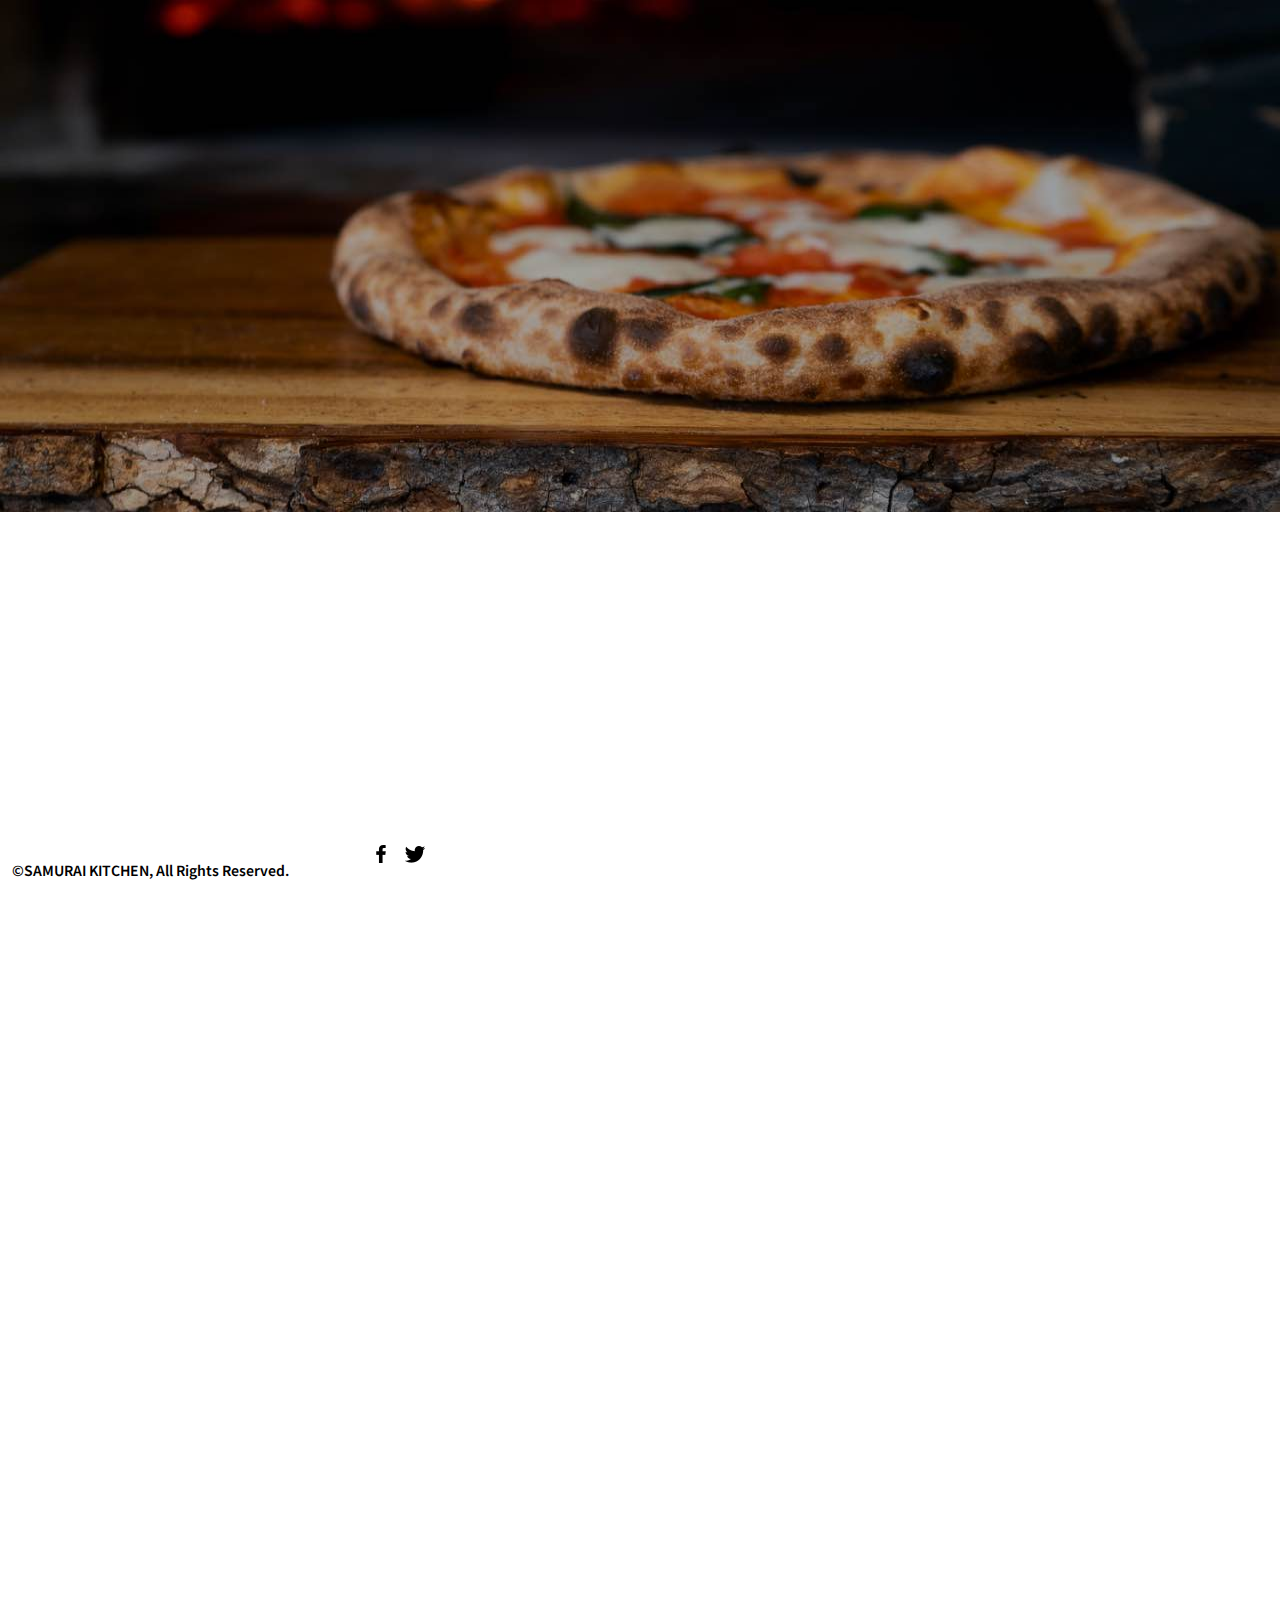
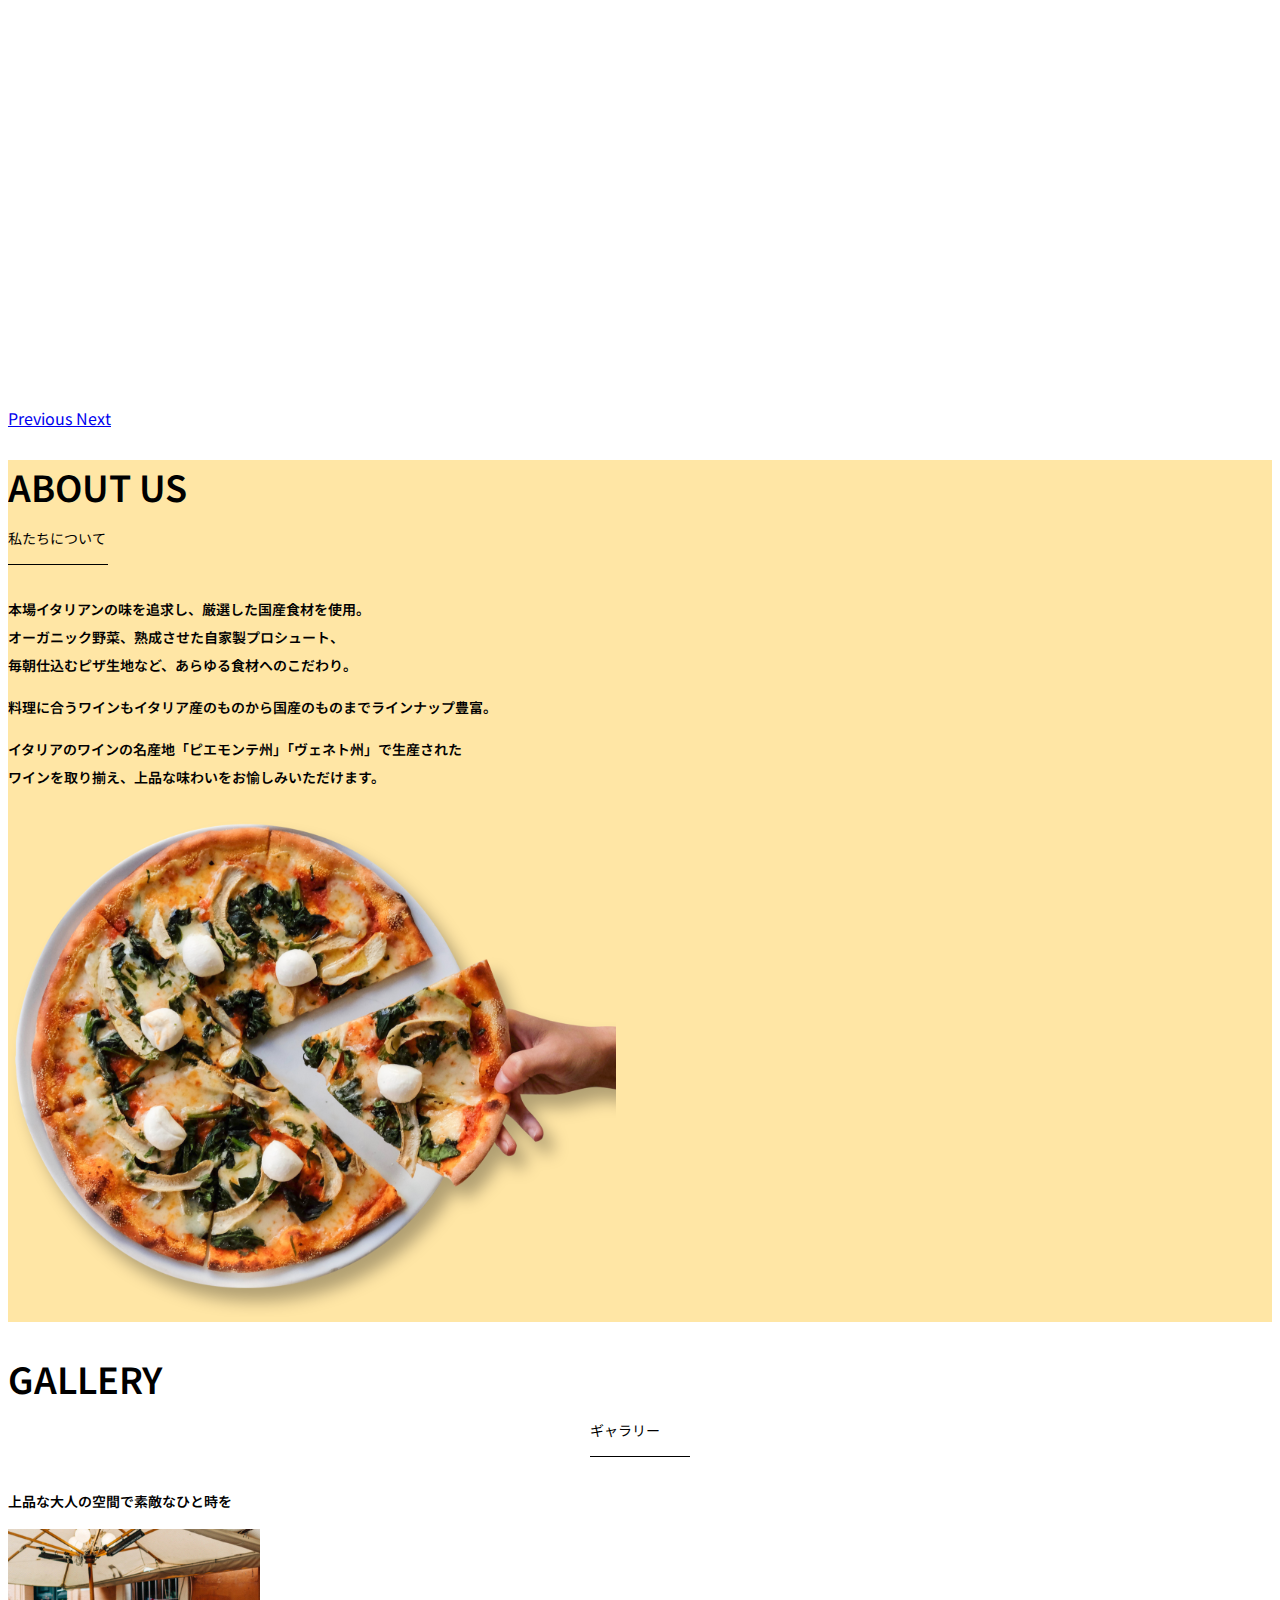
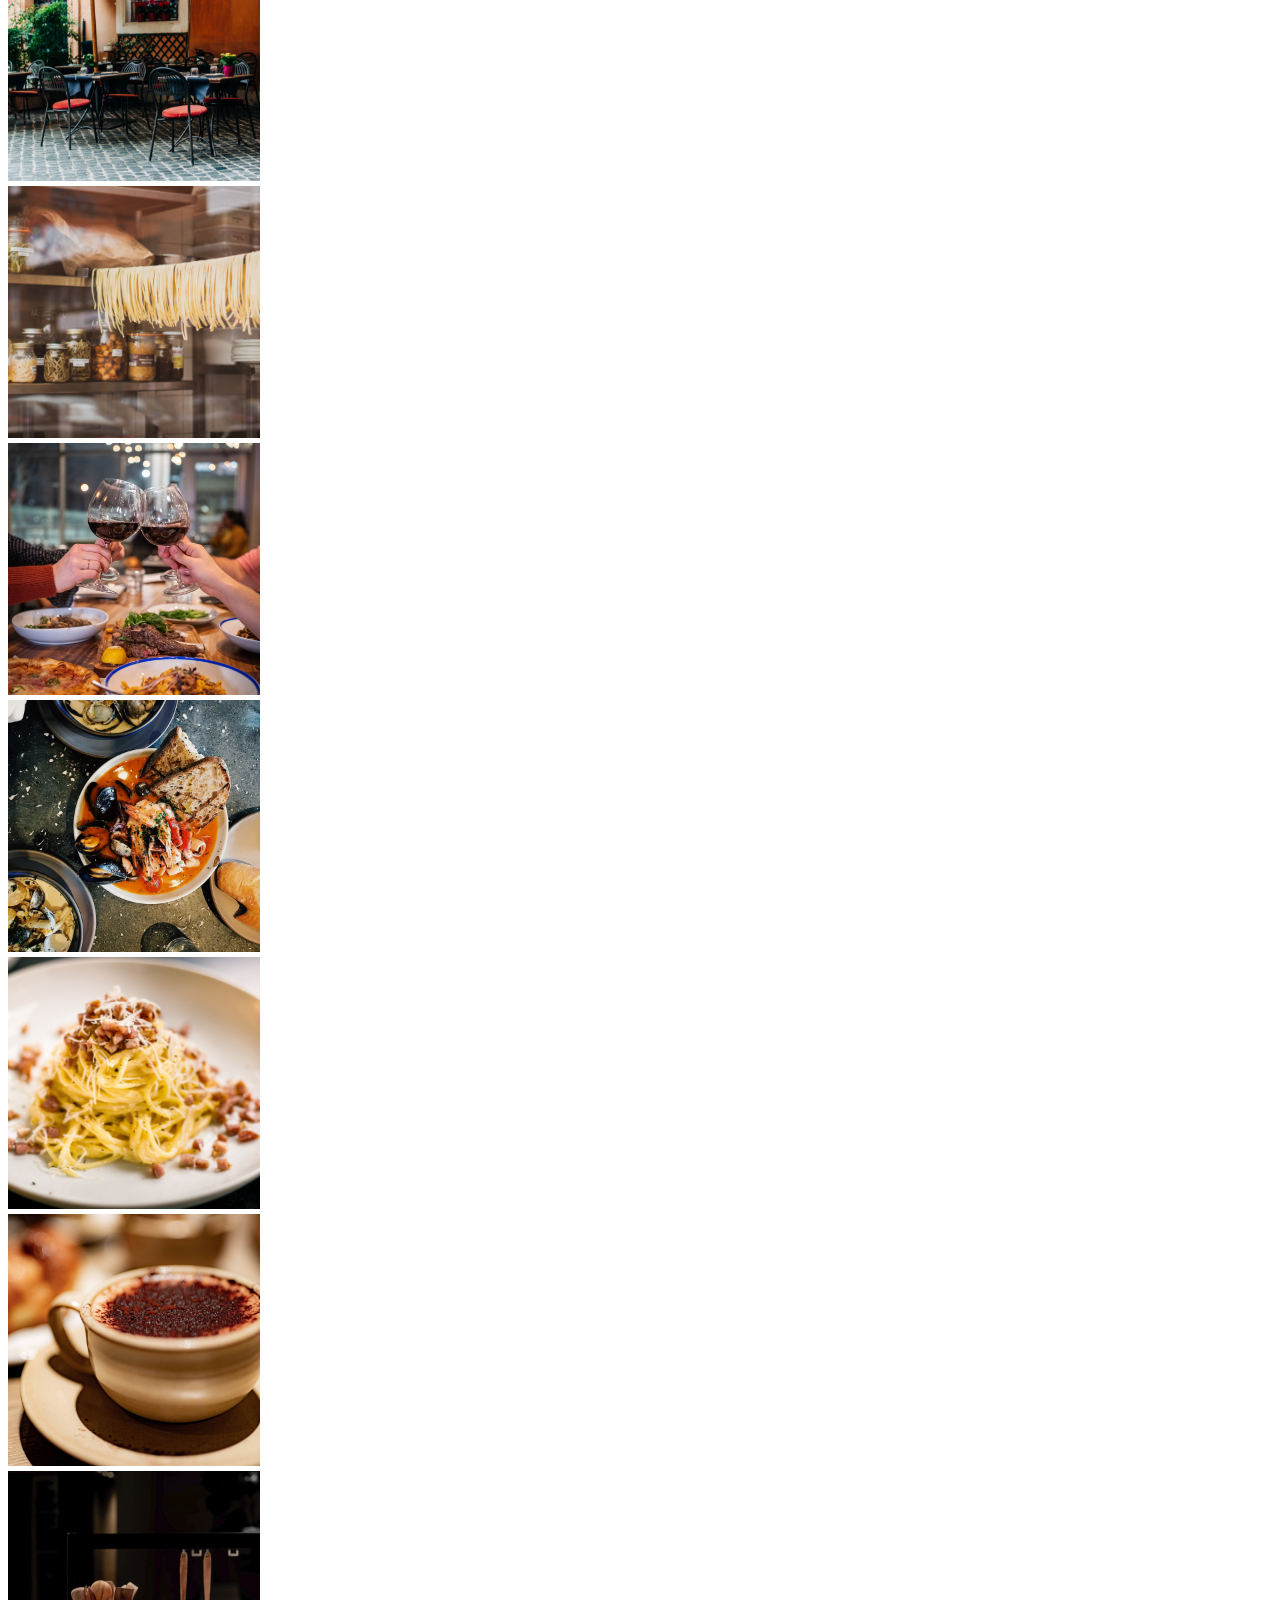
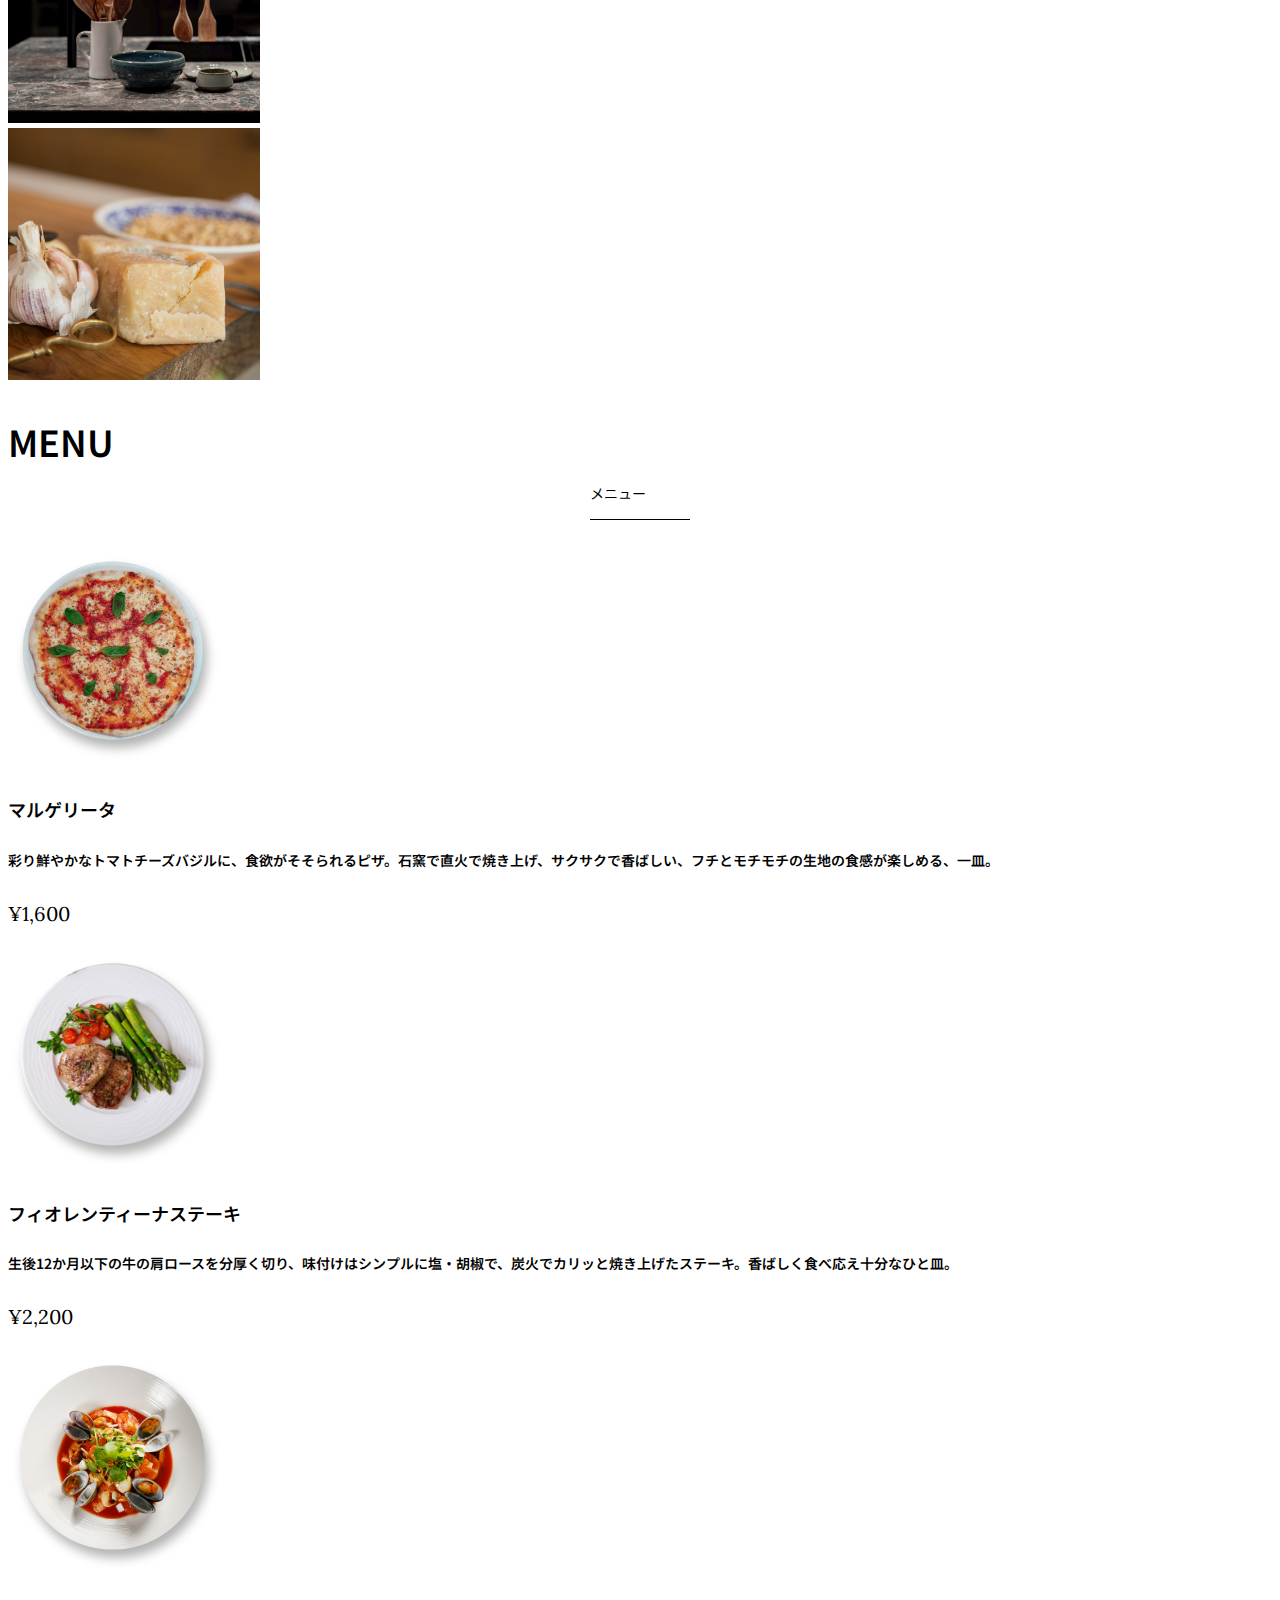
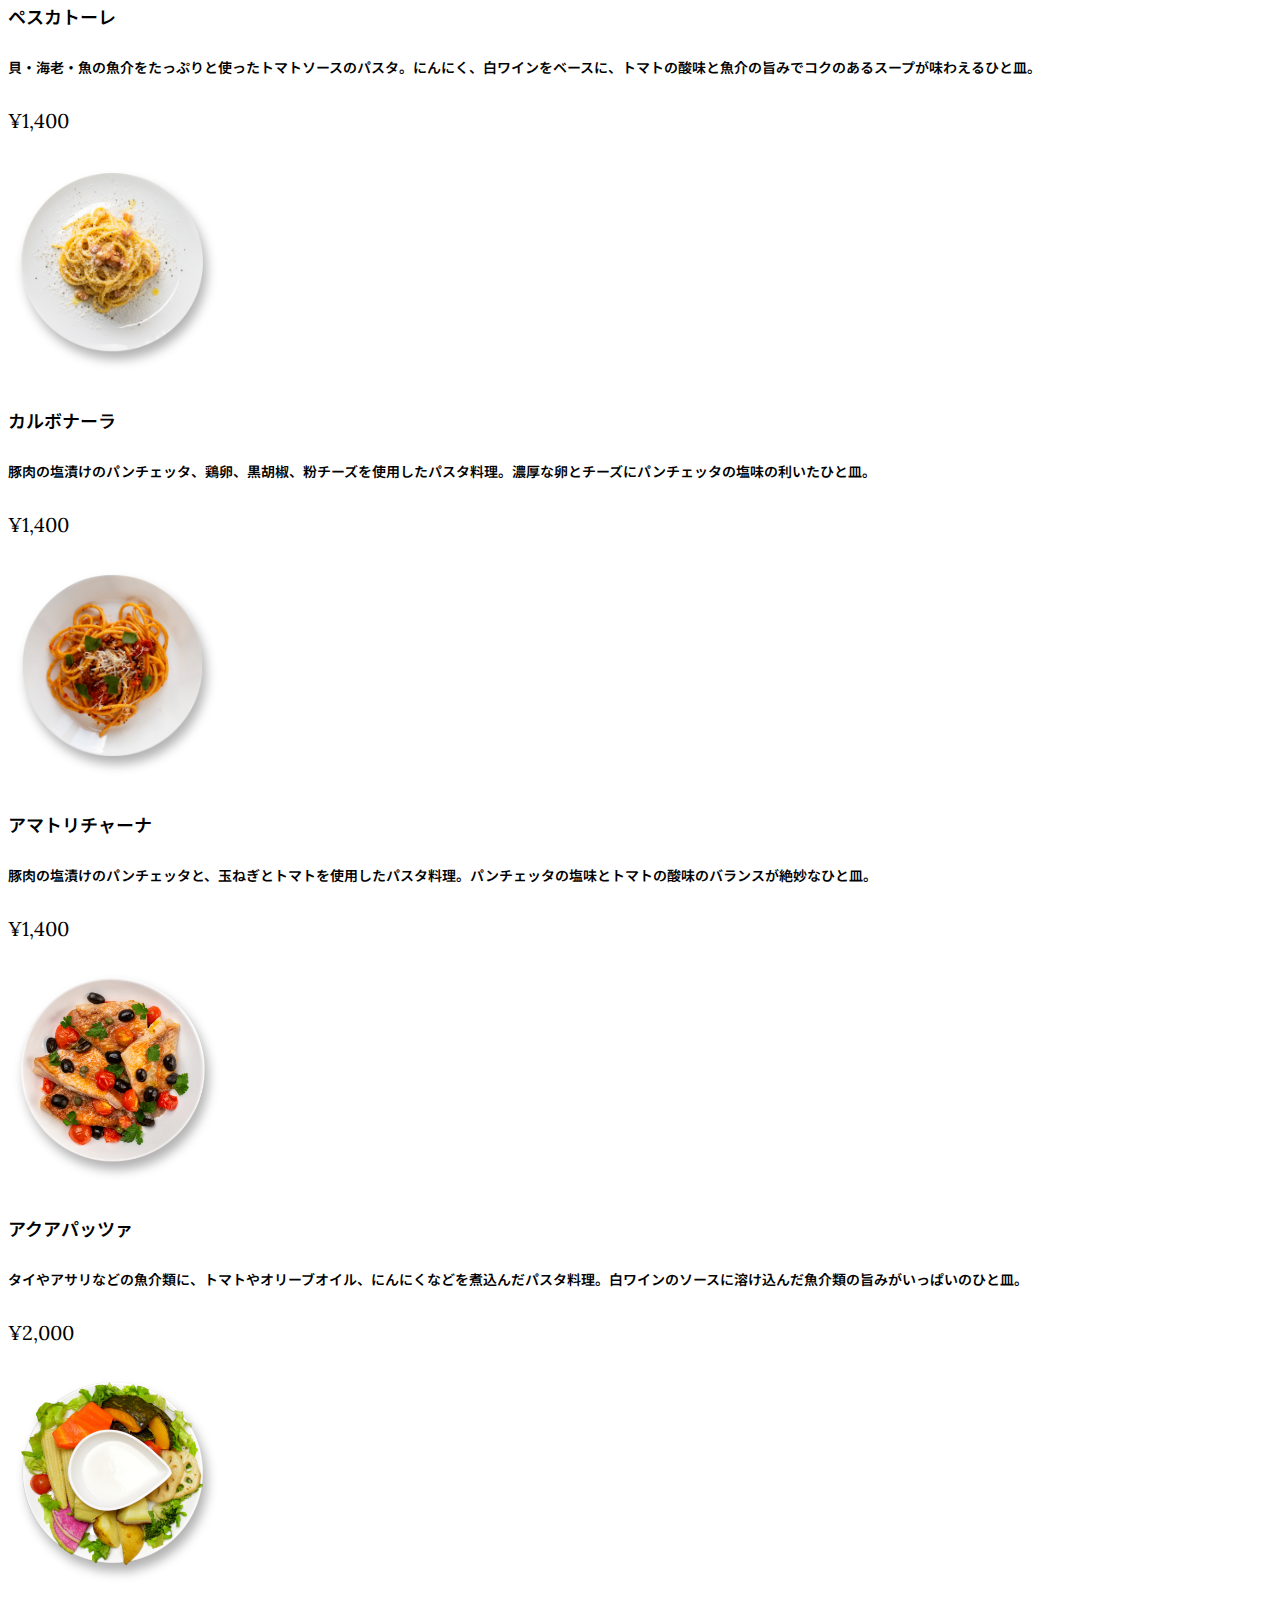
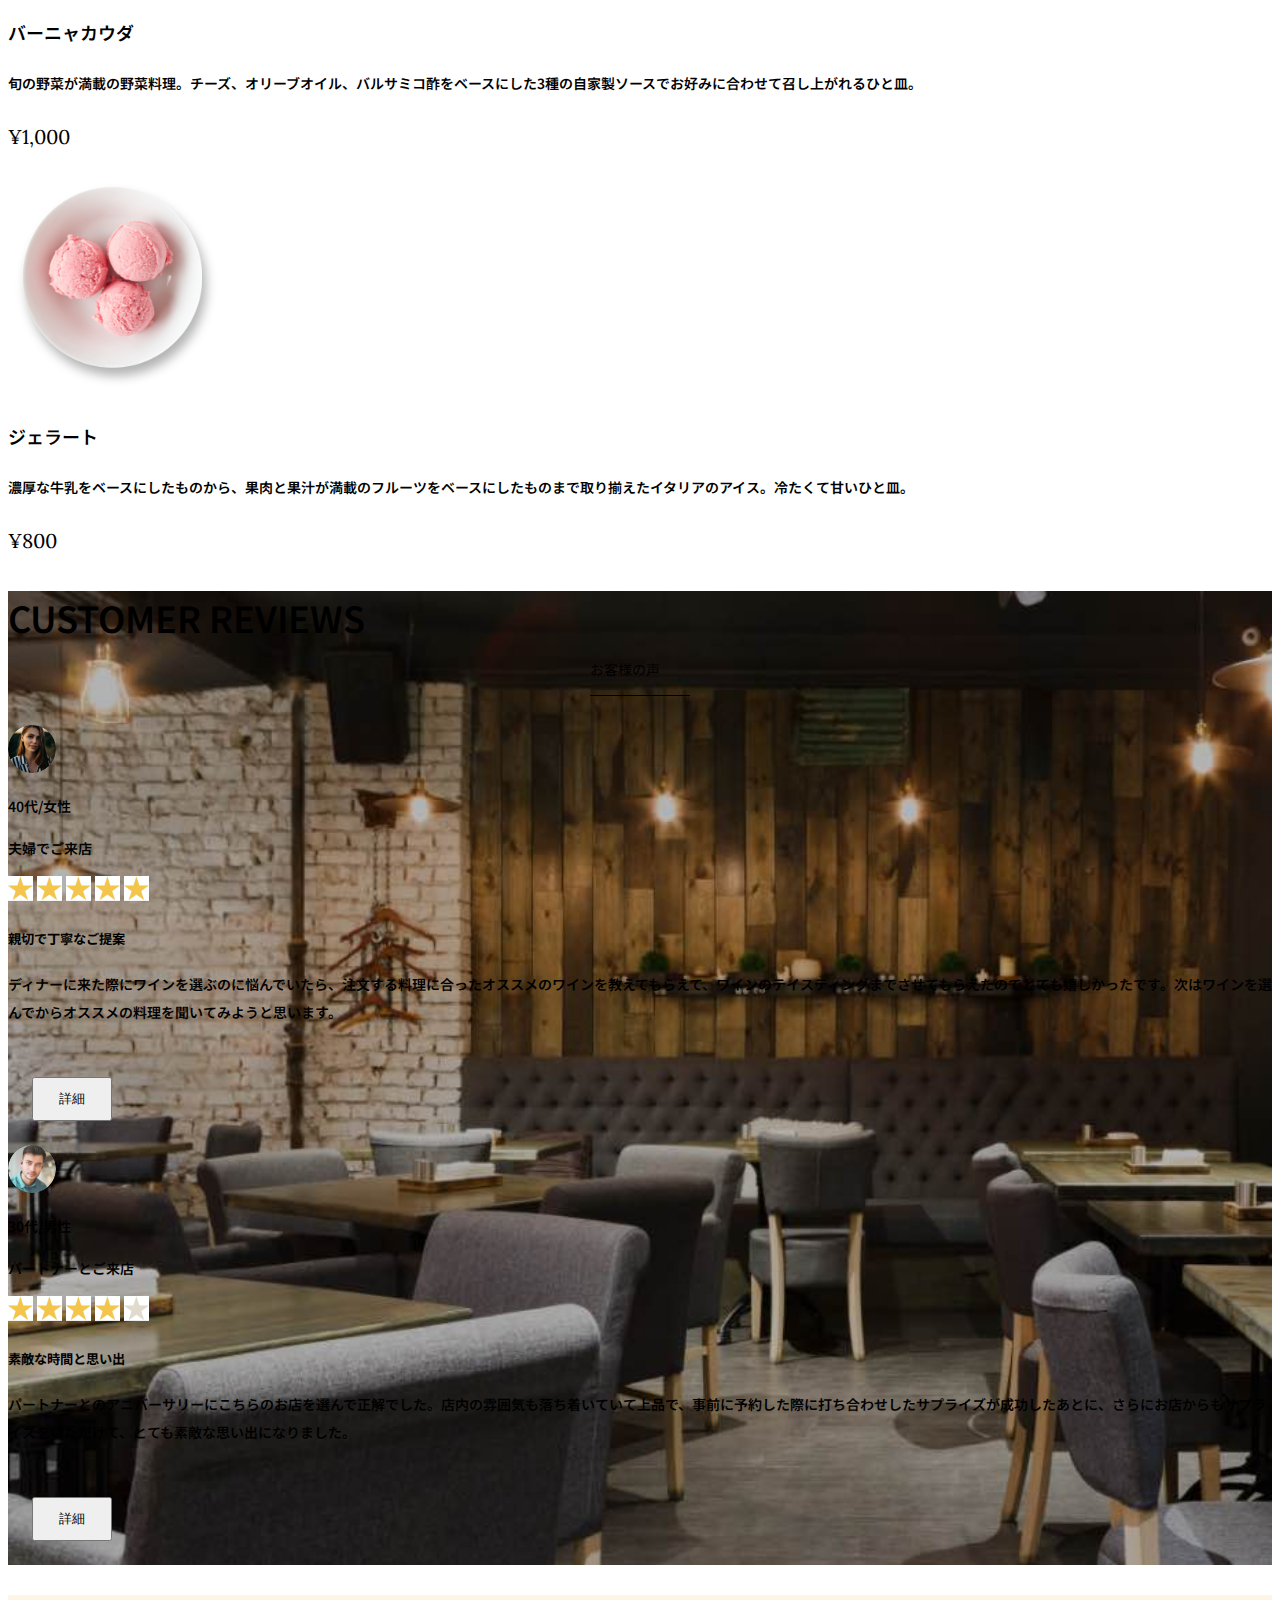
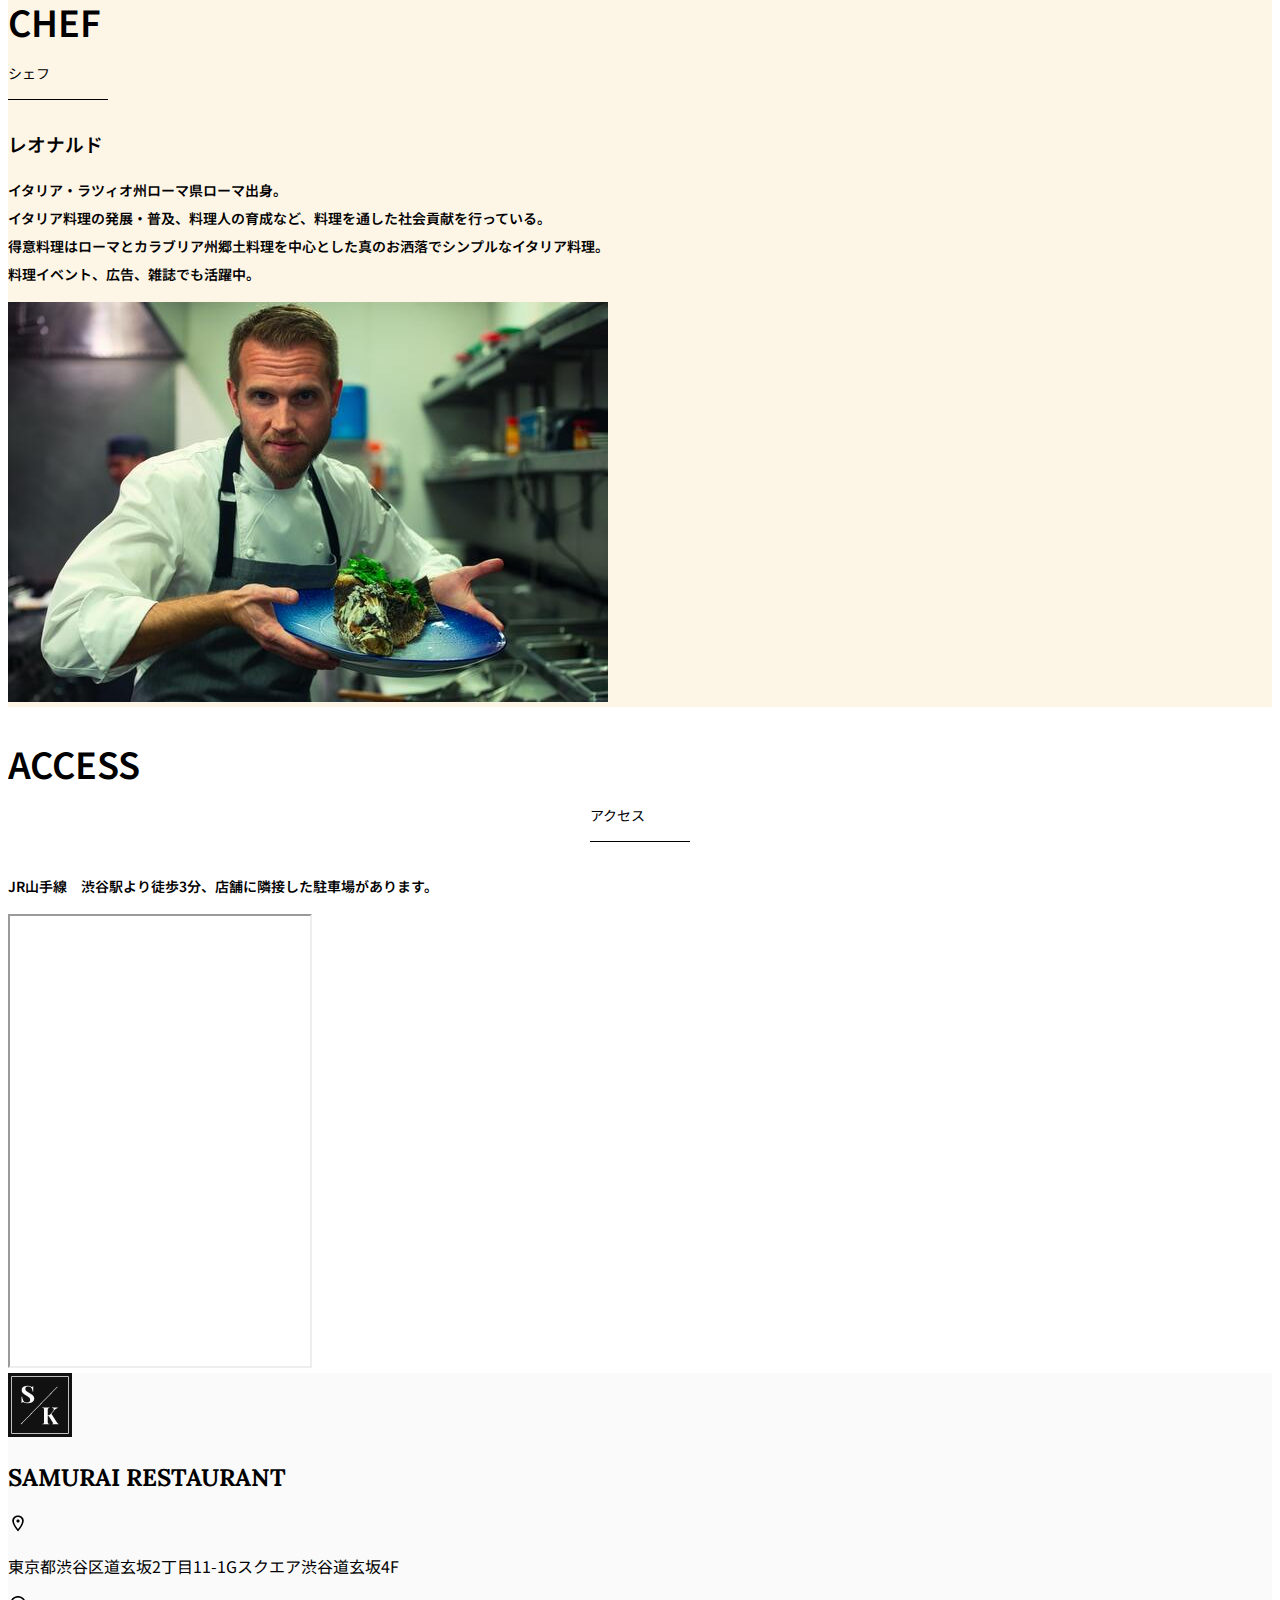
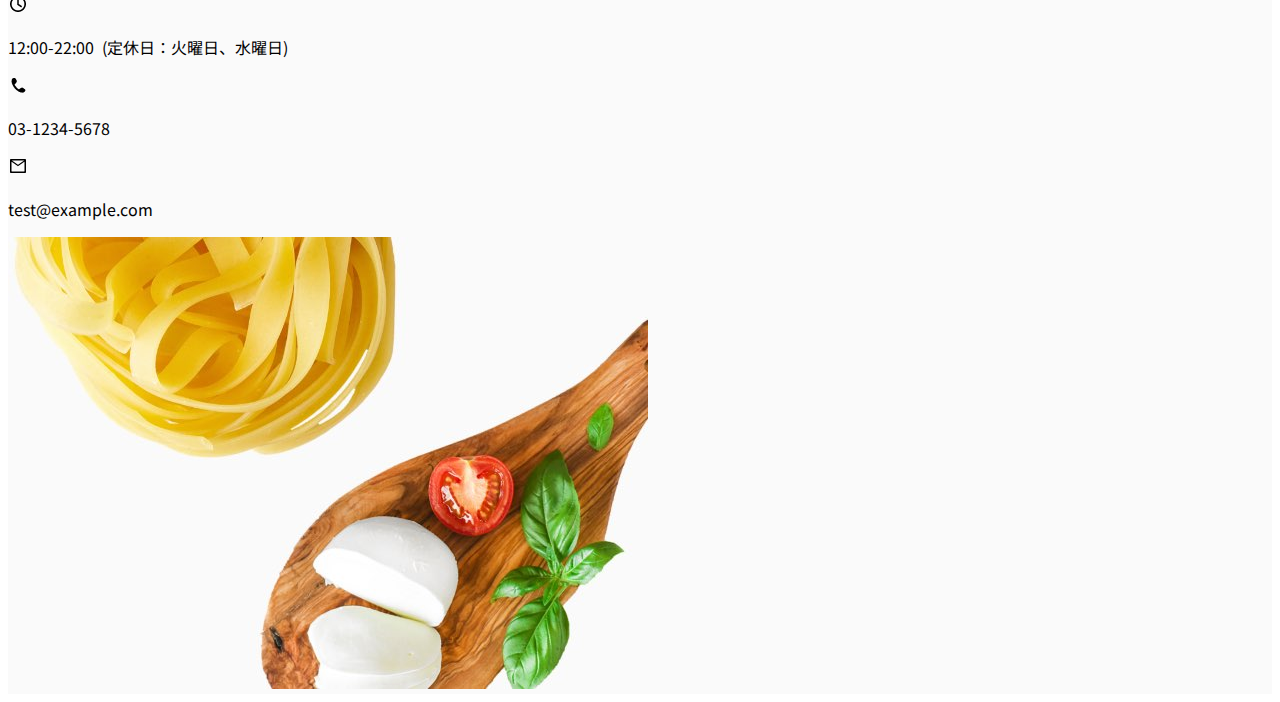
<file: kadai_015/index.html>
<!doctype html>
<html lang="ja">

<head>
  <meta charset="utf-8">
  <meta name="viewport" content="width=device-width, initial-scale=1">
  <meta name="description" content="">
  <meta name="author" content="SAMURAI ENGINEER">
  <title>SAMURAI XD_HTML教材</title>
  <!-- ************************************************ bootstrap.min.cssの読み込み -->
  <link href="https://cdn.jsdelivr.net/npm/bootstrap@5.0.0-beta1/dist/css/bootstrap.min.css" rel="stylesheet"
    integrity="sha384-giJF6kkoqNQ00vy+HMDP7azOuL0xtbfIcaT9wjKHr8RbDVddVHyTfAAsrekwKmP1" crossorigin="anonymous">
  <!-- ************************************************ bootstrap.bundle.min.jsの読み込み -->
  <script src="https://cdn.jsdelivr.net/npm/bootstrap@5.0.0-beta1/dist/js/bootstrap.bundle.min.js"
    integrity="sha384-ygbV9kiqUc6oa4msXn9868pTtWMgiQaeYH7/t7LECLbyPA2x65Kgf80OJFdroafW" crossorigin="anonymous" defer>
  </script>

  <!-- ************************************************ Google Font読み込み -->
  <link rel="preconnect" href="https://fonts.gstatic.com">
  <link href="https://fonts.googleapis.com/css2?family=Lora&display=swap" rel="stylesheet">
  <link href="https://fonts.googleapis.com/css2?family=Noto+Sans+JP:wght@300&display=swap" rel="stylesheet">
  <!-- ************************************************ Font Awesome -->
  <link rel="stylesheet" href="https://use.fontawesome.com/releases/v5.1.0/css/all.css"
    integrity="sha384-lKuwvrZot6UHsBSfcMvOkWwlCMgc0TaWr+30HWe3a4ltaBwTZhyTEggF5tJv8tbt" crossorigin="anonymous">
  <!-- ************************************************今回作成する styles.cssの読み込み -->
  <link href="stylesheet/style.css" rel="stylesheet">
  <!-- ************************************************  -->
</head>

<body>
  <main>
    <!-- ************************************************ ナビゲーションバー開始 -->
        <!-- ナビゲーションバー開始 -->
             <!-- ナビゲーションバー開始 -->
   <nav class="navbar navbar-expand-lg">
    <div class="container">
      <a class="navbar-brand my_navbar_brand">
        <img class="img-fluid navbar_brand_logo" src="img/site_logo.png" alt="サイトアイコン"><span>SAMURAI KITCHEN</span>
      </a>
      <div class="navbar-toggler hamburger_menu" data-bs-toggle="collapse" data-bs-target="#navbarNav"
        　aria-controls="navbarNav" aria-expanded="false" aria-label="Toggle navigation">
        <input type="checkbox" id="hamburger_btn_check">
        <label for="hamburger_btn_check" class="hamburger_btn">
          <img class="btn_open" src="img/button_open.png" alt="ナビゲーションバーのボタン">
          <img class="btn_close" src="img/button_close.png" alt="ナビゲーションバーのボタン">
        </label>
      </div>
      <div class="collapse navbar-collapse justify-content-end" id="navbarNav">
        <ul class="navbar-nav">
          <li class="nav-item px-2">
            <a class="nav-link my_nav_link my-2" aria-current="page" href="#">HOME</a>
          </li>

          <li class="nav-item px-2">
            <a class="nav-link my_nav_link my-2" href="#about">ABOUT US</a>
          </li>

          <li class="nav-item px-2">
            <a class="nav-link my_nav_link my-2" href="#gallery">GALLERY</a>
          </li>

          <li class="nav-item px-2">
            <a class="nav-link my_nav_link my-2" href="#menu">MENU</a>
          </li>

          <li class="nav-item px-2">
            <a class="nav-link my_nav_link my-2" href="#review">CUSTOMER REVIEWS</a>
          </li>

          <li class="nav-item px-2">
            <a class="nav-link my_nav_link my-2" href="#chef">CHEF</a>
          </li>

          <li class="nav-item px-2">
            <a class="nav-link my_nav_link my-2" href="#access">ACCESS</a>
          </li>
            
        </ul>
      </div>
    </div>
  </nav>
<!-- ナビゲーションバー終了 -->
   

<!-- これ以後のコードは編集しないため省略しています -->
    <!-- ************************************************ ナビゲーションバー終了 -->

    <!-- ************************************************ カルーセル開始 -->
    <!-- カルーセル開始 -->

   <!-- カルーセル部分 -->
   <!-- idのmyCarouselはインジケーター部分のdata-bs-targetと紐付く必要がある。mb-5で下方向に余白追加。 -->
   <div id="myCarousel" class="carousel slide mb-5" data-bs-ride="carousel">

    <!-- インジケーター部分 -->
    <ol class="carousel-indicators">
      <!-- この箇所と前述のidは紐付いている。data-bs-slide-toの番号がカルーセルの順番。 -->
      <li data-bs-target="#myCarousel" data-bs-slide-to="0" class="active"></li>
      <li data-bs-target="#myCarousel" data-bs-slide-to="1"></li>
      <li data-bs-target="#myCarousel" data-bs-slide-to="2"></li>
    </ol>

    <!-- carousel-inner：カルーセルのキャプションと背景画像の部分。現在は1枚目だけ表示。 -->
    <div class="carousel-inner">
      <div class="carousel-item active">
        <img src="img/slider-1.jpg" alt="SAMURAI KITCHEN-1">
        <div class="carousel-caption">
          <h1 class="my_carousel_caption">
            Welcome to<br>
            SAMURAI KITCHEN
          </h1>
        </div>
      </div>
    

     <!-- カルーセル2枚目 -->
      <div class="carousel-item">
        <img src="img/slider-2.jpg" alt="サンプル画像">
        <div class="carousel-caption">
          <h1 class="my_carousel_caption">
          The fabulous combination of&nbsp;wine&nbsp;and&nbsp;food
         </h1>
        </div>
      </div>
<!-- カルーセル３枚目 -->
      <div class="carousel-item">
        <img src="img/slider-3.jpg" alt="サンプル画像">
        <div class="carousel-caption">
           <h1 class="my_carousel_caption">Get the Italian taste<br>
           at the SAMURAI&nbsp;KITCHEN
          </h1>
        </div>
      </div>
    </div>

    <!-- コントロールボタン 左側 -->
    <a class="carousel-control-prev" href="#myCarousel" role="button" data-bs-slide="prev">
      <span class="carousel-control-prev-icon" aria-hidden="true"></span>
      <span class="visually-hidden">Previous</span>
    </a>

    <!-- コントロールボタン 右側 -->
    <a class="carousel-control-next" href="#myCarousel" role="button" data-bs-slide="next">
      <span class="carousel-control-next-icon" aria-hidden="true"></span>
      <span class="visually-hidden">Next</span>
    </a>
  </div>

   <!-- カルーセル終了 -->
    <!-- ************************************************ カルーセル終了 -->

    <!-- ************************************************ アバウトセクション開始 -->
    <section class="about_us_bg" id="about">
        <!--コンテンツの中央揃え。上下方向にパディング（サイズ5）。下方向にマージン（サイズ5）。 -->
     <div class="container py-5 mb-5">

      <!-- rowクラス（行） -->
      <div class="row">

        <!-- 左側カラム（6/12分割） -->
        <div class="col-lg-6 text-left">

          <!-- 上下方向にパディング（サイズ5） -->
          <div class="py-5">

            <!-- 下方向にマージン（サイズ5） -->
            <h2 class="section_title about mb-5">
              ABOUT US
            </h2>
            <!-- 下方向にマージン（サイズ2） -->
            <p class="mb-2">
              本場イタリアンの味を追求し、厳選した国産食材を使用。<br>
              オーガニック野菜、熟成させた自家製プロシュート、<br>
              毎朝仕込むピザ生地など、あらゆる食材へのこだわり。<br>
            </p>

            <!-- 下方向にマージン（サイズ2） -->
            <p class="mb-2">
              料理に合うワインもイタリア産のものから国産のものまでラインナップ豊富。<br>
            </p>

            <!-- 下方向にマージン（サイズ2） -->
            <p class="mb-2">
              イタリアのワインの名産地「ピエモンテ州」「ヴェネト州」で生産された<br>
              ワインを取り揃え、上品な味わいをお愉しみいただけます。<br>
            </p>
          </div>
        </div>

        <!-- 右側カラム（6/12分割） -->
        <div class="col-lg-6">

          <!-- 画像を配置 -->
          <img src="img/img-about-us.png" class="img-fluid" alt="pizza">
        </div>
      </div>
    </div>
 
    </section>
    <!-- ************************************************ アバウトセクション終了 -->

    <!-- ************************************************ ギャラリーセクション開始 -->
    
          <!-- ギャラリーセクション開始 -->
    <section id="gallery">
      <div class="container mb-5">
        <h2 class="mb-3 section_title gallery text-center">GALLERY</h2>
        <p class="text-center mb-5">
          上品な大人の空間で素敵なひと時を
        </p>
 
        <div class="row">
          <div class="col-6 col-lg-3 mb-4 d-flex justify-content-center">
            <img class="img-fluid" src="img/gallery-1.jpg" alt="サンプル画像">
          </div>
 
          <div class="col-6 col-lg-3 mb-4 d-flex justify-content-center">
            <img class="img-fluid" src="img/gallery-2.jpg" alt="サンプル画像">
          </div>
 
          <div class="col-6 col-lg-3 mb-4 d-flex justify-content-center">
            <img class="img-fluid" src="img/gallery-3.jpg" alt="サンプル画像">
          </div>
 
          <div class="col-6 col-lg-3 mb-4 d-flex justify-content-center">
            <img class="img-fluid" src="img/gallery-4.jpg" alt="サンプル画像">
          </div>
 
          <div class="col-6 col-lg-3 mb-4 d-flex justify-content-center">
            <img class="img-fluid" src="img/gallery-5.jpg" alt="サンプル画像">
          </div>
 
          <div class="col-6 col-lg-3 mb-4 d-flex justify-content-center">
            <img class="img-fluid" src="img/gallery-6.jpg" alt="サンプル画像">
          </div>
 
          <div class="col-6 col-lg-3 mb-4 d-flex justify-content-center">
            <img class="img-fluid" src="img/gallery-7.jpg" alt="サンプル画像">
          </div>
 
          <div class="col-6 col-lg-3 mb-4 d-flex justify-content-center">
            <img class="img-fluid" src="img/gallery-8.jpg" alt="サンプル画像">
          </div>
 
        </div>
      </div>
     </section>
     <!-- ギャラリーセクション終了 -->

    
    <!-- ************************************************ ギャラリーセクション終了 -->

    <!-- ************************************************ メニューセクション -->
  <section id="menu">

    </section>
 
       <!-- タイトル文字部分のコンテナ -->
     <div class="container">
      <div class="row">
        <div class="col-lg-12">

          <!-- タイトル文字 -->
          <h2 class="section_title menu text-center mb-5">MENU</h2>
        </div>
      </div>
     </div>

    <!-- メニュー部分のコンテナ -->
    <div class="container mb-5">
      <div class="row">

        <!-- 左側メニュー -->
        <div class="col-12 col-lg-6">

          <!-- さらに子要素を5:7で分割 -->
          <div class="row g-0 mb-4">
            <div class="col-12 col-lg-5 text-center">

              <!-- 左側メニュー画像部分 -->
              <img src="img/margherita.png" class="img-fluid" alt="マルゲリータ">
            </div>

            <!-- 右側テキスト部分 -->
            <div class="col-12 col-lg-7 p-4">
              <h4 class="mb-0 menu_title">マルゲリータ</h4>
              <p class="my-auto">彩り鮮やかなトマトチーズバジルに、食欲がそそられるピザ。石窯で直火で焼き上げ、サクサクで香ばしい、フチとモチモチの生地の食感が楽しめる、一皿。</p>
              <p class="menu_price">¥1,600</p>
            </div>
          </div>
        </div>

        <!-- 右側部分メニュー。上記と同じ内容なのでコメント省略 -->
        <div class="col-12 col-lg-6">
          <div class="row">
            <div class="col-12 col-lg-5 text-center">
              <img src="img/steak.png" alt="フィオレンティーナステーキ">
            </div>
            <div class="col-12 col-lg-7 p-4">
              <h4 class="mb-0 menu_title">フィオレンティーナステーキ</h4>
              <p>生後12か月以下の牛の肩ロースを分厚く切り、味付けはシンプルに塩・胡椒で、炭火でカリッと焼き上げたステーキ。香ばしく食べ応え十分なひと皿。</p>
              <p class="menu_price">¥2,200</p>
            </div>
          </div>
        </div>
        <!-- 以降、メニューの数だけ同じコード繰り返し記載 -->

        <!-- 以下の閉じタグ3つは必要 -->
     
    <!-- メニュー部分のコンテナ -->
    <div class="container mb-5">
      <div class="row">

        <!-- 左側メニュー -->
        <div class="col-12 col-lg-6">

          <!-- さらに子要素を5:7で分割 -->
          <div class="row g-0 mb-4">
            <div class="col-12 col-lg-5 text-center">

              <!-- 左側メニュー画像部分 -->
              <img src="img/pescatore.png" class="img-fluid" alt="ペスカトーレ">
            </div>

            <!-- 右側テキスト部分 -->
            <div class="col-12 col-lg-7 p-4">
              <h4 class="mb-0 menu_title">ペスカトーレ</h4>
              <p class="my-auto">貝・海老・魚の魚介をたっぷりと使ったトマトソースのパスタ。にんにく、白ワインをベースに、トマトの酸味と魚介の旨みでコクのあるスープが味わえるひと皿。</p>
              <p class="menu_price">¥1,400</p>
            </div>
          </div>
        </div>

        <!-- 右側部分メニュー。上記と同じ内容なのでコメント省略 -->
        <div class="col-12 col-lg-6">
          <div class="row">
            <div class="col-lg-5 text-center">
              <img src="img/carbonara.png" alt="カルボナーラ">
            </div>
            <div class="col-12 col-lg-7 p-4">
              <h4 class="mb-0 menu_title">カルボナーラ</h4>
              <p>豚肉の塩漬けのパンチェッタ、鶏卵、黒胡椒、粉チーズを使用したパスタ料理。濃厚な卵とチーズにパンチェッタの塩味の利いたひと皿。</p>
              <p class="menu_price">¥1,400</p>
            </div>
          </div>
        </div>
        <!-- 以降、メニューの数だけ同じコード繰り返し記載 -->

        <!-- 以下の閉じタグ3つは必要 -->
     

    <!-- メニュー部分のコンテナ -->
    <div class="container mb-5">
      <div class="row">

        <!-- 左側メニュー -->
        <div class="col-12 col-lg-6">

          <!-- さらに子要素を5:7で分割 -->
          <div class="row g-0 mb-4">
            <div class="col-12 col-lg-5 text-center">

              <!-- 左側メニュー画像部分 -->
              <img src="img/amatriciana.png" class="img-fluid" alt="アマトリチャーナ">
            </div>

            <!-- 右側テキスト部分 -->
            <div class="col-12 col-lg-7 p-4">
              <h4 class="mb-0 menu_title">アマトリチャーナ</h4>
              <p class="my-auto">豚肉の塩漬けのパンチェッタと、玉ねぎとトマトを使用したパスタ料理。パンチェッタの塩味とトマトの酸味のバランスが絶妙なひと皿。</p>
              <p class="menu_price">¥1,400</p>
            </div>
          </div>
        </div>

        <!-- 右側部分メニュー。上記と同じ内容なのでコメント省略 -->
        <div class="col-12 col-lg-6">
          <div class="row">
            <div class="col-lg-5 text-center">
              <img src="img/acqua-pazza.png" alt="アクアパッツァ">
            </div>
            <div class="col-12 col-lg-7 p-4">
              <h4 class="mb-0 menu_title">アクアパッツァ</h4>
              <p>タイやアサリなどの魚介類に、トマトやオリーブオイル、にんにくなどを煮込んだパスタ料理。白ワインのソースに溶け込んだ魚介類の旨みがいっぱいのひと皿。</p>
              <p class="menu_price">¥2,000</p>
            </div>
          </div>
        </div>
        <!-- 以降、メニューの数だけ同じコード繰り返し記載 -->

        <!-- 以下の閉じタグ3つは必要 -->
      </div>
     
    <!-- メニュー部分のコンテナ -->
    <div class="container mb-5">
      <div class="row">

        <!-- 左側メニュー -->
        <div class="col-12 col-lg-6">

          <!-- さらに子要素を5:7で分割 -->
          <div class="row g-0 mb-4">
            <div class="col-12 col-lg-5 text-center">

              <!-- 左側メニュー画像部分 -->
              <img src="img/bagna-cauda.png" class="img-fluid" alt="バーニャカウダ">
            </div>

            <!-- 右側テキスト部分 -->
            <div class="col-12 col-lg-7 p-4">
              <h4 class="mb-0 menu_title">バーニャカウダ</h4>
              <p class="my-auto">旬の野菜が満載の野菜料理。チーズ、オリーブオイル、バルサミコ酢をベースにした3種の自家製ソースでお好みに合わせて召し上がれるひと皿。</p>
              <p class="menu_price">¥1,000</p>
            </div>
          </div>
        </div>

        <!-- 右側部分メニュー。上記と同じ内容なのでコメント省略 -->
        <div class="col-12 col-lg-6">
          <div class="row">
            <div class="col-lg-5 text-center">
              <img src="img/gelato.png" alt="ジェラート">
            </div>
            <div class="col-12 col-lg-7 p-4">
              <h4 class="mb-0 menu_title">ジェラート</h4>
              <p>濃厚な牛乳をベースにしたものから、果肉と果汁が満載のフルーツをベースにしたものまで取り揃えたイタリアのアイス。冷たくて甘いひと皿。</p>
              <p class="menu_price">¥800</p>
            </div>
          </div>
        </div>
        <!-- 以降、メニューの数だけ同じコード繰り返し記載 -->

        <!-- 以下の閉じタグ3つは必要 -->
      </div>
    </div>
  </section>
   <!-- ************************************************ メニューセクション終了 -->

    <!-- ************************************************ レビューセクション開始 -->
    <section id="review">
       <!-- review_wrapper で背景画像を設定します -->
     <div class="review_wrapper">

      <!-- container部分 -->
      <div class="container py-5 mb-5">

        <!-- 中央揃えでタイトルを表示 -->
        <div class="text-center mb-5">
          <h2 class="section_title review text-center text-white">CUSTOMER REVIEWS</h2>
        </div>

        <!-- row部分：左右のカラムを中央揃え -->
        <div class="row pb-5 justify-content-center">

          <!-- 左側カラム -->
          <div class="col-12 col-lg-5 mt-3">

            <!-- 背景を白色に設定 -->
            <div class="bg-white h_420">

              <!-- 内側にパディング4 -->
              <div class="p-4">

                <!-- 顔写真と年齢などのテキストはd-flexで横並びにする　中央揃え -->
                <div class="d-flex align-items-center">
                  <!-- お客様の画像を配置 -->
                  <img src="img/customer-woman.png" class="reviewer_img" alt="サンプル画像">
                  <div>
                    <!-- お客様情報のテキスト -->
                    <p class="my-0">40代/女性</p>
                    <p class="my-0">夫婦でご来店</p>
                  </div>
                </div>

                <div class="my-3">
                  <!-- 星の画像を表示 -->
                  <img src="img/star-point.png" class="star_img" alt="star">
                  <img src="img/star-point.png" class="star_img" alt="star">
                  <img src="img/star-point.png" class="star_img" alt="star">
                  <img src="img/star-point.png" class="star_img" alt="star">
                  <img src="img/star-point.png" class="star_img" alt="star">
                </div>

                <!-- レビュータイトル -->
                <h5>親切で丁寧なご提案</h5>
                <!-- レビュー内容 -->
                <p>
                  ディナーに来た際にワインを選ぶのに悩んでいたら、注文する料理に合ったオススメのワインを教えてもらえて、ワインのテイスティングまでさせてもらえたのでとても嬉しかったです。次はワインを選んでからオススメの料理を聞いてみようと思います。
                </p>

                <!-- 黄色のボタンを配置 -->
                <button type="button" class="btn btn-warning shadow fix_bottom">詳細</button>
              </div>
            </div>
          </div>

          <!-- 右側カラム：左側カラムと内容が同じなので説明は省略 -->
          <div class="col-12 col-lg-5 mt-3">
            <div class="bg-white h_420">
              <div class="p-4">
                <div class="d-flex align-items-center">
                  <img src="img/customer-man.png" class="reviewer_img" alt="サンプル画像">
                  <div>
                    <p class="my-0">30代/男性</p>
                    <p class="my-0">パートナーとご来店</p>
                  </div>
                </div>
                <div class="my-3">
                  <img src="img/star-point.png" class="star_img" alt="star">
                  <img src="img/star-point.png" class="star_img" alt="star">
                  <img src="img/star-point.png" class="star_img" alt="star">
                  <img src="img/star-point.png" class="star_img" alt="star">
                  <img src="img/star-no-point.png" class="star_img" alt="star">
                </div>
                <h5>素敵な時間と思い出</h5>
                <p>
                  パートナーとのアニバーサリーにこちらのお店を選んで正解でした。店内の雰囲気も落ち着いていて上品で、事前に予約した際に打ち合わせしたサプライズが成功したあとに、さらにお店からもサプライズをいただけて、とても素敵な思い出になりました。
                </p>
                <button type="button" class="btn btn-warning shadow fix_bottom">詳細</button>
              </div>
            </div>
          </div>
        </div>
      </div>
    </div>

    </section>
    <!-- ************************************************ レビューセクション終了 -->



  <section class="chef_us_bg" id="chef">
      <!--コンテンツの中央揃え。上下方向にパディング（サイズ5）。下方向にマージン（サイズ5）。 -->
   <div class="container py-5 mb-5">

    <!-- rowクラス（行） -->
    <div class="row">

      <!-- 左側カラム（6/12分割） -->
      <div class="col-lg-6 text-left">

        <!-- 上下方向にパディング（サイズ5） -->
        <div class="py-5">

          <!-- 下方向にマージン（サイズ5） -->
          <h2 class="section_title chef mb-5">
            CHEF
          </h2>

          <!-- 下方向にマージン（サイズ2） -->
          <h3 class="mb-4">
            レオナルド<br>
          </h3>

          <!-- 下方向にマージン（サイズ2） -->
          <p class="mb-2">
            イタリア・ラツィオ州ローマ県ローマ出身。 <br>イタリア料理の発展・普及、料理人の育成など、料理を通した社会貢献を行っている。 <br>得意料理はローマとカラブリア州郷土料理を中心とした真のお洒落でシンプルなイタリア料理。 <br>
            料理イベント、広告、雑誌でも活躍中。</p>
          
        </div>
      </div>

      <!-- 右側カラム（6/12分割） -->
      <div class="col-lg-6">

        <!-- 画像を配置 -->
        <img src="img/chef.jpg" class="img-fluid" alt="pizza">
      </div>
    </div>
  </div>

  </section>



    <!-- ************************************************ アクセスセクション開始 -->
    <section id="access">
      <div class="container">

        <div class="row">
          <div class="col-lg-12 text-center mb-5">
            <h2 class="section_title text-center access mb-5">ACCESS</h2>
            <p>JR山手線　渋谷駅より徒歩3分、店舗に隣接した駐車場があります。</p>
          </div>
        </div>
      </div>
 
      <div class="container mb-5 px-2">
        <!-- この部分にマップを配置 -->
        <iframe
         src="https://www.google.com/maps/embed?pb=!1m18!1m12!1m3!1d12967.114087343349!2d139.687349334065!3d35.657827993593834!2m3!1f0!2f0!3f0!3m2!1i1024!2i768!4f1.1!3m3!1m2!1s0x6018f5209bb80c49%3A0x7abbc1a9d7d575eb!2z5qCq5byP5Lya56S-5L6N!5e0!3m2!1sja!2sjp!4v1623882550231!5m2!1sja!2sjp"
         class="w-100" style="height: 50vh;" loading="lazy"></iframe>
      </div>

    </section>
    <!-- ************************************************ アクセスセクション終了 -->


    <!-- ************************************************ フッター開始 -->
    <footer id="footer">
      <div class="container">
        <div class="row">
 
          <!-- 2カラムに分けたレイアウトの左側カラム -->
          <div class="col-12 col-lg-6 position-relative">
 
            <!-- 左側カラムのレイアウトをさらに分けるためにrowを使用 -->
            <div class="row pt-5">
 
              <!-- 画面をさらに2:10に分割 -->
              <!-- ここは2:10の2の部分 -->
              <div class="col-lg-2 text-center my-3">
 
                <!-- サイトロゴ -->
                <img class="img-fluid footer_brand_logo" src="img/site_logo.png" alt="サンプル画像">
              </div>
 
              <!-- ここは2:10の10の部分 -->
              <div class="col-lg-10 align-self-center my-3">
                <!-- タイトル文字 -->
                <h2 class="m-0 footer_text">SAMURAI RESTAURANT</h2>
              </div>
            </div>
 
            <!-- 営業時間などのテキストを追加 -->
            <div class="restaurant_info py-3">
              <div class="d-flex mb-3">
                <img src="img/icon-Marker.png" alt="marker">
                <p class="p-0 m-0">東京都渋谷区道玄坂2丁目11-1Gスクエア渋谷道玄坂4F</p>
              </div>
              <div class="d-flex mb-3">
                <img src="img/icon-Clock.png" alt="clock">
                <p class="p-0 m-0">12:00-22:00&nbsp;&nbsp;(定休日：火曜日、水曜日)</p>
              </div>
              <div class="d-flex mb-3">
                <img src="img/icon-Phone.png" alt="phone">
                <p class="p-0 m-0">03-1234-5678</p>
              </div>
              <div class="d-flex mb-3">
                <img src="img/icon-Mail.png" alt="mail">
                <p class="p-0 m-0">test@example.com</p>
              </div>
            </div>
 
            <!-- コピーライトを追加 -->
            <div class="copy_right align-items-center">
              <p>
                ©SAMURAI KITCHEN, All Rights Reserved.
              </p>
 
              <!-- SNSアイコンを表示 -->
              <img src="img/icon-facebook.png" class="sns_img" alt="facebook">
              <img src="img/icon-twitter.png" class="sns_img" alt="twitter">
            </div>
          </div>
 
          <!-- 2カラムに分けたレイアウトの右側カラム -->
          <div class="col-lg-6 d-none d-lg-block">
            <!-- 背景画像を表示 -->
            <img src="img/background-footer.jpg" alt="背景画像">
          </div>
        </div>
      </div>

    </footer>
    <!-- ************************************************ フッター終了 -->
  </main>
</body>

</html>
</file>
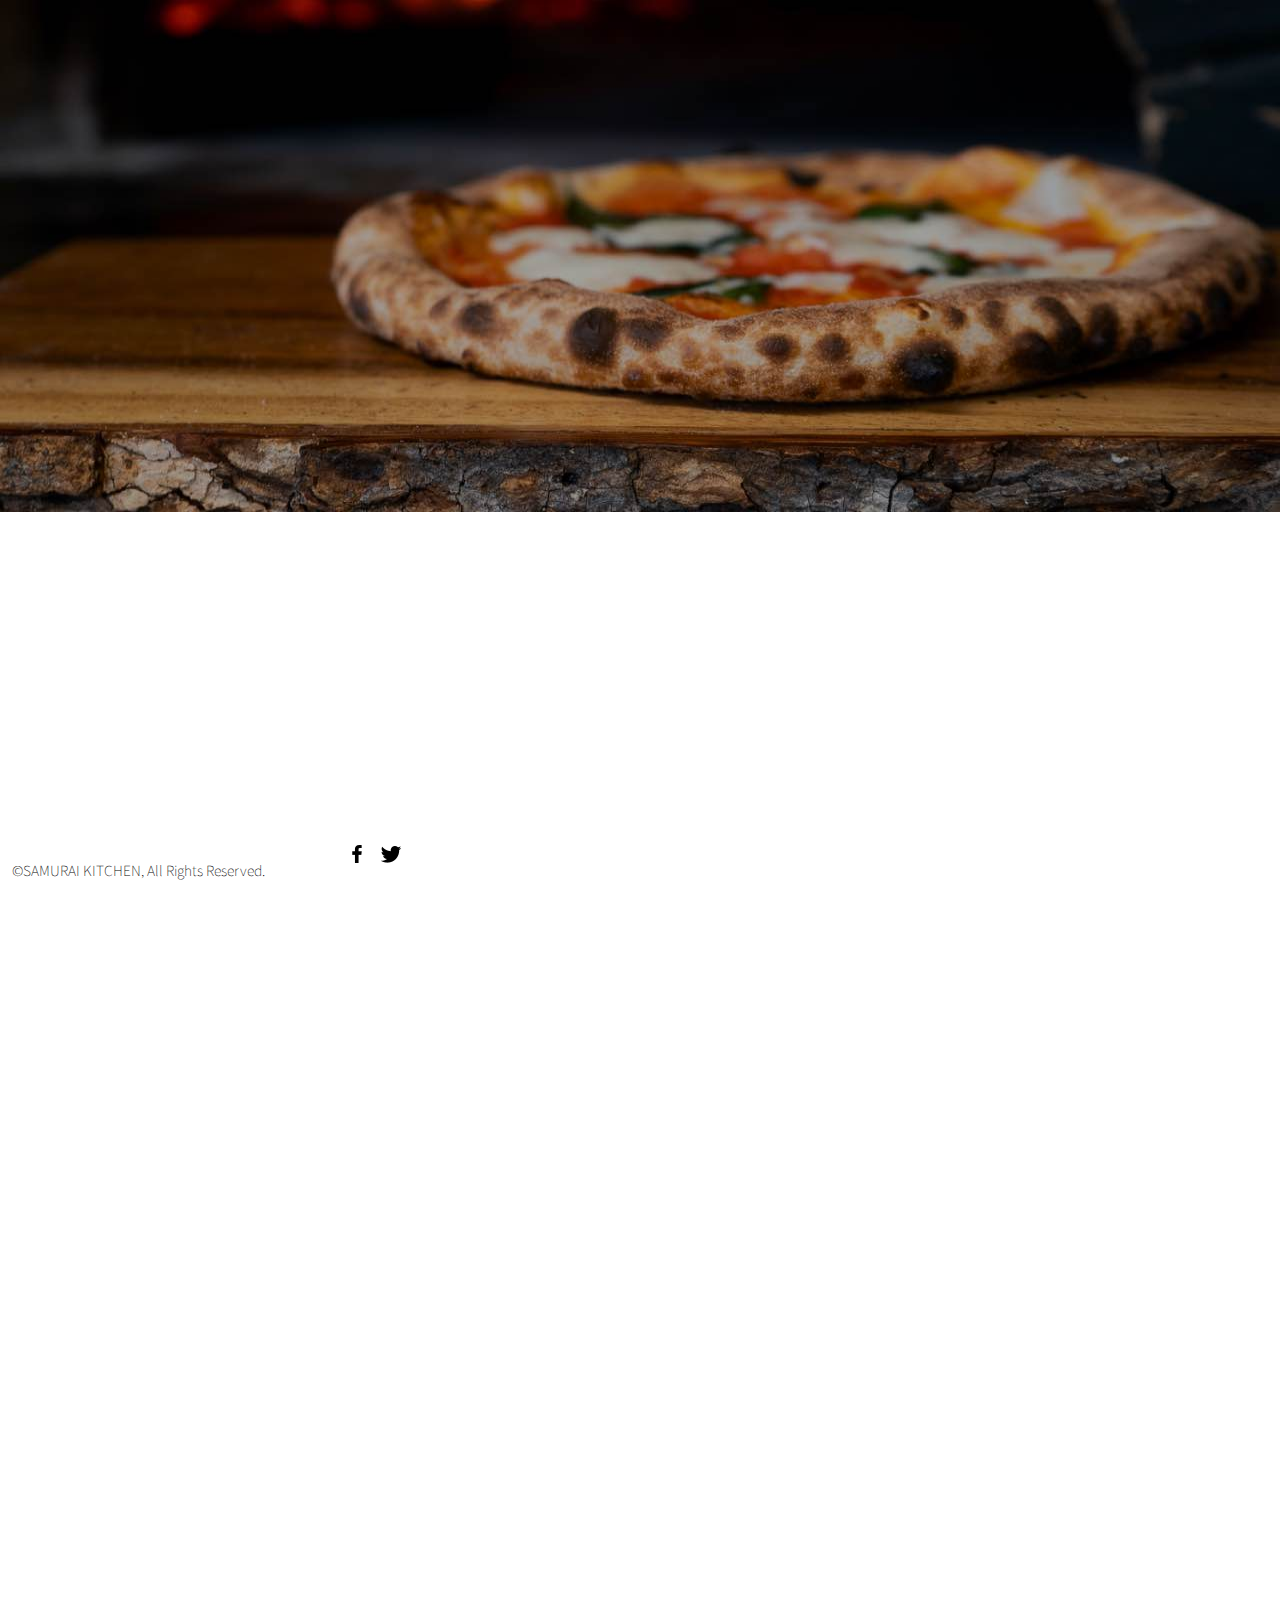
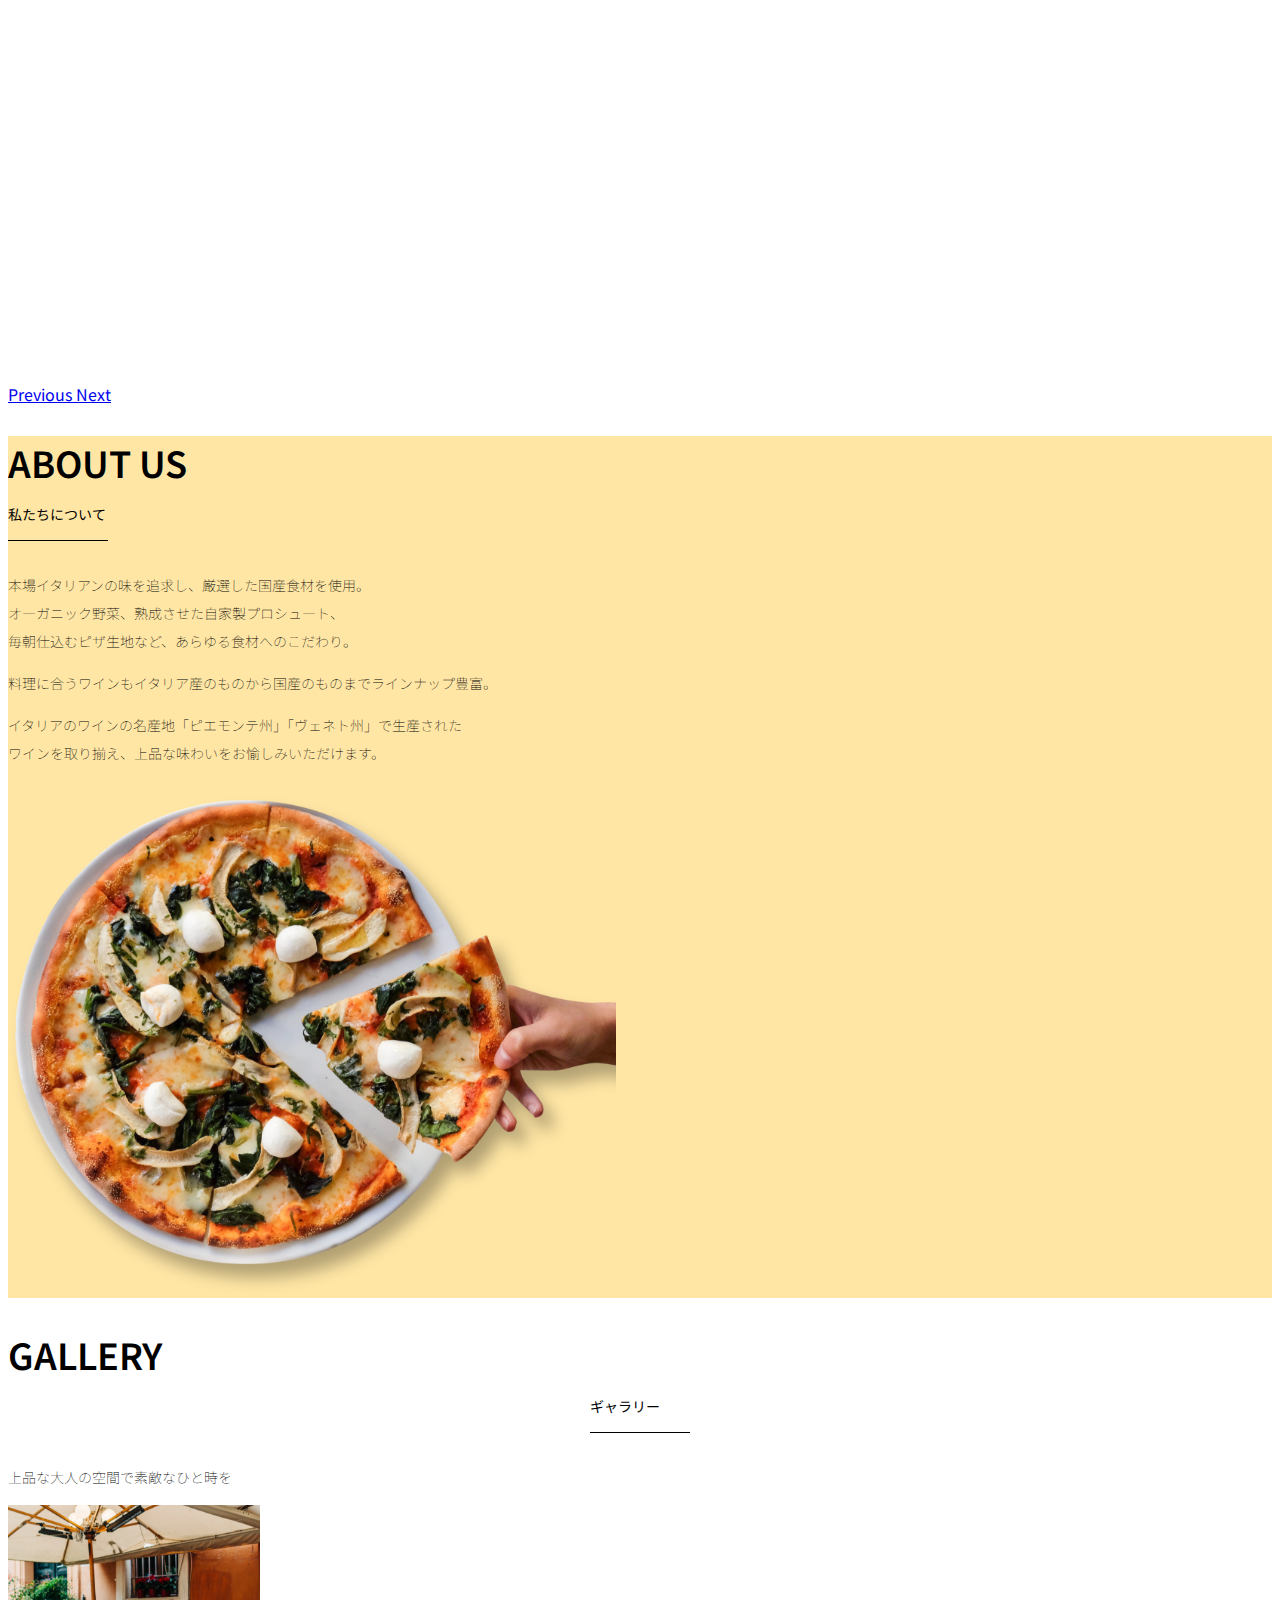
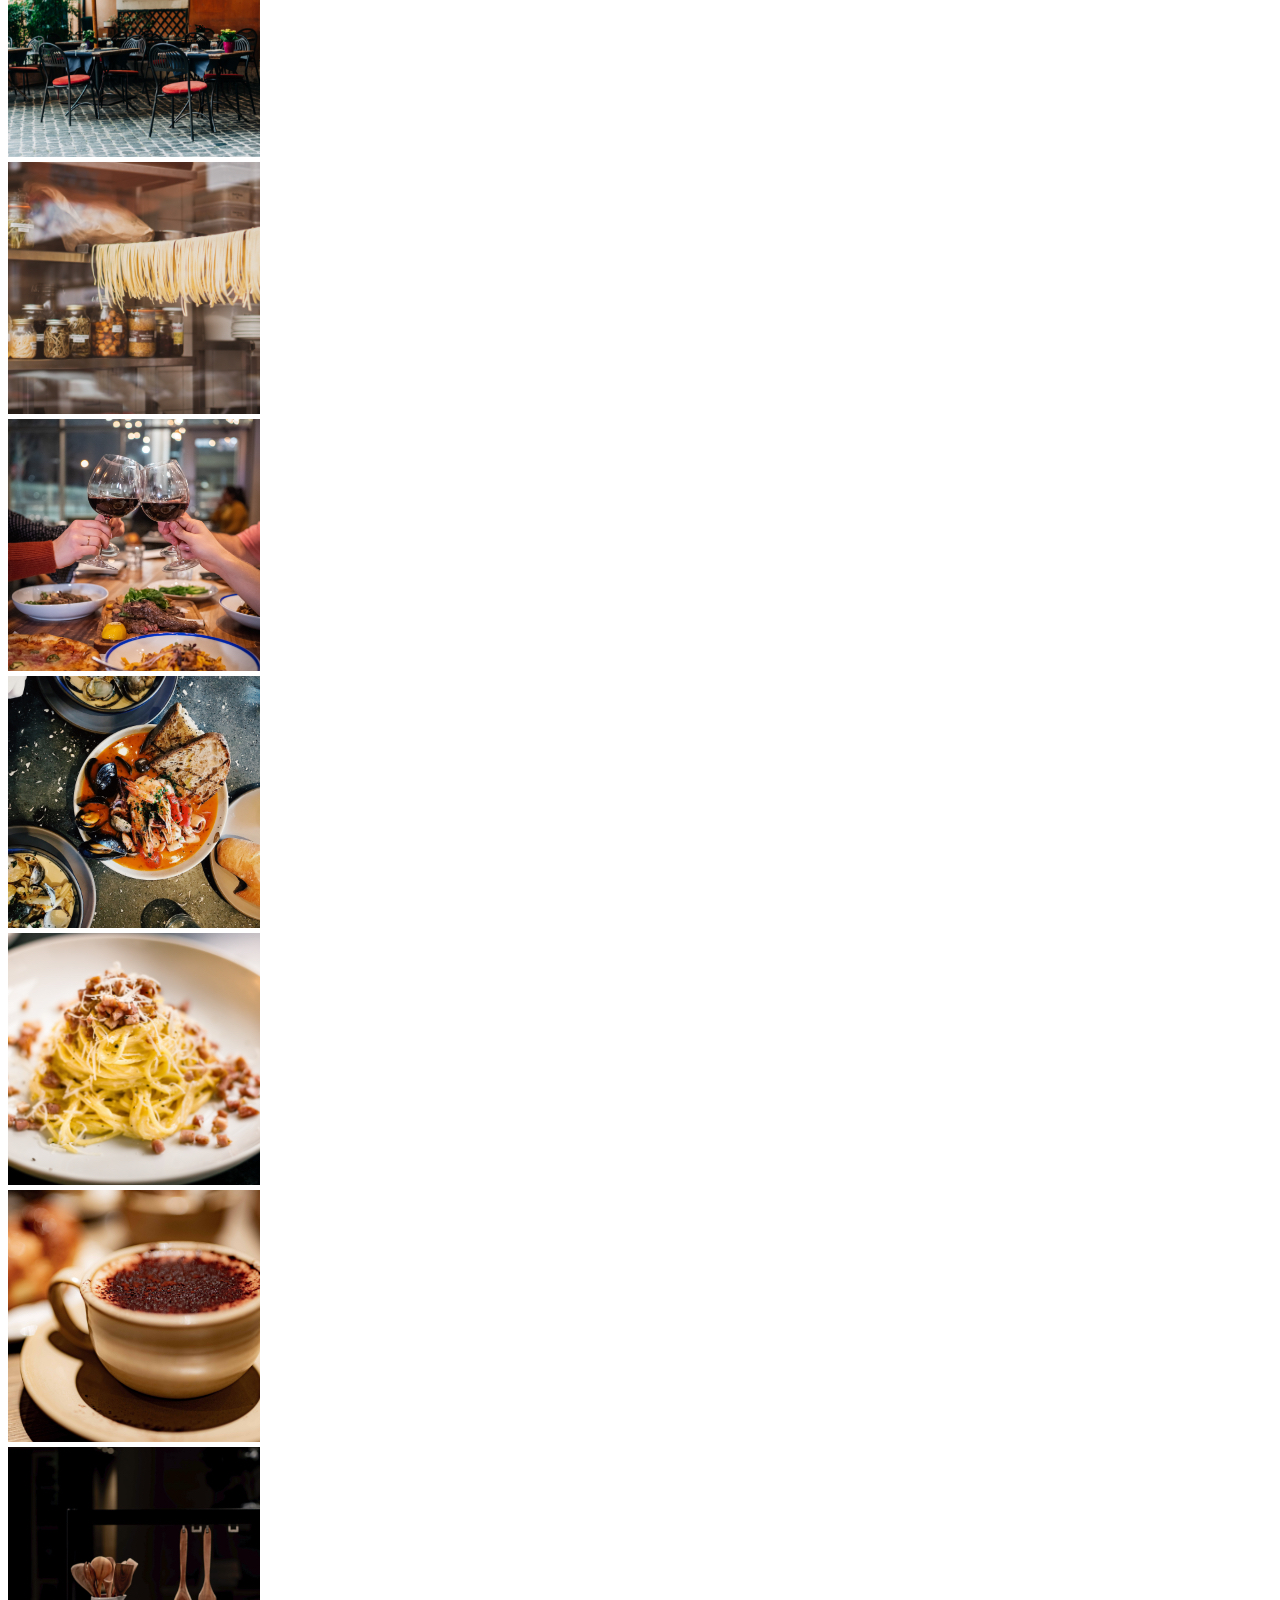
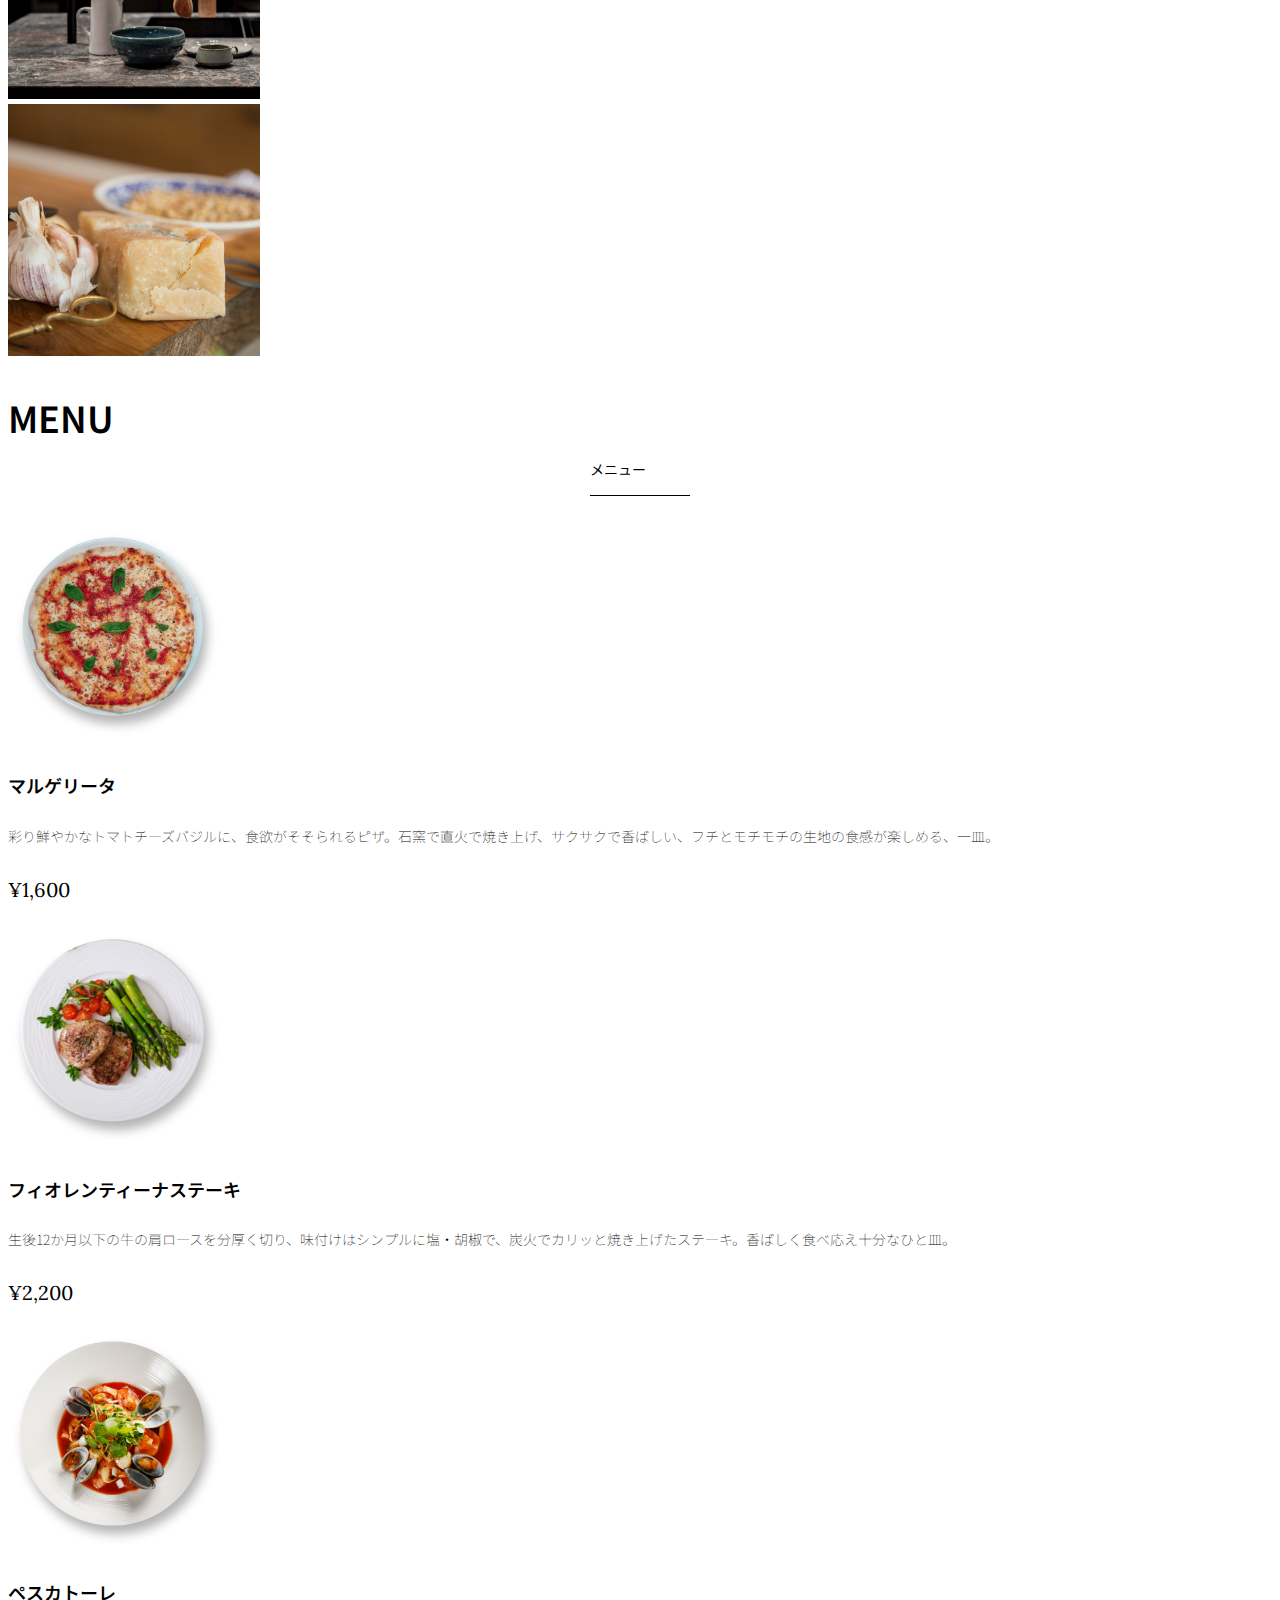
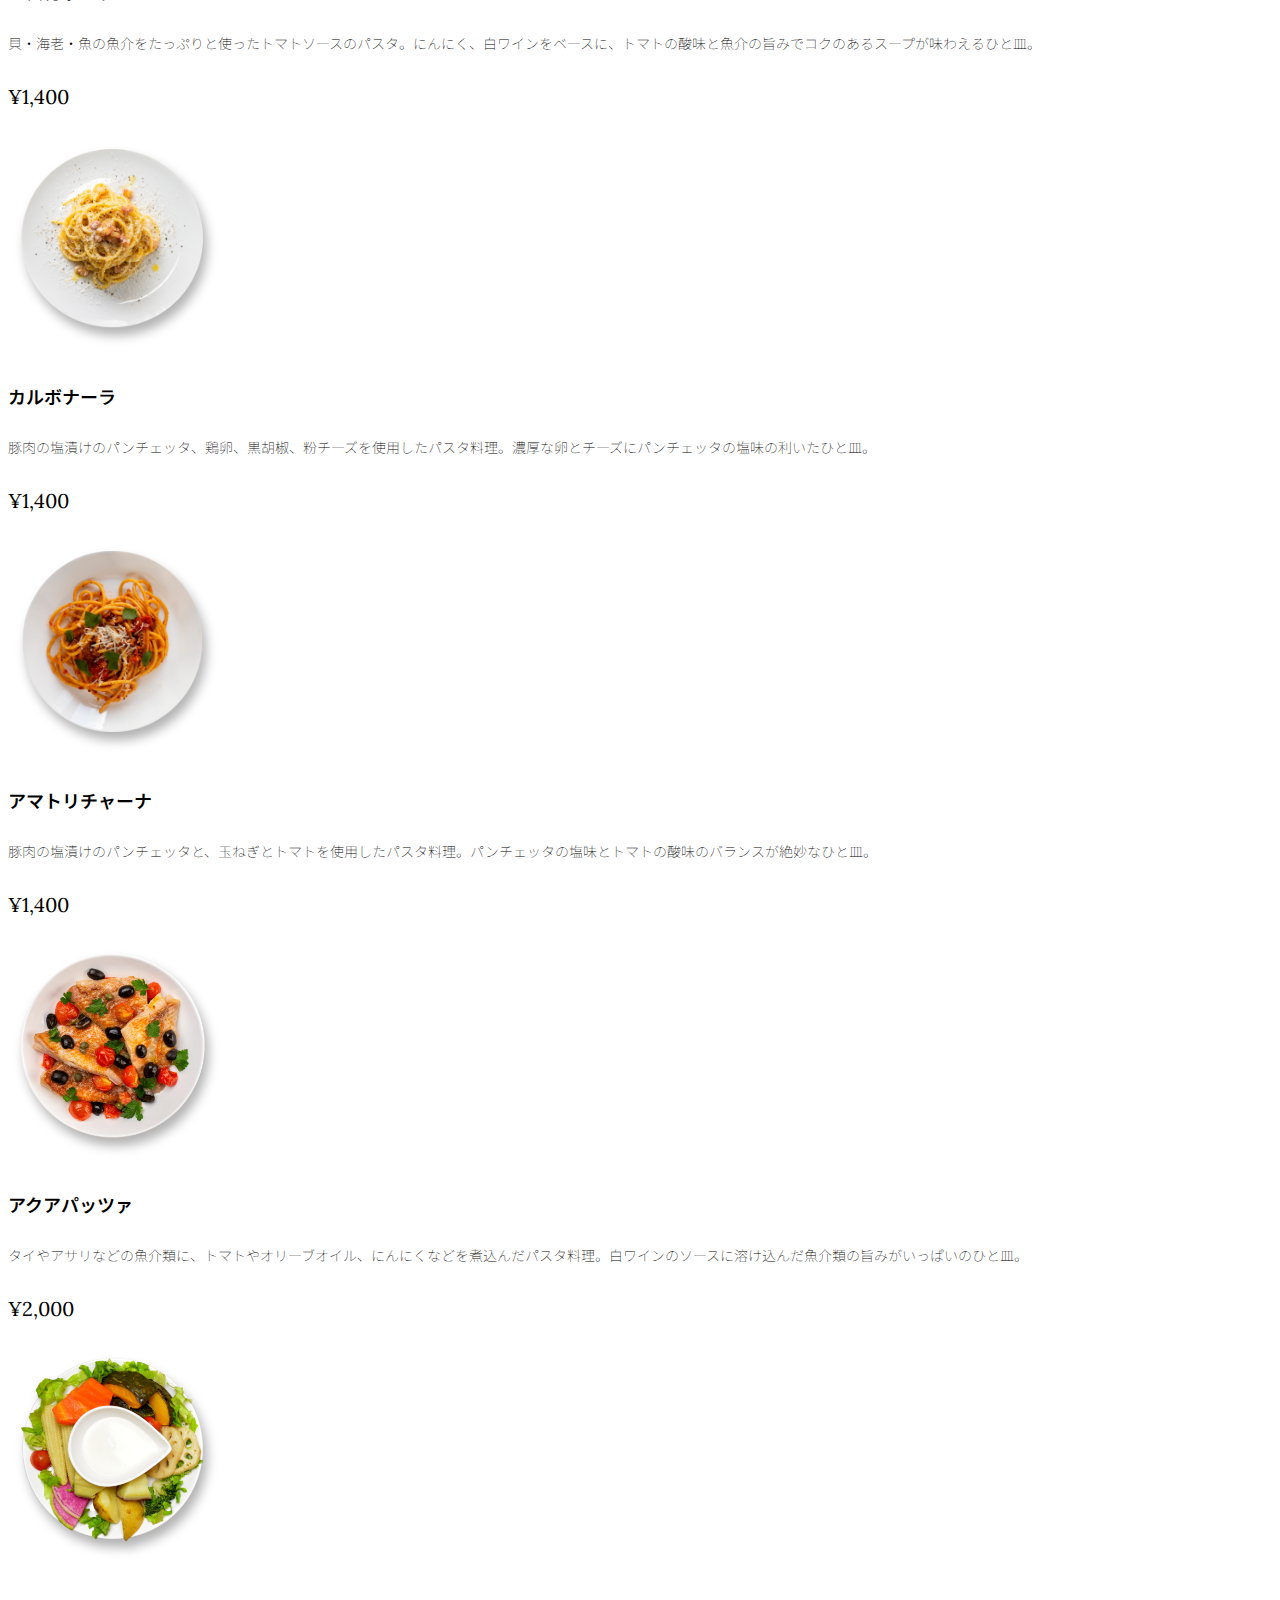
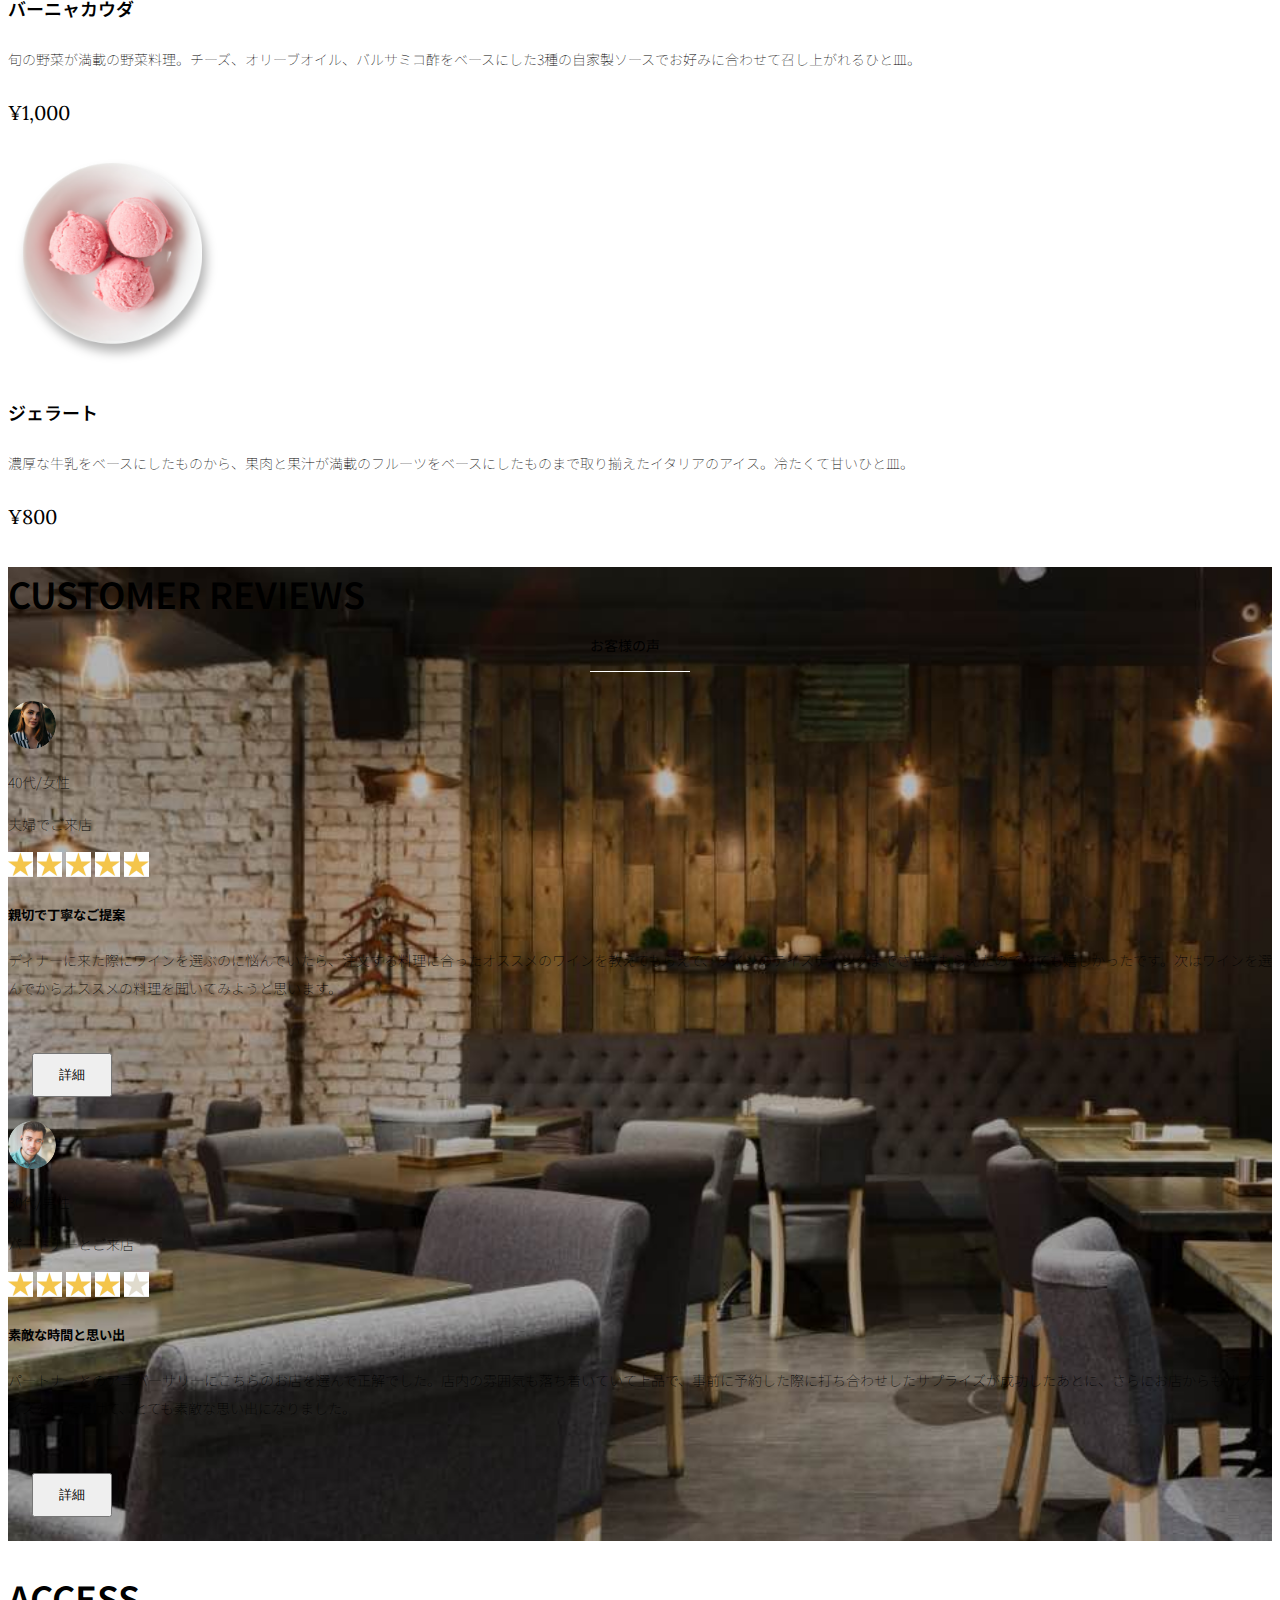
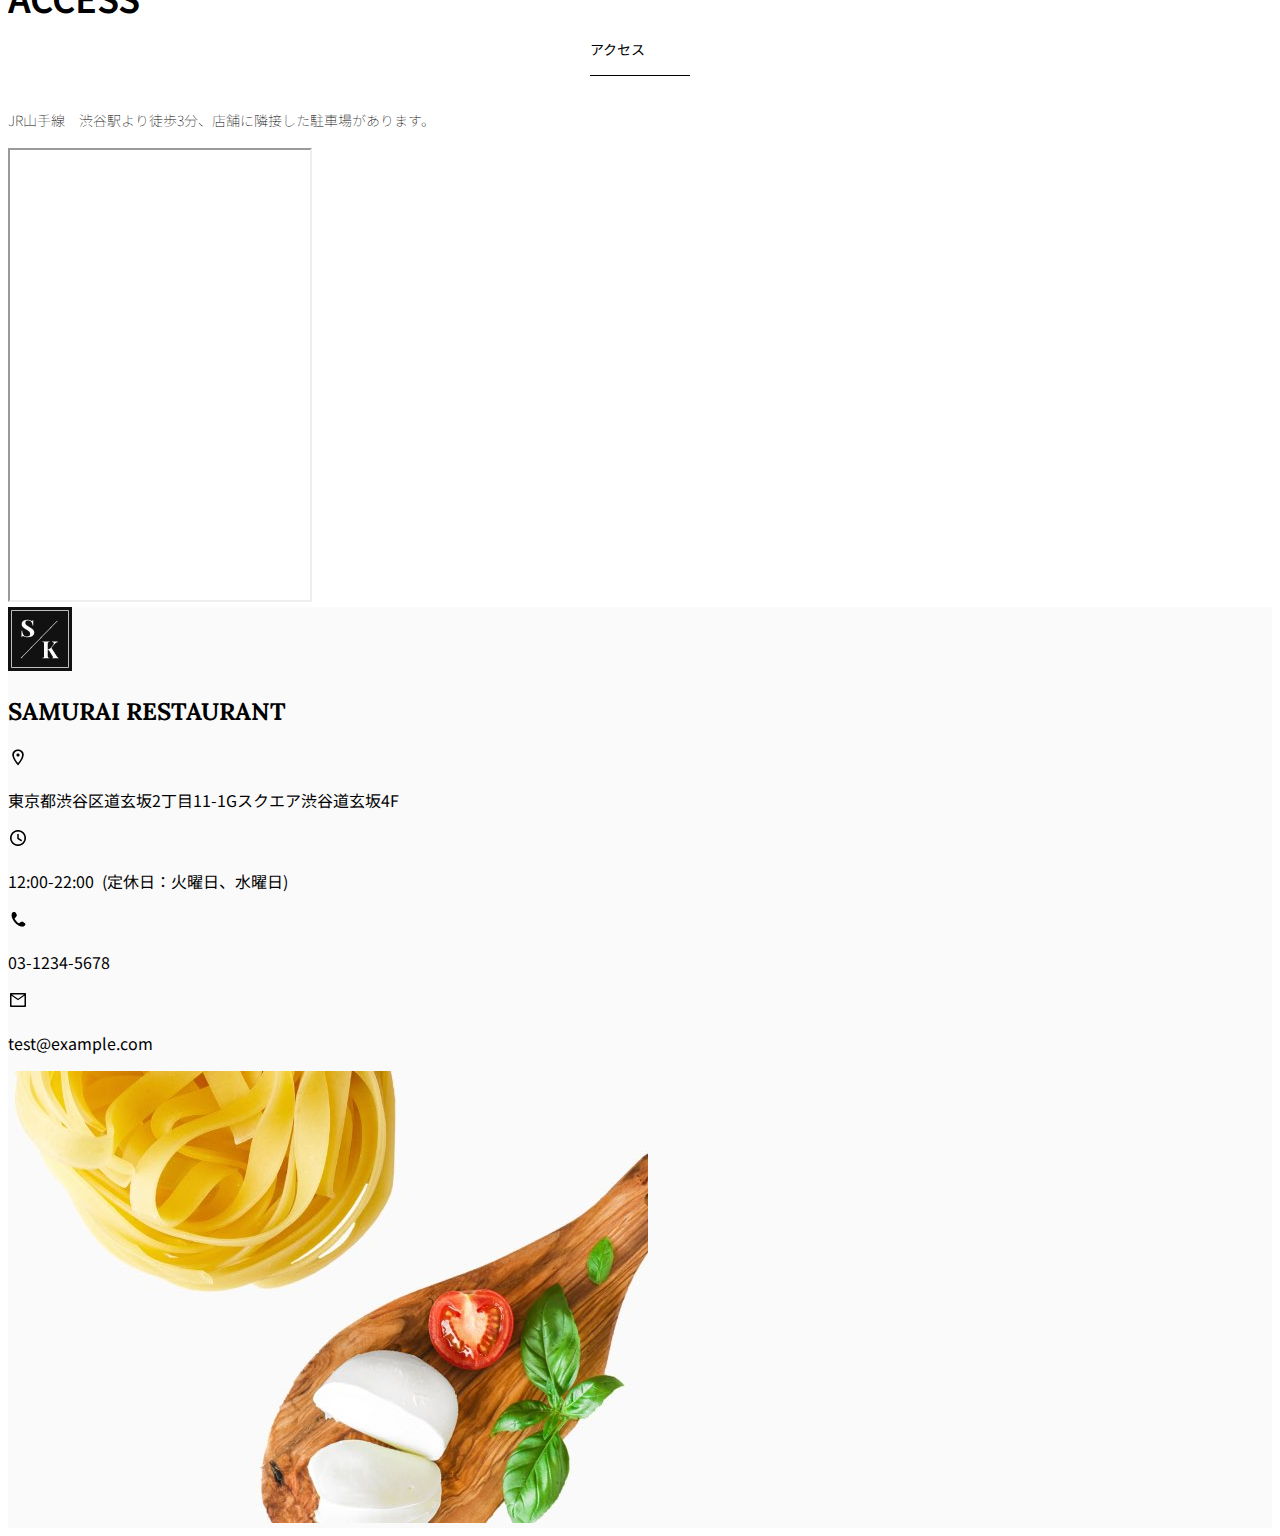
<file: kadai_tutorial_output/index.html>
<!doctype html>
<html lang="ja">

<head>
  <meta charset="utf-8">
  <meta name="viewport" content="width=device-width, initial-scale=1">
  <meta name="description" content="">
  <meta name="author" content="SAMURAI ENGINEER">
  <title>SAMURAI XD_HTML教材</title>
  <!-- ************************************************ bootstrap.min.cssの読み込み -->
  <link href="https://cdn.jsdelivr.net/npm/bootstrap@5.0.0-beta1/dist/css/bootstrap.min.css" rel="stylesheet"
    integrity="sha384-giJF6kkoqNQ00vy+HMDP7azOuL0xtbfIcaT9wjKHr8RbDVddVHyTfAAsrekwKmP1" crossorigin="anonymous">
  <!-- ************************************************ bootstrap.bundle.min.jsの読み込み -->
  <script src="https://cdn.jsdelivr.net/npm/bootstrap@5.0.0-beta1/dist/js/bootstrap.bundle.min.js"
    integrity="sha384-ygbV9kiqUc6oa4msXn9868pTtWMgiQaeYH7/t7LECLbyPA2x65Kgf80OJFdroafW" crossorigin="anonymous" defer>
  </script>

  <!-- ************************************************ Google Font読み込み -->
  <link rel="preconnect" href="https://fonts.gstatic.com">
  <link href="https://fonts.googleapis.com/css2?family=Lora&display=swap" rel="stylesheet">
  <link href="https://fonts.googleapis.com/css2?family=Noto+Sans+JP:wght@300&display=swap" rel="stylesheet">
  <!-- ************************************************ Font Awesome -->
  <link rel="stylesheet" href="https://use.fontawesome.com/releases/v5.1.0/css/all.css"
    integrity="sha384-lKuwvrZot6UHsBSfcMvOkWwlCMgc0TaWr+30HWe3a4ltaBwTZhyTEggF5tJv8tbt" crossorigin="anonymous">
  <!-- ************************************************今回作成する styles.cssの読み込み -->
  <link href="stylesheet/style.css" rel="stylesheet">
  <!-- ************************************************  -->
</head>

<body>
  <main>
    <!-- ************************************************ ナビゲーションバー開始 -->
        <!-- ナビゲーションバー開始 -->
             <!-- ナビゲーションバー開始 -->
   <nav class="navbar navbar-expand-lg">
    <div class="container">
      <a class="navbar-brand my_navbar_brand">
        <img class="img-fluid navbar_brand_logo" src="img/site_logo.png" alt="サイトアイコン"><span>SAMURAI KITCHEN</span>
      </a>
      <div class="navbar-toggler hamburger_menu" data-bs-toggle="collapse" data-bs-target="#navbarNav"
        　aria-controls="navbarNav" aria-expanded="false" aria-label="Toggle navigation">
        <input type="checkbox" id="hamburger_btn_check">
        <label for="hamburger_btn_check" class="hamburger_btn">
          <img class="btn_open" src="img/button_open.png" alt="ナビゲーションバーのボタン">
          <img class="btn_close" src="img/button_close.png" alt="ナビゲーションバーのボタン">
        </label>
      </div>
      <div class="collapse navbar-collapse justify-content-end" id="navbarNav">
        <ul class="navbar-nav">
          <li class="nav-item px-2">
            <a class="nav-link my_nav_link my-2" aria-current="page" href="#">HOME</a>
          </li>

          <li class="nav-item px-2">
            <a class="nav-link my_nav_link my-2" href="#about">ABOUT US</a>
          </li>

          <li class="nav-item px-2">
            <a class="nav-link my_nav_link my-2" href="#gallery">GALLERY</a>
          </li>

          <li class="nav-item px-2">
            <a class="nav-link my_nav_link my-2" href="#menu">MENU</a>
          </li>

          <li class="nav-item px-2">
            <a class="nav-link my_nav_link my-2" href="#review">CUSTOMER REVIEWS</a>
          </li>

          <li class="nav-item px-2">
            <a class="nav-link my_nav_link my-2" href="#access">ACCESS</a>
          </li>
            
        </ul>
      </div>
    </div>
  </nav>
<!-- ナビゲーションバー終了 -->
   

<!-- これ以後のコードは編集しないため省略しています -->
    <!-- ************************************************ ナビゲーションバー終了 -->

    <!-- ************************************************ カルーセル開始 -->
    <!-- カルーセル開始 -->

   <!-- カルーセル部分 -->
   <!-- idのmyCarouselはインジケーター部分のdata-bs-targetと紐付く必要がある。mb-5で下方向に余白追加。 -->
   <div id="myCarousel" class="carousel slide mb-5" data-bs-ride="carousel">

    <!-- インジケーター部分 -->
    <ol class="carousel-indicators">
      <!-- この箇所と前述のidは紐付いている。data-bs-slide-toの番号がカルーセルの順番。 -->
      <li data-bs-target="#myCarousel" data-bs-slide-to="0" class="active"></li>
      <li data-bs-target="#myCarousel" data-bs-slide-to="1"></li>
      <li data-bs-target="#myCarousel" data-bs-slide-to="2"></li>
    </ol>

    <!-- carousel-inner：カルーセルのキャプションと背景画像の部分。現在は1枚目だけ表示。 -->
    <div class="carousel-inner">
      <div class="carousel-item active">
        <img src="img/slider-1.jpg" alt="SAMURAI KITCHEN-1">
        <div class="carousel-caption">
          <h1 class="my_carousel_caption">
            Welcome to<br>
            SAMURAI KITCHEN
          </h1>
        </div>
      </div>
    

     <!-- カルーセル2枚目 -->
      <div class="carousel-item">
        <img src="img/slider-2.jpg" alt="サンプル画像">
        <div class="carousel-caption">
          <h1 class="my_carousel_caption">
          The fabulous combination of&nbsp;wine&nbsp;and&nbsp;food
         </h1>
        </div>
      </div>
<!-- カルーセル３枚目 -->
      <div class="carousel-item">
        <img src="img/slider-3.jpg" alt="サンプル画像">
        <div class="carousel-caption">
           <h1 class="my_carousel_caption">Get the Italian taste<br>
           at the SAMURAI&nbsp;KITCHEN
          </h1>
        </div>
      </div>
    </div>

    <!-- コントロールボタン 左側 -->
    <a class="carousel-control-prev" href="#myCarousel" role="button" data-bs-slide="prev">
      <span class="carousel-control-prev-icon" aria-hidden="true"></span>
      <span class="visually-hidden">Previous</span>
    </a>

    <!-- コントロールボタン 右側 -->
    <a class="carousel-control-next" href="#myCarousel" role="button" data-bs-slide="next">
      <span class="carousel-control-next-icon" aria-hidden="true"></span>
      <span class="visually-hidden">Next</span>
    </a>
  </div>

   <!-- カルーセル終了 -->
    <!-- ************************************************ カルーセル終了 -->

    <!-- ************************************************ アバウトセクション開始 -->
    <section class="about_us_bg" id="about">
        <!--コンテンツの中央揃え。上下方向にパディング（サイズ5）。下方向にマージン（サイズ5）。 -->
     <div class="container py-5 mb-5">

      <!-- rowクラス（行） -->
      <div class="row">

        <!-- 左側カラム（6/12分割） -->
        <div class="col-lg-6 text-left">

          <!-- 上下方向にパディング（サイズ5） -->
          <div class="py-5">

            <!-- 下方向にマージン（サイズ5） -->
            <h2 class="section_title about mb-5">
              ABOUT US
            </h2>
            <!-- 下方向にマージン（サイズ2） -->
            <p class="mb-2">
              本場イタリアンの味を追求し、厳選した国産食材を使用。<br>
              オーガニック野菜、熟成させた自家製プロシュート、<br>
              毎朝仕込むピザ生地など、あらゆる食材へのこだわり。<br>
            </p>

            <!-- 下方向にマージン（サイズ2） -->
            <p class="mb-2">
              料理に合うワインもイタリア産のものから国産のものまでラインナップ豊富。<br>
            </p>

            <!-- 下方向にマージン（サイズ2） -->
            <p class="mb-2">
              イタリアのワインの名産地「ピエモンテ州」「ヴェネト州」で生産された<br>
              ワインを取り揃え、上品な味わいをお愉しみいただけます。<br>
            </p>
          </div>
        </div>

        <!-- 右側カラム（6/12分割） -->
        <div class="col-lg-6">

          <!-- 画像を配置 -->
          <img src="img/img-about-us.png" class="img-fluid" alt="pizza">
        </div>
      </div>
    </div>
 
    </section>
    <!-- ************************************************ アバウトセクション終了 -->

    <!-- ************************************************ ギャラリーセクション開始 -->
    
          <!-- ギャラリーセクション開始 -->
    <section id="gallery">
      <div class="container mb-5">
        <h2 class="mb-3 section_title gallery text-center">GALLERY</h2>
        <p class="text-center mb-5">
          上品な大人の空間で素敵なひと時を
        </p>
 
        <div class="row">
          <div class="col-6 col-lg-3 mb-4 d-flex justify-content-center">
            <img class="img-fluid" src="img/gallery-1.jpg" alt="サンプル画像">
          </div>
 
          <div class="col-6 col-lg-3 mb-4 d-flex justify-content-center">
            <img class="img-fluid" src="img/gallery-2.jpg" alt="サンプル画像">
          </div>
 
          <div class="col-6 col-lg-3 mb-4 d-flex justify-content-center">
            <img class="img-fluid" src="img/gallery-3.jpg" alt="サンプル画像">
          </div>
 
          <div class="col-6 col-lg-3 mb-4 d-flex justify-content-center">
            <img class="img-fluid" src="img/gallery-4.jpg" alt="サンプル画像">
          </div>
 
          <div class="col-6 col-lg-3 mb-4 d-flex justify-content-center">
            <img class="img-fluid" src="img/gallery-5.jpg" alt="サンプル画像">
          </div>
 
          <div class="col-6 col-lg-3 mb-4 d-flex justify-content-center">
            <img class="img-fluid" src="img/gallery-6.jpg" alt="サンプル画像">
          </div>
 
          <div class="col-6 col-lg-3 mb-4 d-flex justify-content-center">
            <img class="img-fluid" src="img/gallery-7.jpg" alt="サンプル画像">
          </div>
 
          <div class="col-6 col-lg-3 mb-4 d-flex justify-content-center">
            <img class="img-fluid" src="img/gallery-8.jpg" alt="サンプル画像">
          </div>
 
        </div>
      </div>
     </section>
     <!-- ギャラリーセクション終了 -->

    
    <!-- ************************************************ ギャラリーセクション終了 -->

    <!-- ************************************************ メニューセクション -->
  <section id="menu">

    </section>
 
       <!-- タイトル文字部分のコンテナ -->
     <div class="container">
      <div class="row">
        <div class="col-lg-12">

          <!-- タイトル文字 -->
          <h2 class="section_title menu text-center mb-5">MENU</h2>
        </div>
      </div>
     </div>

    <!-- メニュー部分のコンテナ -->
    <div class="container mb-5">
      <div class="row">

        <!-- 左側メニュー -->
        <div class="col-12 col-lg-6">

          <!-- さらに子要素を5:7で分割 -->
          <div class="row g-0 mb-4">
            <div class="col-12 col-lg-5 text-center">

              <!-- 左側メニュー画像部分 -->
              <img src="img/margherita.png" class="img-fluid" alt="マルゲリータ">
            </div>

            <!-- 右側テキスト部分 -->
            <div class="col-12 col-lg-7 p-4">
              <h4 class="mb-0 menu_title">マルゲリータ</h4>
              <p class="my-auto">彩り鮮やかなトマトチーズバジルに、食欲がそそられるピザ。石窯で直火で焼き上げ、サクサクで香ばしい、フチとモチモチの生地の食感が楽しめる、一皿。</p>
              <p class="menu_price">¥1,600</p>
            </div>
          </div>
        </div>

        <!-- 右側部分メニュー。上記と同じ内容なのでコメント省略 -->
        <div class="col-12 col-lg-6">
          <div class="row">
            <div class="col-12 col-lg-5 text-center">
              <img src="img/steak.png" alt="フィオレンティーナステーキ">
            </div>
            <div class="col-12 col-lg-7 p-4">
              <h4 class="mb-0 menu_title">フィオレンティーナステーキ</h4>
              <p>生後12か月以下の牛の肩ロースを分厚く切り、味付けはシンプルに塩・胡椒で、炭火でカリッと焼き上げたステーキ。香ばしく食べ応え十分なひと皿。</p>
              <p class="menu_price">¥2,200</p>
            </div>
          </div>
        </div>
        <!-- 以降、メニューの数だけ同じコード繰り返し記載 -->

        <!-- 以下の閉じタグ3つは必要 -->
     
    <!-- メニュー部分のコンテナ -->
    <div class="container mb-5">
      <div class="row">

        <!-- 左側メニュー -->
        <div class="col-12 col-lg-6">

          <!-- さらに子要素を5:7で分割 -->
          <div class="row g-0 mb-4">
            <div class="col-12 col-lg-5 text-center">

              <!-- 左側メニュー画像部分 -->
              <img src="img/pescatore.png" class="img-fluid" alt="ペスカトーレ">
            </div>

            <!-- 右側テキスト部分 -->
            <div class="col-12 col-lg-7 p-4">
              <h4 class="mb-0 menu_title">ペスカトーレ</h4>
              <p class="my-auto">貝・海老・魚の魚介をたっぷりと使ったトマトソースのパスタ。にんにく、白ワインをベースに、トマトの酸味と魚介の旨みでコクのあるスープが味わえるひと皿。</p>
              <p class="menu_price">¥1,400</p>
            </div>
          </div>
        </div>

        <!-- 右側部分メニュー。上記と同じ内容なのでコメント省略 -->
        <div class="col-12 col-lg-6">
          <div class="row">
            <div class="col-lg-5 text-center">
              <img src="img/carbonara.png" alt="カルボナーラ">
            </div>
            <div class="col-12 col-lg-7 p-4">
              <h4 class="mb-0 menu_title">カルボナーラ</h4>
              <p>豚肉の塩漬けのパンチェッタ、鶏卵、黒胡椒、粉チーズを使用したパスタ料理。濃厚な卵とチーズにパンチェッタの塩味の利いたひと皿。</p>
              <p class="menu_price">¥1,400</p>
            </div>
          </div>
        </div>
        <!-- 以降、メニューの数だけ同じコード繰り返し記載 -->

        <!-- 以下の閉じタグ3つは必要 -->
     

    <!-- メニュー部分のコンテナ -->
    <div class="container mb-5">
      <div class="row">

        <!-- 左側メニュー -->
        <div class="col-12 col-lg-6">

          <!-- さらに子要素を5:7で分割 -->
          <div class="row g-0 mb-4">
            <div class="col-12 col-lg-5 text-center">

              <!-- 左側メニュー画像部分 -->
              <img src="img/amatriciana.png" class="img-fluid" alt="アマトリチャーナ">
            </div>

            <!-- 右側テキスト部分 -->
            <div class="col-12 col-lg-7 p-4">
              <h4 class="mb-0 menu_title">アマトリチャーナ</h4>
              <p class="my-auto">豚肉の塩漬けのパンチェッタと、玉ねぎとトマトを使用したパスタ料理。パンチェッタの塩味とトマトの酸味のバランスが絶妙なひと皿。</p>
              <p class="menu_price">¥1,400</p>
            </div>
          </div>
        </div>

        <!-- 右側部分メニュー。上記と同じ内容なのでコメント省略 -->
        <div class="col-12 col-lg-6">
          <div class="row">
            <div class="col-lg-5 text-center">
              <img src="img/acqua-pazza.png" alt="アクアパッツァ">
            </div>
            <div class="col-12 col-lg-7 p-4">
              <h4 class="mb-0 menu_title">アクアパッツァ</h4>
              <p>タイやアサリなどの魚介類に、トマトやオリーブオイル、にんにくなどを煮込んだパスタ料理。白ワインのソースに溶け込んだ魚介類の旨みがいっぱいのひと皿。</p>
              <p class="menu_price">¥2,000</p>
            </div>
          </div>
        </div>
        <!-- 以降、メニューの数だけ同じコード繰り返し記載 -->

        <!-- 以下の閉じタグ3つは必要 -->
      </div>
     
    <!-- メニュー部分のコンテナ -->
    <div class="container mb-5">
      <div class="row">

        <!-- 左側メニュー -->
        <div class="col-12 col-lg-6">

          <!-- さらに子要素を5:7で分割 -->
          <div class="row g-0 mb-4">
            <div class="col-12 col-lg-5 text-center">

              <!-- 左側メニュー画像部分 -->
              <img src="img/bagna-cauda.png" class="img-fluid" alt="バーニャカウダ">
            </div>

            <!-- 右側テキスト部分 -->
            <div class="col-12 col-lg-7 p-4">
              <h4 class="mb-0 menu_title">バーニャカウダ</h4>
              <p class="my-auto">旬の野菜が満載の野菜料理。チーズ、オリーブオイル、バルサミコ酢をベースにした3種の自家製ソースでお好みに合わせて召し上がれるひと皿。</p>
              <p class="menu_price">¥1,000</p>
            </div>
          </div>
        </div>

        <!-- 右側部分メニュー。上記と同じ内容なのでコメント省略 -->
        <div class="col-12 col-lg-6">
          <div class="row">
            <div class="col-lg-5 text-center">
              <img src="img/gelato.png" alt="ジェラート">
            </div>
            <div class="col-12 col-lg-7 p-4">
              <h4 class="mb-0 menu_title">ジェラート</h4>
              <p>濃厚な牛乳をベースにしたものから、果肉と果汁が満載のフルーツをベースにしたものまで取り揃えたイタリアのアイス。冷たくて甘いひと皿。</p>
              <p class="menu_price">¥800</p>
            </div>
          </div>
        </div>
        <!-- 以降、メニューの数だけ同じコード繰り返し記載 -->

        <!-- 以下の閉じタグ3つは必要 -->
      </div>
    </div>
  </section>
   <!-- ************************************************ メニューセクション終了 -->

    <!-- ************************************************ レビューセクション開始 -->
    <section id="review">
       <!-- review_wrapper で背景画像を設定します -->
     <div class="review_wrapper">

      <!-- container部分 -->
      <div class="container py-5 mb-5">

        <!-- 中央揃えでタイトルを表示 -->
        <div class="text-center mb-5">
          <h2 class="section_title review text-center text-white">CUSTOMER REVIEWS</h2>
        </div>

        <!-- row部分：左右のカラムを中央揃え -->
        <div class="row pb-5 justify-content-center">

          <!-- 左側カラム -->
          <div class="col-12 col-lg-5 mt-3">

            <!-- 背景を白色に設定 -->
            <div class="bg-white h_420">

              <!-- 内側にパディング4 -->
              <div class="p-4">

                <!-- 顔写真と年齢などのテキストはd-flexで横並びにする　中央揃え -->
                <div class="d-flex align-items-center">
                  <!-- お客様の画像を配置 -->
                  <img src="img/customer-woman.png" class="reviewer_img" alt="サンプル画像">
                  <div>
                    <!-- お客様情報のテキスト -->
                    <p class="my-0">40代/女性</p>
                    <p class="my-0">夫婦でご来店</p>
                  </div>
                </div>

                <div class="my-3">
                  <!-- 星の画像を表示 -->
                  <img src="img/star-point.png" class="star_img" alt="star">
                  <img src="img/star-point.png" class="star_img" alt="star">
                  <img src="img/star-point.png" class="star_img" alt="star">
                  <img src="img/star-point.png" class="star_img" alt="star">
                  <img src="img/star-point.png" class="star_img" alt="star">
                </div>

                <!-- レビュータイトル -->
                <h5>親切で丁寧なご提案</h5>
                <!-- レビュー内容 -->
                <p>
                  ディナーに来た際にワインを選ぶのに悩んでいたら、注文する料理に合ったオススメのワインを教えてもらえて、ワインのテイスティングまでさせてもらえたのでとても嬉しかったです。次はワインを選んでからオススメの料理を聞いてみようと思います。
                </p>

                <!-- 黄色のボタンを配置 -->
                <button type="button" class="btn btn-warning shadow fix_bottom">詳細</button>
              </div>
            </div>
          </div>

          <!-- 右側カラム：左側カラムと内容が同じなので説明は省略 -->
          <div class="col-12 col-lg-5 mt-3">
            <div class="bg-white h_420">
              <div class="p-4">
                <div class="d-flex align-items-center">
                  <img src="img/customer-man.png" class="reviewer_img" alt="サンプル画像">
                  <div>
                    <p class="my-0">30代/男性</p>
                    <p class="my-0">パートナーとご来店</p>
                  </div>
                </div>
                <div class="my-3">
                  <img src="img/star-point.png" class="star_img" alt="star">
                  <img src="img/star-point.png" class="star_img" alt="star">
                  <img src="img/star-point.png" class="star_img" alt="star">
                  <img src="img/star-point.png" class="star_img" alt="star">
                  <img src="img/star-no-point.png" class="star_img" alt="star">
                </div>
                <h5>素敵な時間と思い出</h5>
                <p>
                  パートナーとのアニバーサリーにこちらのお店を選んで正解でした。店内の雰囲気も落ち着いていて上品で、事前に予約した際に打ち合わせしたサプライズが成功したあとに、さらにお店からもサプライズをいただけて、とても素敵な思い出になりました。
                </p>
                <button type="button" class="btn btn-warning shadow fix_bottom">詳細</button>
              </div>
            </div>
          </div>
        </div>
      </div>
    </div>

    </section>
    <!-- ************************************************ レビューセクション終了 -->

    <!-- ************************************************ アクセスセクション開始 -->
    <section id="access">
      <div class="container">

        <div class="row">
          <div class="col-lg-12 text-center mb-5">
            <h2 class="section_title text-center access mb-5">ACCESS</h2>
            <p>JR山手線　渋谷駅より徒歩3分、店舗に隣接した駐車場があります。</p>
          </div>
        </div>
      </div>
 
      <div class="container mb-5 px-2">
        <!-- この部分にマップを配置 -->
        <iframe
         src="https://www.google.com/maps/embed?pb=!1m18!1m12!1m3!1d12967.114087343349!2d139.687349334065!3d35.657827993593834!2m3!1f0!2f0!3f0!3m2!1i1024!2i768!4f1.1!3m3!1m2!1s0x6018f5209bb80c49%3A0x7abbc1a9d7d575eb!2z5qCq5byP5Lya56S-5L6N!5e0!3m2!1sja!2sjp!4v1623882550231!5m2!1sja!2sjp"
         class="w-100" style="height: 50vh;" loading="lazy"></iframe>
      </div>

    </section>
    <!-- ************************************************ アクセスセクション終了 -->


    <!-- ************************************************ フッター開始 -->
    <footer id="footer">
      <div class="container">
        <div class="row">
 
          <!-- 2カラムに分けたレイアウトの左側カラム -->
          <div class="col-12 col-lg-6 position-relative">
 
            <!-- 左側カラムのレイアウトをさらに分けるためにrowを使用 -->
            <div class="row pt-5">
 
              <!-- 画面をさらに2:10に分割 -->
              <!-- ここは2:10の2の部分 -->
              <div class="col-lg-2 text-center my-3">
 
                <!-- サイトロゴ -->
                <img class="img-fluid footer_brand_logo" src="img/site_logo.png" alt="サンプル画像">
              </div>
 
              <!-- ここは2:10の10の部分 -->
              <div class="col-lg-10 align-self-center my-3">
                <!-- タイトル文字 -->
                <h2 class="m-0 footer_text">SAMURAI RESTAURANT</h2>
              </div>
            </div>
 
            <!-- 営業時間などのテキストを追加 -->
            <div class="restaurant_info py-3">
              <div class="d-flex mb-3">
                <img src="img/icon-Marker.png" alt="marker">
                <p class="p-0 m-0">東京都渋谷区道玄坂2丁目11-1Gスクエア渋谷道玄坂4F</p>
              </div>
              <div class="d-flex mb-3">
                <img src="img/icon-Clock.png" alt="clock">
                <p class="p-0 m-0">12:00-22:00&nbsp;&nbsp;(定休日：火曜日、水曜日)</p>
              </div>
              <div class="d-flex mb-3">
                <img src="img/icon-Phone.png" alt="phone">
                <p class="p-0 m-0">03-1234-5678</p>
              </div>
              <div class="d-flex mb-3">
                <img src="img/icon-Mail.png" alt="mail">
                <p class="p-0 m-0">test@example.com</p>
              </div>
            </div>
 
            <!-- コピーライトを追加 -->
            <div class="copy_right align-items-center">
              <p>
                ©SAMURAI KITCHEN, All Rights Reserved.
              </p>
 
              <!-- SNSアイコンを表示 -->
              <img src="img/icon-facebook.png" class="sns_img" alt="facebook">
              <img src="img/icon-twitter.png" class="sns_img" alt="twitter">
            </div>
          </div>
 
          <!-- 2カラムに分けたレイアウトの右側カラム -->
          <div class="col-lg-6 d-none d-lg-block">
            <!-- 背景画像を表示 -->
            <img src="img/background-footer.jpg" alt="背景画像">
          </div>
        </div>
      </div>

    </footer>
    <!-- ************************************************ フッター終了 -->
  </main>
</body>

</html>
</file>
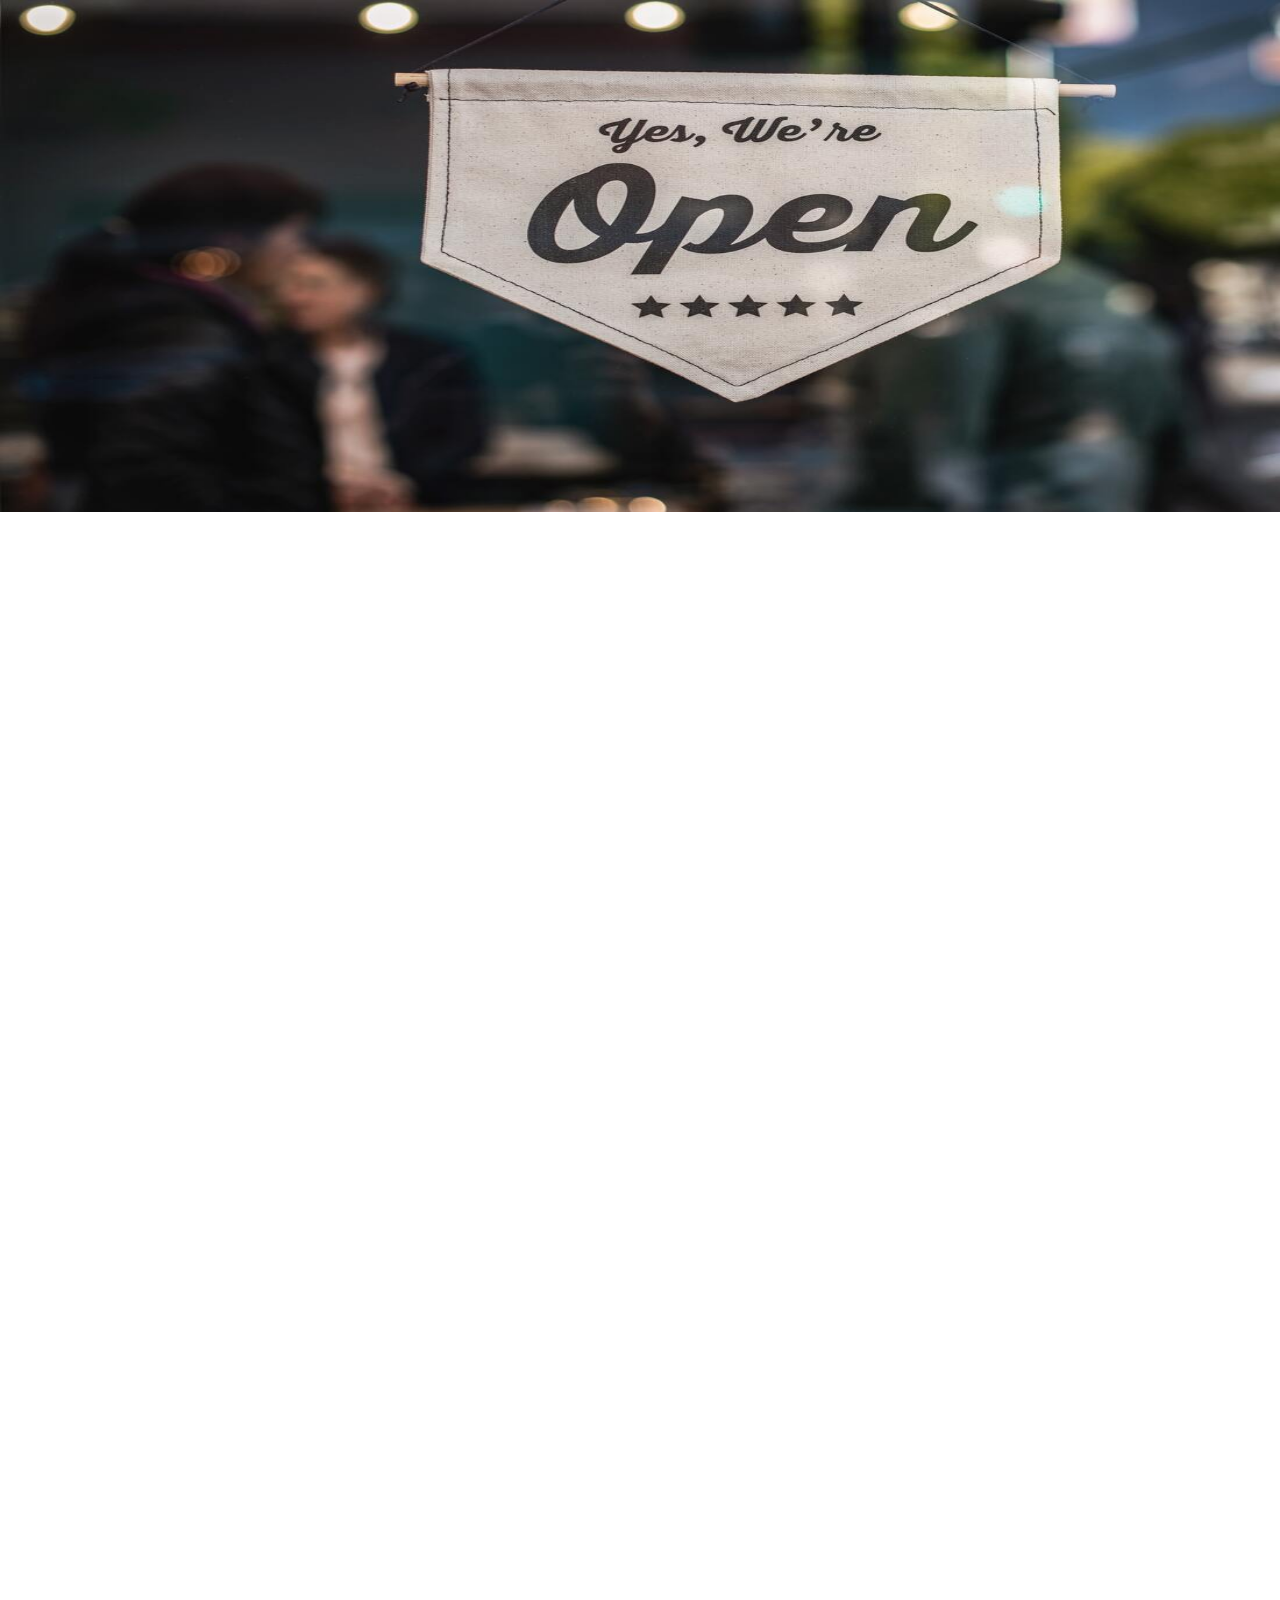
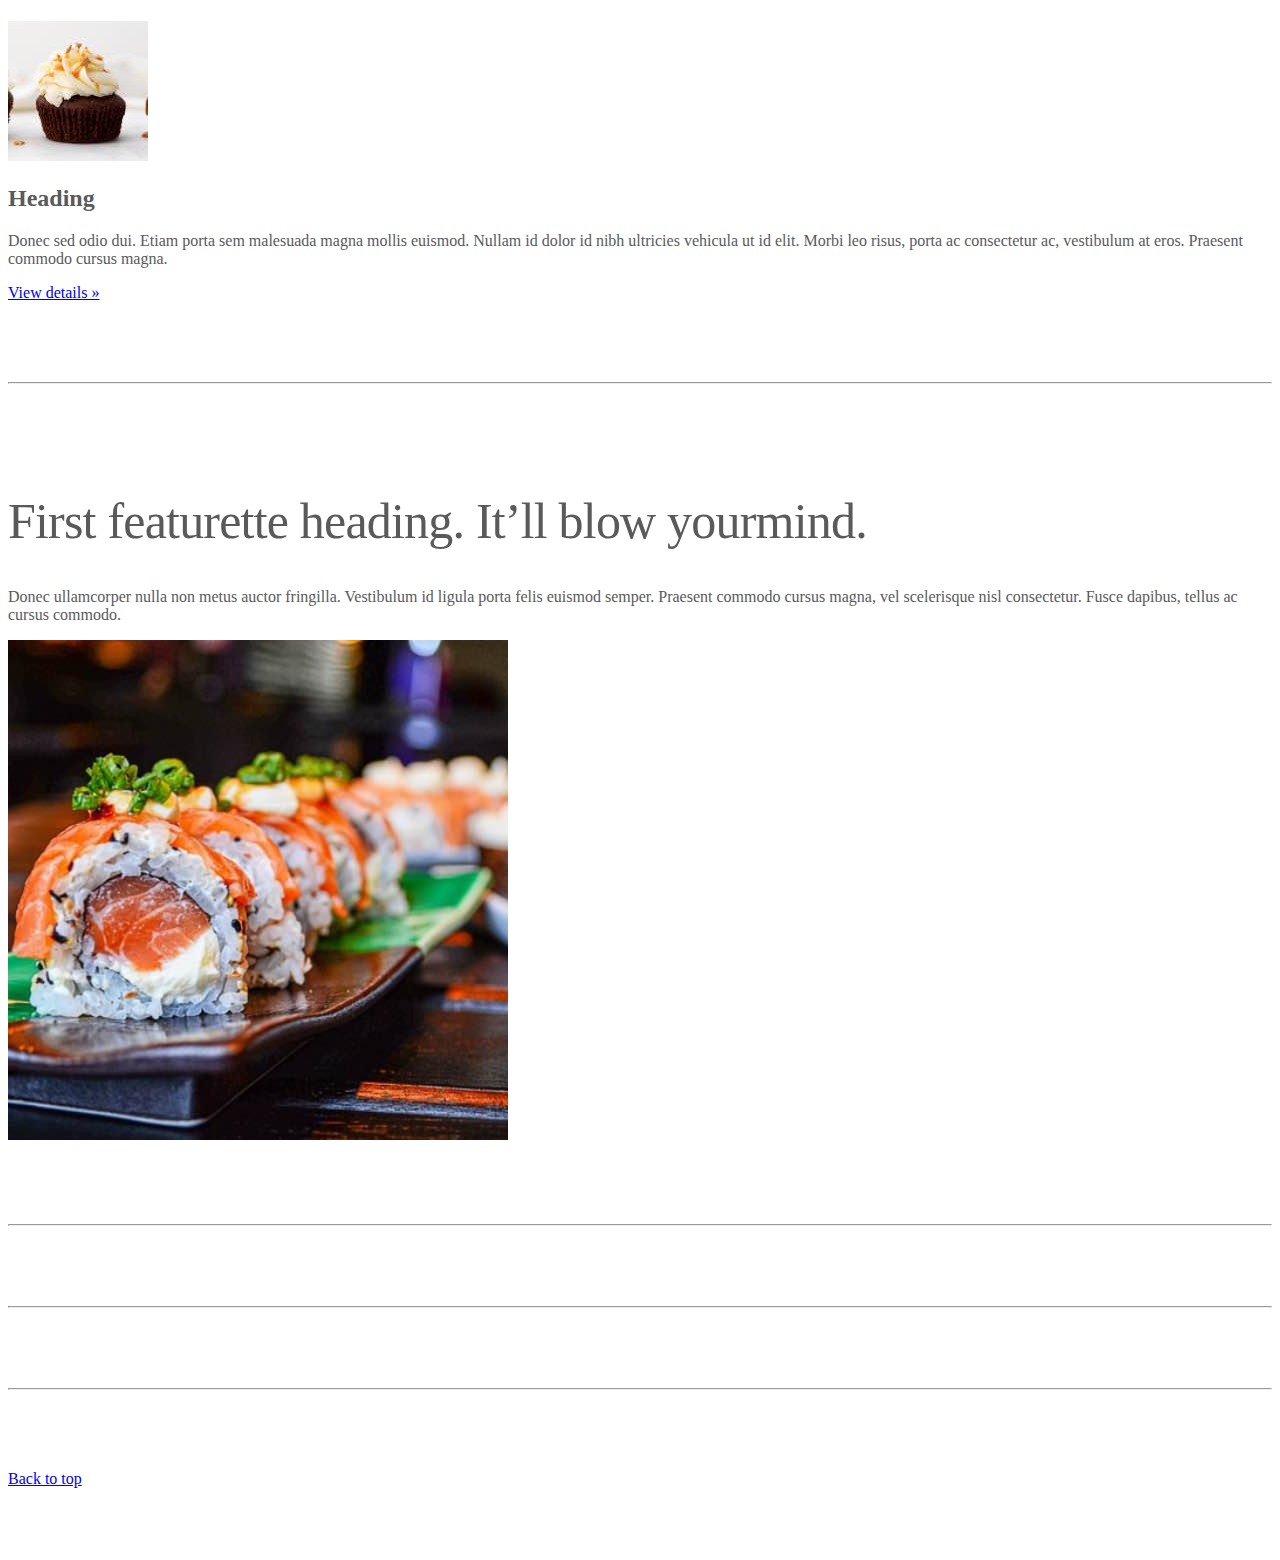
<file: kadai_003/index_for_student.html>
<!doctype html>
<html lang="en">
  <head>
    <meta charset="utf-8">
    <meta name="viewport" content="width=device-width, initial-scale=1">
    <meta name="description" content="">
    <meta name="author" content="Mark Otto, Jacob Thornton, and Bootstrap contributors">
    <meta name="generator" content="Hugo 0.79.0">
    <title>Carousel Template · Bootstrap v5.0</title>
    <link rel="canonical" href="https://getbootstrap.com/docs/5.0/examples/carousel/">
    <!-- ************************************************ bootstrap.min.cssの読み込み -->
    <link href="https://cdn.jsdelivr.net/npm/bootstrap@5.0.0-beta1/dist/css/bootstrap.min.css" rel="stylesheet" integrity="sha384-giJF6kkoqNQ00vy+HMDP7azOuL0xtbfIcaT9wjKHr8RbDVddVHyTfAAsrekwKmP1" crossorigin="anonymous">
    <!-- ************************************************ carousel.cssの読み込み -->
    <link href="carousel.css" rel="stylesheet">
    <!-- ************************************************ bootstrap.bundle.min.jsの読み込み -->
    <script src="https://cdn.jsdelivr.net/npm/bootstrap@5.0.0-beta1/dist/js/bootstrap.bundle.min.js" integrity="sha384-ygbV9kiqUc6oa4msXn9868pTtWMgiQaeYH7/t7LECLbyPA2x65Kgf80OJFdroafW" crossorigin="anonymous" defer></script>
  </head>
  <body>
    <main>
      <!-- ************************************************ カールセル開始 -->
      <!-- <div id="myCarousel" class="carousel slide" data-bs-ride="carousel"> -->
        <div id="myCarousel" class="carousel slide carousel-fade" data-bs-ride="carousel">
        <!-- <div class="carousel-inner"> -->
        <div class="carousel-inner">
          <!-- <div class="carousel-item active"> -->
          <div class="carousel-item active">
            <img src="img/top_1.jpg" alt="サンプル画像1">
            <div class="container">
              <!-- <div class="carousel-caption"> -->
              <div class="carousel-caption">
                <h1>Example headline.</h1>
                <p>Cras justo odio, dapibus ac facilisis in, egestas eget quam. Donec id elit non mi porta gravida at eget
                  metus. Nullam id dolor id nibh ultricies vehicula ut id elit.</p>
                <!-- <p><a class="btn btn-lg btn-primary" href="#" role="button">Sign up today</a></p> -->
                <p><a class="btn btn-lg btn-primary" href="#" role="button">Sign up today</a></p>
              </div>
            </div>
          </div>
          <div class="carousel-item">
            <img src="img/top_2.jpg" alt="サンプル画像2">
          </div>
          <div class="carousel-item">
            <img src="img/top_3.jpg" alt="サンプル画像3">
          </div>  
        </div>
      </div>
      <!-- ************************************************ カールセル終了 -->
      <!-- <div class="container marketing"> -->
      <div class="">
        <!-- <div class="row"> -->
        <div class="">
          <!-- <div class="col-lg-4"> -->
          <div class="">
            <img src="img/cake.jpg" class="rounded-circle" alt="サンプル画像2">
            <h2>Heading</h2>
            <p>Donec sed odio dui. Etiam porta sem malesuada magna mollis euismod. Nullam id dolor id nibh ultricies
              vehicula ut id elit. Morbi leo risus, porta ac consectetur ac, vestibulum at eros. Praesent commodo cursus
              magna.</p>
            <!-- <p><a class="btn btn-secondary" href="#" role="button">View details &raquo;</a></p> -->
            <p><a class="" href="#" role="button">View details &raquo;</a></p>
          </div>
        </div>
        <hr class="featurette-divider">
        <!-- <div class="row"> -->
        <div class="">
          <!-- <div class="col-md-7"> -->
          <div class="">
            <!-- <h2 class="featurette-heading">First featurette heading. <span class="text-muted">It’ll blow yourmind.</span> -->
            <h2 class="featurette-heading">First featurette heading. <span class="">It’ll blow yourmind.</span></h2>
            <!-- <p class="lead">Donec ullamcorper nulla non metus auctor fringilla. Vestibulum id ligula porta felis
              euismod
              semper. Praesent commodo cursus magna, vel scelerisque nisl consectetur. Fusce dapibus, tellus ac cursus
              commodo.</p> -->
            <p class="">
              Donec ullamcorper nulla non metus auctor fringilla. Vestibulum id ligula porta felis
              euismod
              semper. Praesent commodo cursus magna, vel scelerisque nisl consectetur. Fusce dapibus, tellus ac cursus
              commodo.
            </p>
          </div>
          <!-- <div class="col-md-5"> -->
          <div class="">
            <!-- <img src="img/sushi.jpg" class="img-fluid" alt=""> -->
            <img src="img/sushi.jpg" class="" alt="サンプル画像3">
          </div>
        </div>
        <hr class="featurette-divider">
        <!-- ここにもう一つ左右を反転させたものを作ります。 -->
        <hr class="featurette-divider">
        <!-- ここにもう一つ左右を反転させたものを作ります。 -->
        <hr class="featurette-divider">
        <footer class="container">
          <!-- <p class="float-end"><a href="#">Back to top</a></p> -->
          <p class=""><a href="#">Back to top</a></p>
        </footer>
      </div>
    </main>
  </body>

</html>
</file>
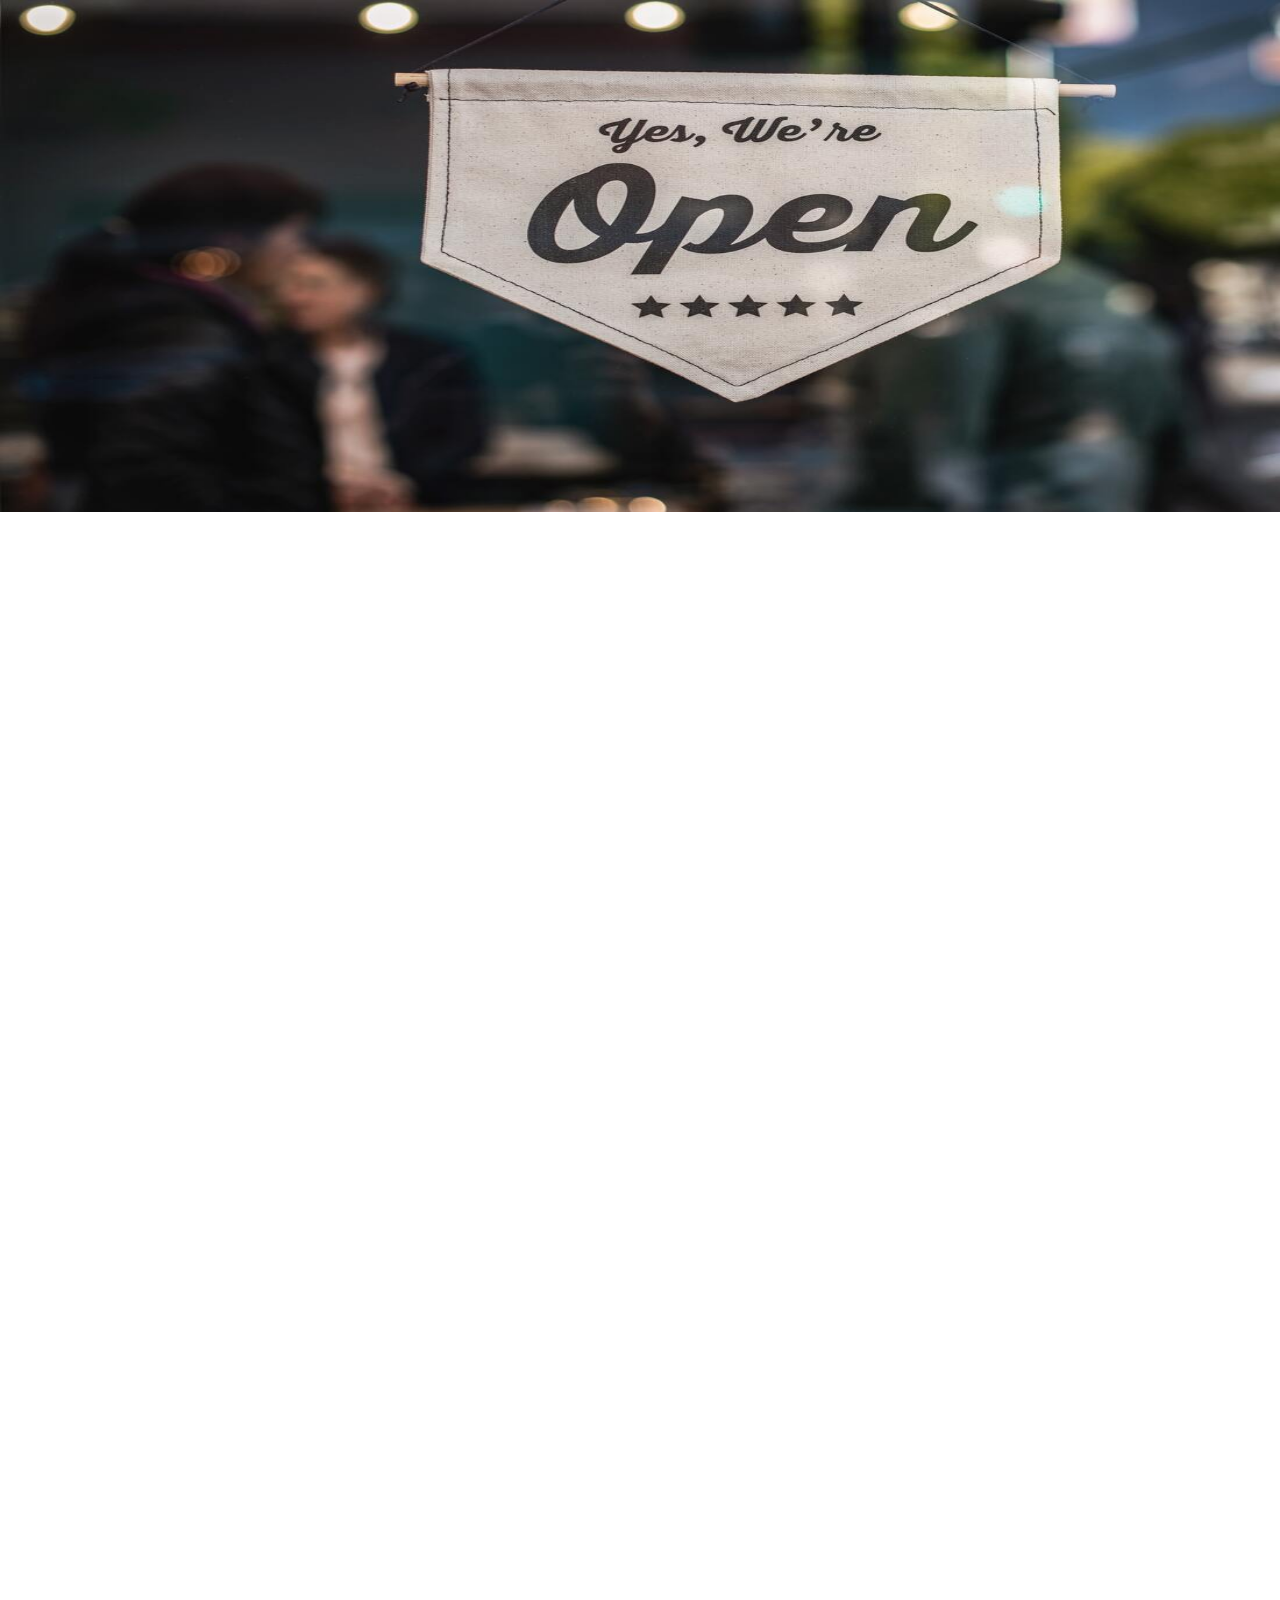
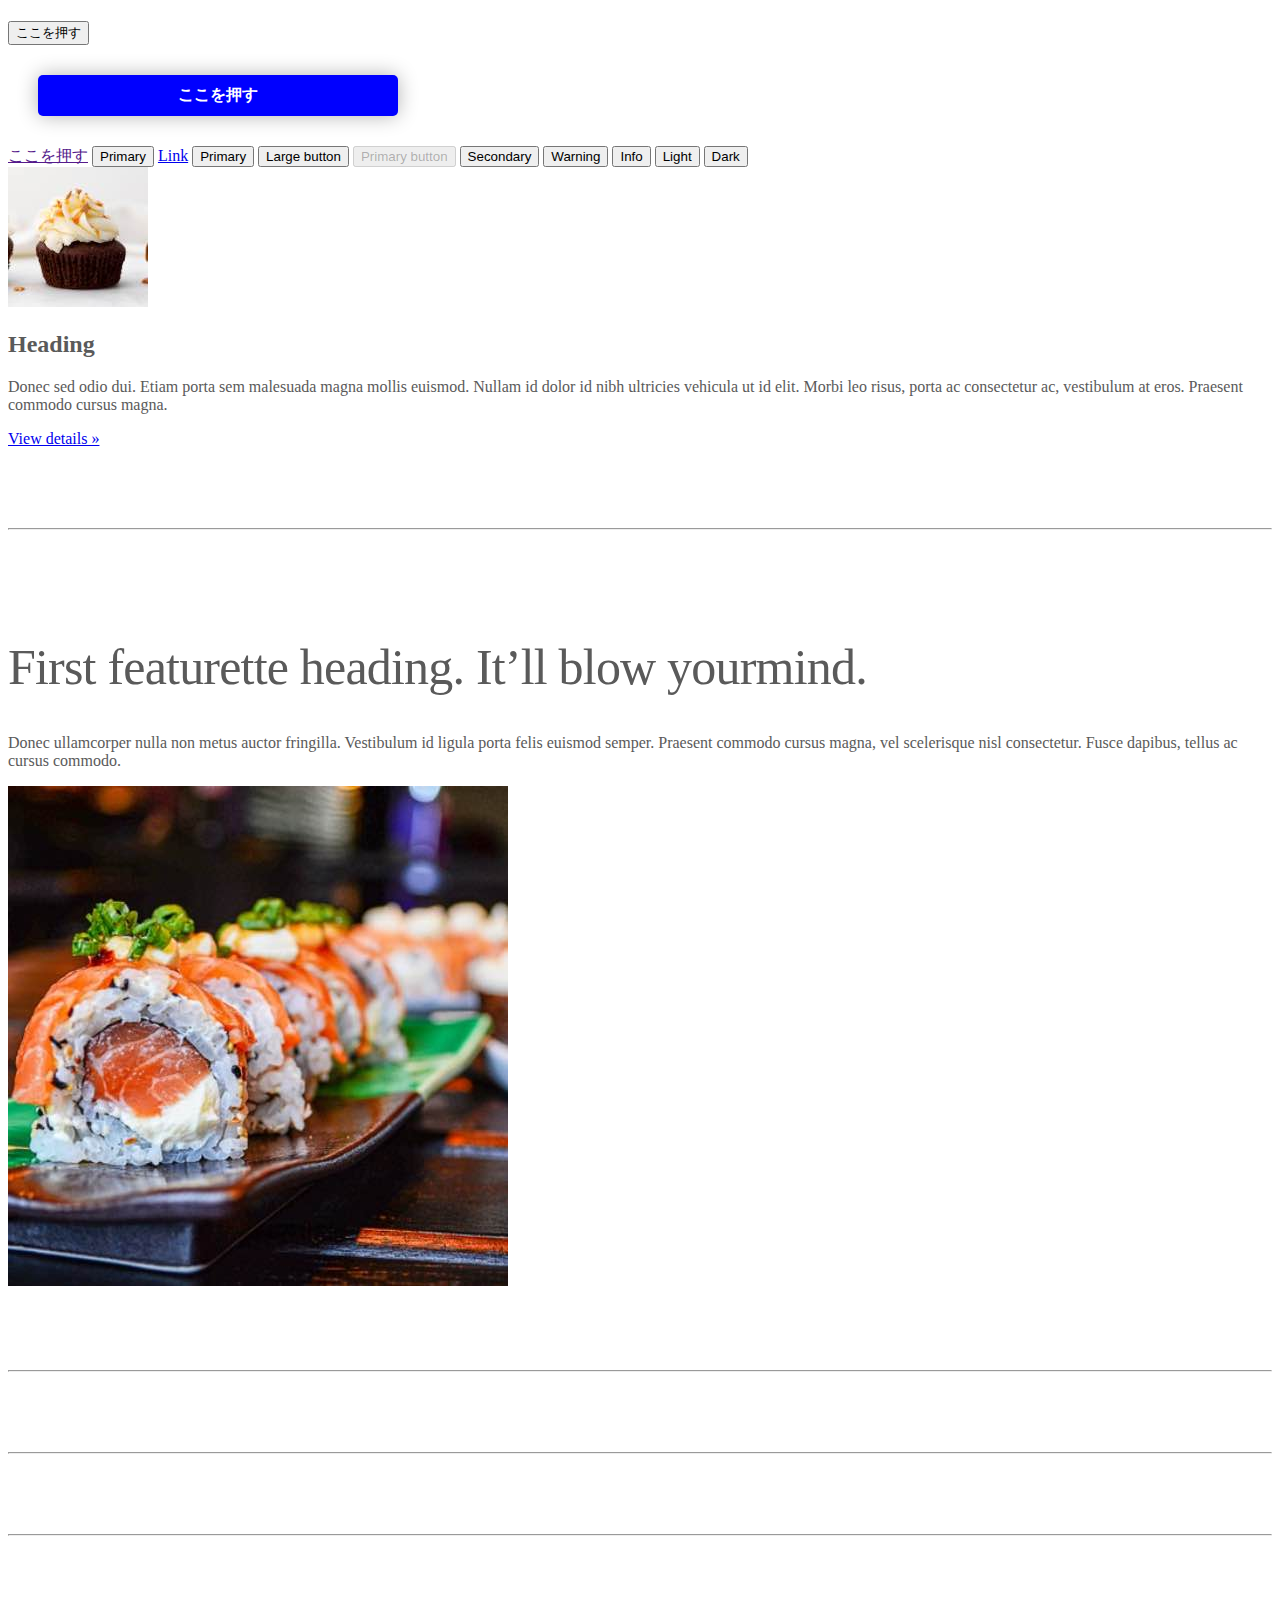
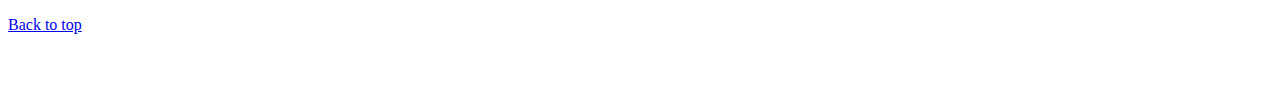
<file: kadai_004/index_for_student.html>
<!doctype html>
<html lang="en">
  <head>
    <meta charset="utf-8">
    <meta name="viewport" content="width=device-width, initial-scale=1">
    <meta name="description" content="">
    <meta name="author" content="Mark Otto, Jacob Thornton, and Bootstrap contributors">
    <meta name="generator" content="Hugo 0.79.0">
    <title>Carousel Template · Bootstrap v5.0</title>
    <link rel="canonical" href="https://getbootstrap.com/docs/5.0/examples/carousel/">
    <!-- ************************************************ bootstrap.min.cssの読み込み -->
    <link href="https://cdn.jsdelivr.net/npm/bootstrap@5.0.0-beta1/dist/css/bootstrap.min.css" rel="stylesheet" integrity="sha384-giJF6kkoqNQ00vy+HMDP7azOuL0xtbfIcaT9wjKHr8RbDVddVHyTfAAsrekwKmP1" crossorigin="anonymous">
    <!-- ************************************************ carousel.cssの読み込み -->
    <link href="carousel.css" rel="stylesheet">
    <!-- ************************************************ bootstrap.bundle.min.jsの読み込み -->
    <script src="https://cdn.jsdelivr.net/npm/bootstrap@5.0.0-beta1/dist/js/bootstrap.bundle.min.js" integrity="sha384-ygbV9kiqUc6oa4msXn9868pTtWMgiQaeYH7/t7LECLbyPA2x65Kgf80OJFdroafW" crossorigin="anonymous" defer></script>
  </head>
  <body>
    <main>
      <!-- ************************************************ カールセル開始 -->
      <!-- <div id="myCarousel" class="carousel slide" data-bs-ride="carousel"> -->
        <div id="myCarousel" class="carousel slide carousel-fade" data-bs-ride="carousel">
        <!-- <div class="carousel-inner"> -->
        <div class="carousel-inner">
          <!-- <div class="carousel-item active"> -->
          <div class="carousel-item active">
            <img src="img/top_1.jpg" alt="サンプル画像1">
            <div class="container">
              <!-- <div class="carousel-caption"> -->
              <div class="carousel-caption">
                <h1>Example headline.</h1>
                <p>Cras justo odio, dapibus ac facilisis in, egestas eget quam. Donec id elit non mi porta gravida at eget
                  metus. Nullam id dolor id nibh ultricies vehicula ut id elit.</p>
                <!-- <p><a class="btn btn-lg btn-primary" href="#" role="button">Sign up today</a></p> -->
                <p><a class="btn btn-lg btn-primary" href="#" role="button">Sign up today</a></p>
              </div>
            </div>
          </div>
          <div class="carousel-item">
            <img src="img/top_2.jpg" alt="サンプル画像2">
          </div>
          <div class="carousel-item">
            <img src="img/top_3.jpg" alt="サンプル画像3">
          </div>  
        </div>
      </div>
      <!-- ************************************************ カールセル終了 -->
           <!-- カルーセル終了 -->

   <div class="container">

    <style>
       
      /* ここにCSSを記載します。 */
      
        .button-test {
          /* パディング(余白)上下方向10px 左右方向30px */
          padding: 10px 30px;
          /* ボタンの幅 300px */
          width: 300px;
          /* 背景色 青 */
          background-color: blue;
          /* フォント色 白 */
          color: white;
          /* テキスト中央揃え */
         text-align: center;
         /* フォントを太く */
         font-weight: bold;
         /* ボタンの角を丸める */
         border-radius: 5px;
         /* 上下左右方向の余白外側30px */
         margin: 30px;
         /* ボタンの影 */
         box-shadow: 0 0 20px 0 rgba(0, 0, 0, 30%);
         }
    </style>

    <!-- buttonテスト -->
    <button class="btn btn-secondary btn-lg shadow">ここを押す</button>
    <div class="button-test">ここを押す</div>      
    <a href="" class="btn btn-info btn-sm shadow">ここを押す</a>
    
    <button type="button" class="btn btn-primary">Primary</button>
    <a class="btn btn-primary" href="#" role="button">Link</a>
    <button type="button" class="btn btn-outline-primary">Primary</button>
    <button type="button" class="btn btn-primary btn-lg">Large button</button>
    <button type="button" class="btn btn-lg btn-primary" disabled>Primary button</button>
    <button type="button" class="btn btn-outline-secondary btn-sm shadow">Secondary</button>
    <button type="button" class="btn btn-outline-warning">Warning</button>
    <button type="button" class="btn btn-outline-info btn-lg" >Info</button>
    <button type="button" class="btn btn-outline-light shadow">Light</button>
    <button type="button" class="btn btn-outline-dark">Dark</button>

  
  </div>

   <div class="">
   <!-- これ以後のコードは編集しないため省略しています -->
      <!-- <div class="container marketing"> -->
      <div class="">
        <!-- <div class="row"> -->
        <div class="">
          <!-- <div class="col-lg-4"> -->
          <div class="">
            <img src="img/cake.jpg" class="rounded-circle" alt="サンプル画像2">
            <h2>Heading</h2>
            <p>Donec sed odio dui. Etiam porta sem malesuada magna mollis euismod. Nullam id dolor id nibh ultricies
              vehicula ut id elit. Morbi leo risus, porta ac consectetur ac, vestibulum at eros. Praesent commodo cursus
              magna.</p>
            <!-- <p><a class="btn btn-secondary" href="#" role="button">View details &raquo;</a></p> -->
            <p><a class="" href="#" role="button">View details &raquo;</a></p>
          </div>
        </div>
        <hr class="featurette-divider">
        <!-- <div class="row"> -->
        <div class="">
          <!-- <div class="col-md-7"> -->
          <div class="">
            <!-- <h2 class="featurette-heading">First featurette heading. <span class="text-muted">It’ll blow yourmind.</span> -->
            <h2 class="featurette-heading">First featurette heading. <span class="">It’ll blow yourmind.</span></h2>
            <!-- <p class="lead">Donec ullamcorper nulla non metus auctor fringilla. Vestibulum id ligula porta felis
              euismod
              semper. Praesent commodo cursus magna, vel scelerisque nisl consectetur. Fusce dapibus, tellus ac cursus
              commodo.</p> -->
            <p class="">
              Donec ullamcorper nulla non metus auctor fringilla. Vestibulum id ligula porta felis
              euismod
              semper. Praesent commodo cursus magna, vel scelerisque nisl consectetur. Fusce dapibus, tellus ac cursus
              commodo.
            </p>
          </div>
          <!-- <div class="col-md-5"> -->
          <div class="">
            <!-- <img src="img/sushi.jpg" class="img-fluid" alt=""> -->
            <img src="img/sushi.jpg" class="" alt="サンプル画像3">
          </div>
        </div>
        <hr class="featurette-divider">
        <!-- ここにもう一つ左右を反転させたものを作ります。 -->
        <hr class="featurette-divider">
        <!-- ここにもう一つ左右を反転させたものを作ります。 -->
        <hr class="featurette-divider">
        <footer class="container">
          <!-- <p class="float-end"><a href="#">Back to top</a></p> -->
          <p class=""><a href="#">Back to top</a></p>
        </footer>
      </div>
    </main>
  </body>

</html>
</file>
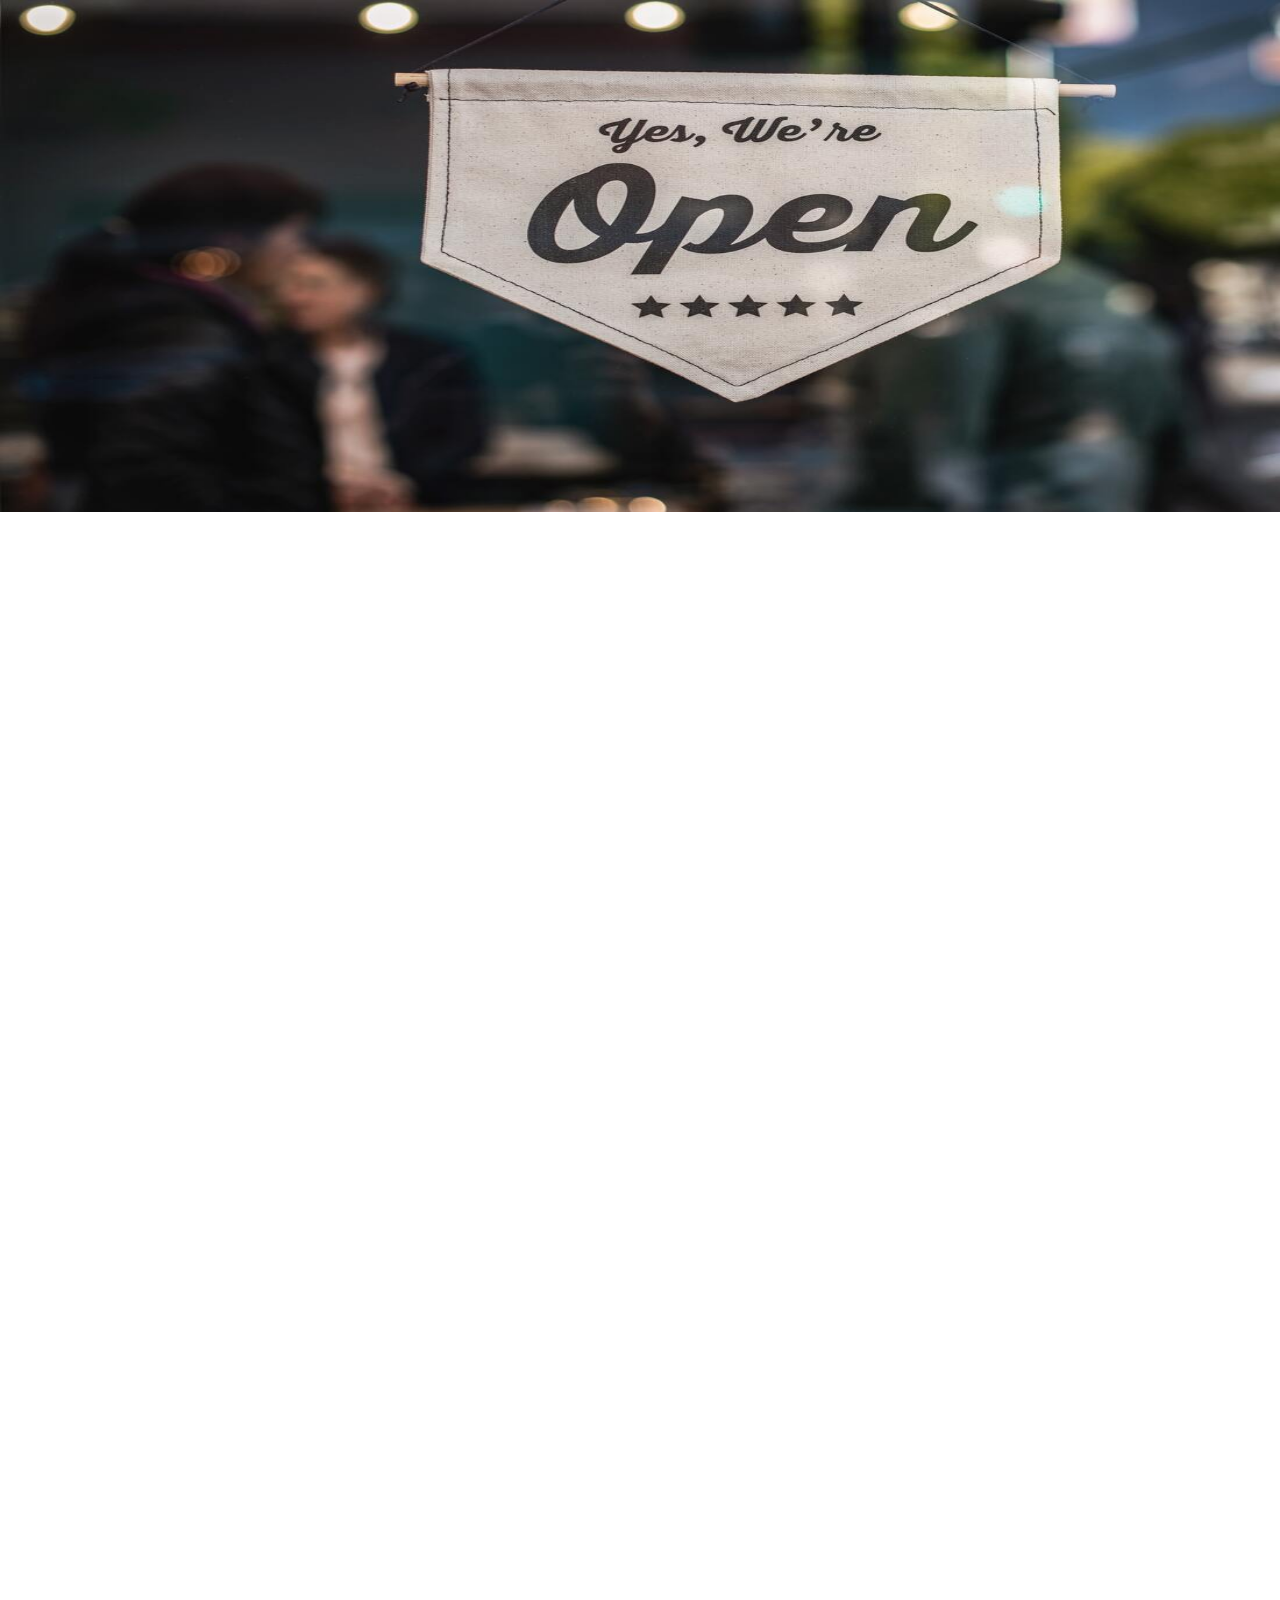
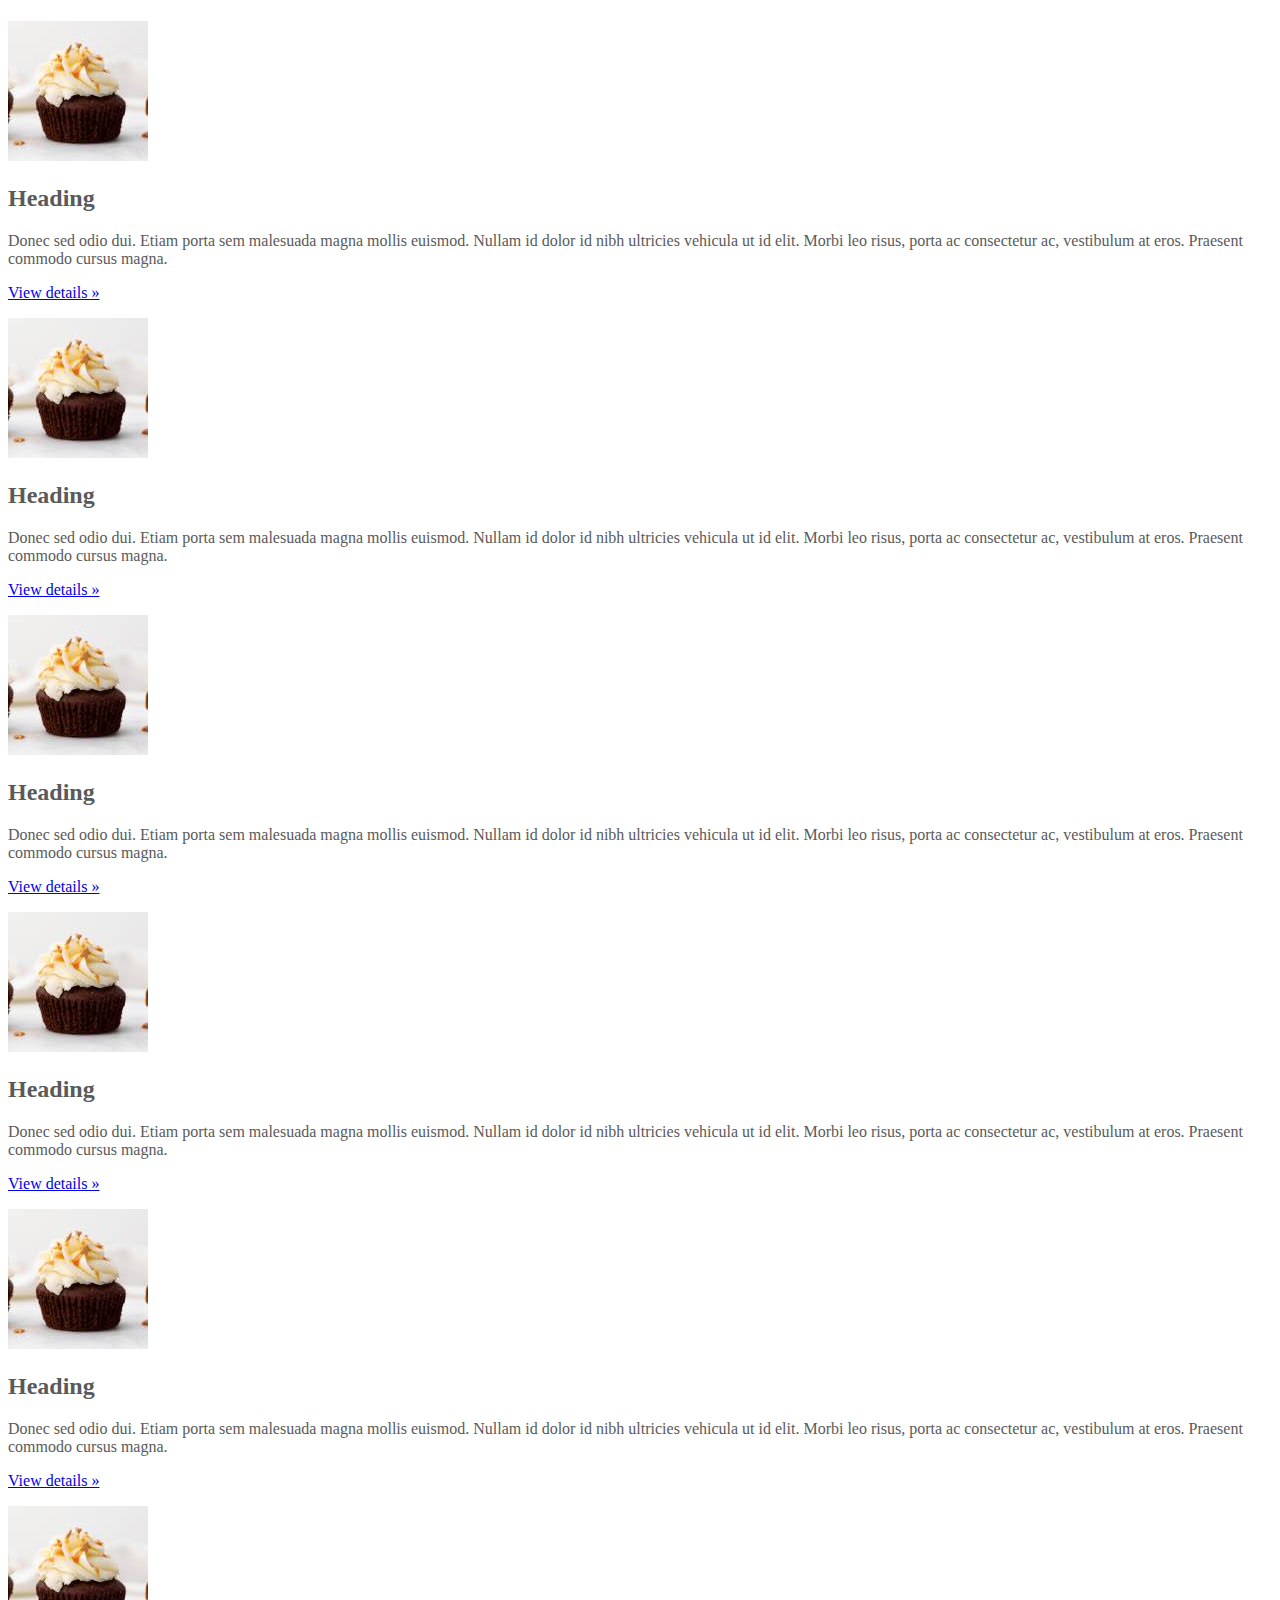
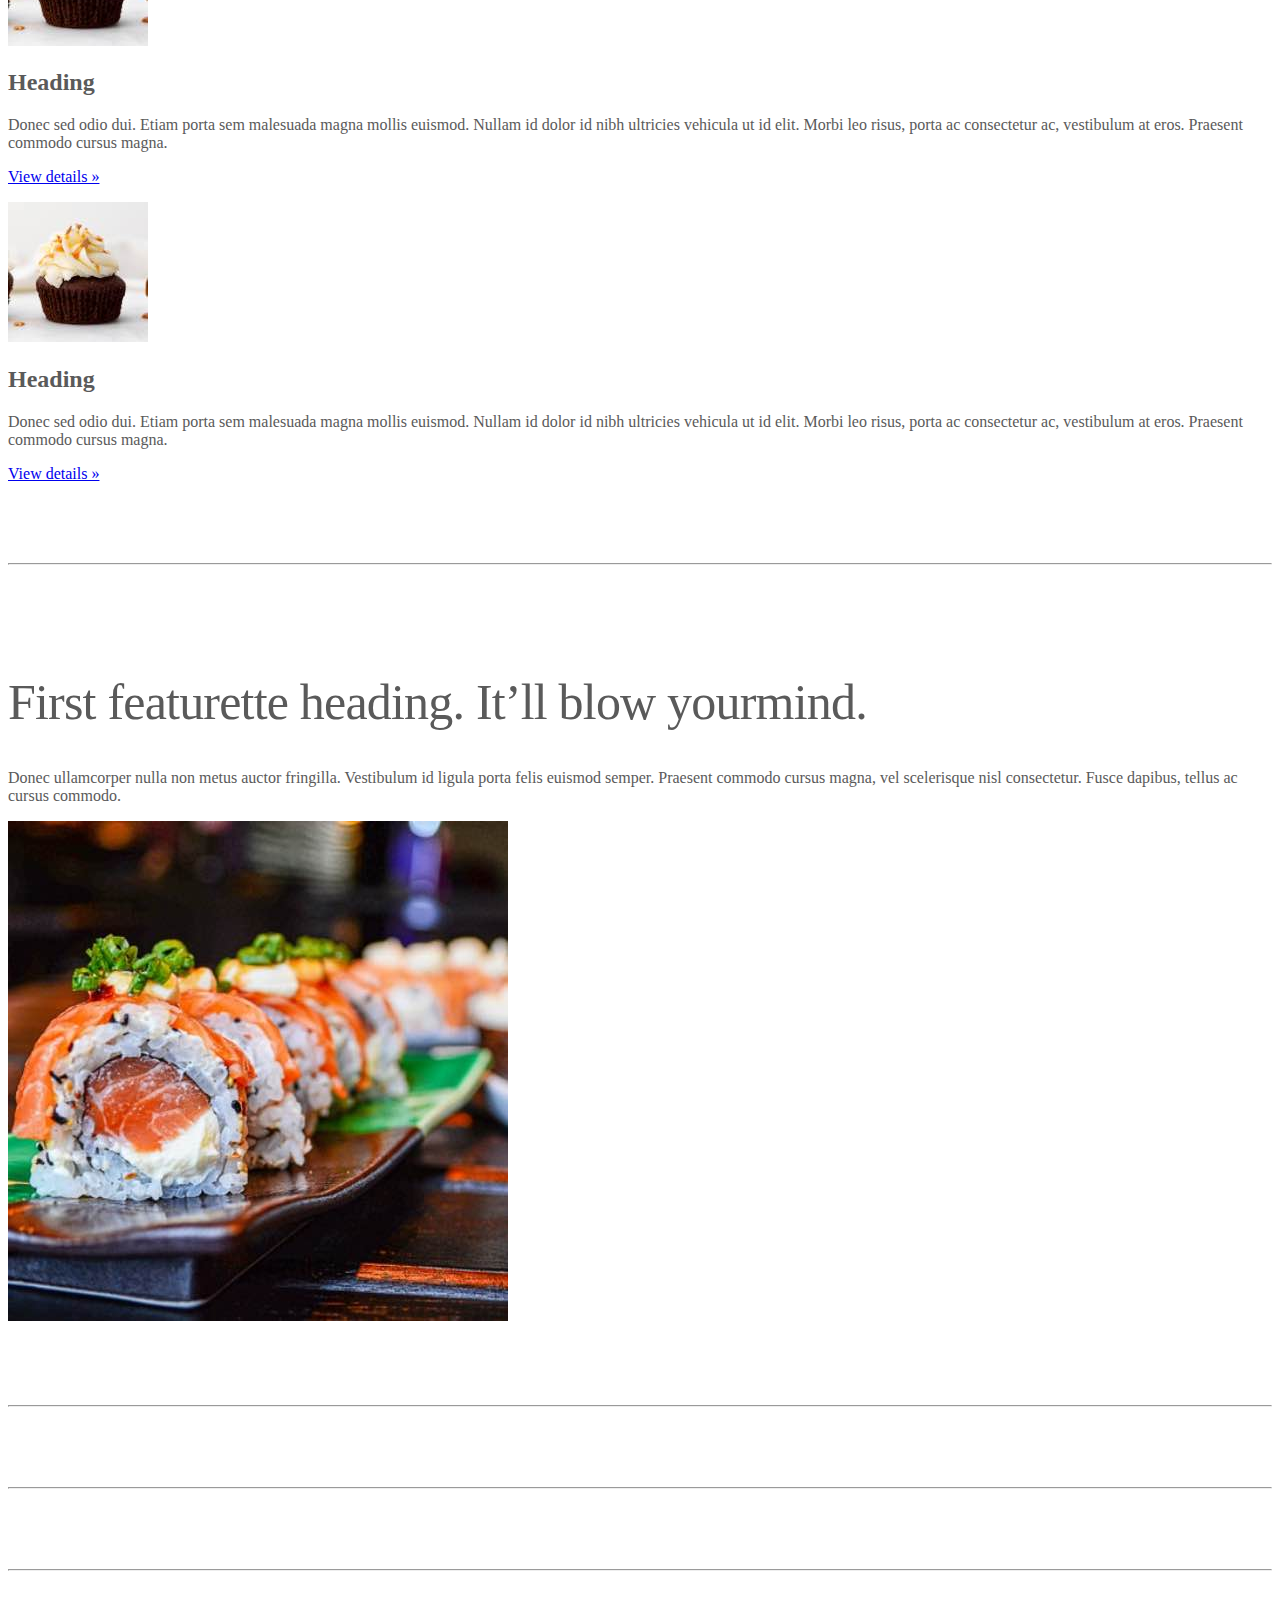
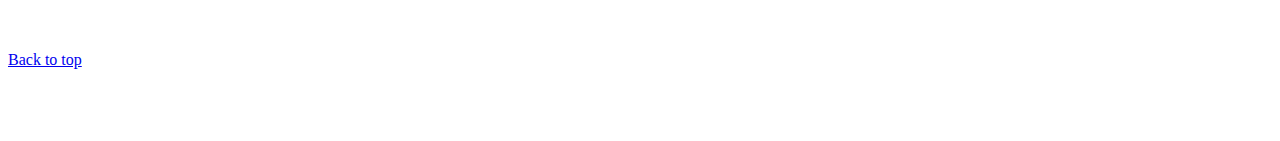
<file: kadai_005/index_for_student.html>
<!doctype html>
<html lang="en">
  <head>
    <meta charset="utf-8">
    <meta name="viewport" content="width=device-width, initial-scale=1">
    <meta name="description" content="">
    <meta name="author" content="Mark Otto, Jacob Thornton, and Bootstrap contributors">
    <meta name="generator" content="Hugo 0.79.0">
    <title>Carousel Template · Bootstrap v5.0</title>
    <link rel="canonical" href="https://getbootstrap.com/docs/5.0/examples/carousel/">
    <!-- ************************************************ bootstrap.min.cssの読み込み -->
    <link href="https://cdn.jsdelivr.net/npm/bootstrap@5.0.0-beta1/dist/css/bootstrap.min.css" rel="stylesheet" integrity="sha384-giJF6kkoqNQ00vy+HMDP7azOuL0xtbfIcaT9wjKHr8RbDVddVHyTfAAsrekwKmP1" crossorigin="anonymous">
    <!-- ************************************************ carousel.cssの読み込み -->
    <link href="carousel.css" rel="stylesheet">
    <!-- ************************************************ bootstrap.bundle.min.jsの読み込み -->
    <script src="https://cdn.jsdelivr.net/npm/bootstrap@5.0.0-beta1/dist/js/bootstrap.bundle.min.js" integrity="sha384-ygbV9kiqUc6oa4msXn9868pTtWMgiQaeYH7/t7LECLbyPA2x65Kgf80OJFdroafW" crossorigin="anonymous" defer></script>
  </head>
  <body>
    <main>
      <!-- ************************************************ カールセル開始 -->
      <!-- <div id="myCarousel" class="carousel slide" data-bs-ride="carousel"> -->
        <div id="myCarousel" class="carousel slide carousel-fade" data-bs-ride="carousel">
        <!-- <div class="carousel-inner"> -->
        <div class="carousel-inner">
          <!-- <div class="carousel-item active"> -->
          <div class="carousel-item active">
            <img src="img/top_1.jpg" alt="サンプル画像1">
            <div class="container">
              <!-- <div class="carousel-caption"> -->
              <div class="carousel-caption">
                <h1>Example headline.</h1>
                <p>Cras justo odio, dapibus ac facilisis in, egestas eget quam. Donec id elit non mi porta gravida at eget
                  metus. Nullam id dolor id nibh ultricies vehicula ut id elit.</p>
                <!-- <p><a class="btn btn-lg btn-primary" href="#" role="button">Sign up today</a></p> -->
                <p><a class="btn btn-lg btn-primary" href="#" role="button">Sign up today</a></p>
              </div>
            </div>
          </div>
          <div class="carousel-item">
            <img src="img/top_2.jpg" alt="サンプル画像2">
          </div>
          <div class="carousel-item">
            <img src="img/top_3.jpg" alt="サンプル画像3">
          </div>  
        </div>
      </div>
      <!-- ************************************************ カールセル終了 -->
           <!-- カルーセル終了 -->
<!--
   <div class="container">

    <style>
       
      /* ここにCSSを記載します。 */
      
        .button-test {
          /* パディング(余白)上下方向10px 左右方向30px */
          padding: 10px 30px;
          /* ボタンの幅 300px */
          width: 300px;
          /* 背景色 青 */
          background-color: blue;
          /* フォント色 白 */
          color: white;
          /* テキスト中央揃え */
         text-align: center;
         /* フォントを太く */
         font-weight: bold;
         /* ボタンの角を丸める */
         border-radius: 5px;
         /* 上下左右方向の余白外側30px */
         margin: 30px;
         /* ボタンの影 */
         box-shadow: 0 0 20px 0 rgba(0, 0, 0, 30%);
         }
    </style>

    buttonテスト 
    <button class="btn btn-secondary btn-lg shadow">ここを押す</button>
    <div class="button-test">ここを押す</div>      
    <a href="" class="btn btn-info btn-sm shadow">ここを押す</a>
    
    <button type="button" class="btn btn-primary">Primary</button>
    <a class="btn btn-primary" href="#" role="button">Link</a>
    <button type="button" class="btn btn-outline-primary">Primary</button>
    <button type="button" class="btn btn-primary btn-lg">Large button</button>
    <button type="button" class="btn btn-lg btn-primary" disabled>Primary button</button>
    <button type="button" class="btn btn-outline-secondary btn-sm shadow">Secondary</button>
    <button type="button" class="btn btn-outline-warning">Warning</button>
    <button type="button" class="btn btn-outline-info btn-lg" >Info</button>
    <button type="button" class="btn btn-outline-light shadow">Light</button>
    <button type="button" class="btn btn-outline-dark">Dark</button>

  
  </div>-->
  <!-- これ以前のコードは編集しないため省略しています -->

<!-- カルーセル終了 -->

 <div class="container">
  <div class="row">
    <div class="col-md-2 col-6 text-center">
      <img src="img/cake.jpg" class="rounded-circle" alt="サンプル画像2">
      <h2>Heading</h2>
      <p> Donec sed odio dui. Etiam porta sem malesuada magna mollis 
        euismod. Nullam id dolor id nibh ultricies vehicula ut id elit. 
        Morbi leo risus, porta ac consectetur ac, vestibulum at eros. 
        Praesent commodo cursus magna.
      </p>
      <p><a class="btn btn-secondary" href="#" role="button">View details &raquo;</a></p>
    </div>

    <div class="col-md-2 col-6 text-center">
      <img src="img/cake.jpg" class="rounded-circle" alt="サンプル画像2">
      <h2>Heading</h2>
      <p> Donec sed odio dui. Etiam porta sem malesuada magna mollis 
        euismod. Nullam id dolor id nibh ultricies vehicula ut id elit. 
        Morbi leo risus, porta ac consectetur ac, vestibulum at eros. 
        Praesent commodo cursus magna.
      </p>
      <p><a class="btn btn-secondary" href="#" role="button">View details &raquo;</a></p>
  
    </div>
    <div class="col-md-2 col-6 text-center">
      <img src="img/cake.jpg" class="rounded-circle" alt="サンプル画像2">
      <h2>Heading</h2>
      <p> Donec sed odio dui. Etiam porta sem malesuada magna mollis 
        euismod. Nullam id dolor id nibh ultricies vehicula ut id elit. 
        Morbi leo risus, porta ac consectetur ac, vestibulum at eros. 
        Praesent commodo cursus magna.
      </p>
      <p><a class="btn btn-secondary" href="#" role="button">View details &raquo;</a></p>
  
    </div>
    <div class="col-md-2 col-6 text-center">
      <img src="img/cake.jpg" class="rounded-circle" alt="サンプル画像2">
      <h2>Heading</h2>
      <p> Donec sed odio dui. Etiam porta sem malesuada magna mollis 
        euismod. Nullam id dolor id nibh ultricies vehicula ut id elit. 
        Morbi leo risus, porta ac consectetur ac, vestibulum at eros. 
        Praesent commodo cursus magna.
      </p>
      <p><a class="btn btn-secondary" href="#" role="button">View details &raquo;</a></p>
  
    </div>
    <div class="col-md-2 col-6 text-center">
      <img src="img/cake.jpg" class="rounded-circle" alt="サンプル画像2">
      <h2>Heading</h2>
      <p> Donec sed odio dui. Etiam porta sem malesuada magna mollis 
        euismod. Nullam id dolor id nibh ultricies vehicula ut id elit. 
        Morbi leo risus, porta ac consectetur ac, vestibulum at eros. 
        Praesent commodo cursus magna.
      </p>
      <p><a class="btn btn-secondary" href="#" role="button">View details &raquo;</a></p>
  
    </div>
    <div class="col-md-2 col-6 text-center">
      <img src="img/cake.jpg" class="rounded-circle" alt="サンプル画像2">
      <h2>Heading</h2>
      <p> Donec sed odio dui. Etiam porta sem malesuada magna mollis 
        euismod. Nullam id dolor id nibh ultricies vehicula ut id elit. 
        Morbi leo risus, porta ac consectetur ac, vestibulum at eros. 
        Praesent commodo cursus magna.
      </p>
      <p><a class="btn btn-secondary" href="#" role="button">View details &raquo;</a></p>
  
    </div>
  </div>
</div>

<!-- <div class="container marketing"> -->

<!--  これ以後のコードは編集しないため省略しています -->


   <div class="">
   <!-- これ以後のコードは編集しないため省略しています -->
      <!-- <div class="container marketing"> -->
      <div class="">
        <!-- <div class="row"> -->
        <div class="">
          <!-- <div class="col-lg-4"> -->
          <div class="">
            <img src="img/cake.jpg" class="rounded-circle" alt="サンプル画像2">
            <h2>Heading</h2>
            <p>Donec sed odio dui. Etiam porta sem malesuada magna mollis euismod. Nullam id dolor id nibh ultricies
              vehicula ut id elit. Morbi leo risus, porta ac consectetur ac, vestibulum at eros. Praesent commodo cursus
              magna.</p>
            <!-- <p><a class="btn btn-secondary" href="#" role="button">View details &raquo;</a></p> -->
            <p><a class="" href="#" role="button">View details &raquo;</a></p>
          </div>
        </div>
        <hr class="featurette-divider">
        <!-- <div class="row"> -->
        <div class="">
          <!-- <div class="col-md-7"> -->
          <div class="">
            <!-- <h2 class="featurette-heading">First featurette heading. <span class="text-muted">It’ll blow yourmind.</span> -->
            <h2 class="featurette-heading">First featurette heading. <span class="">It’ll blow yourmind.</span></h2>
            <!-- <p class="lead">Donec ullamcorper nulla non metus auctor fringilla. Vestibulum id ligula porta felis
              euismod
              semper. Praesent commodo cursus magna, vel scelerisque nisl consectetur. Fusce dapibus, tellus ac cursus
              commodo.</p> -->
            <p class="">
              Donec ullamcorper nulla non metus auctor fringilla. Vestibulum id ligula porta felis
              euismod
              semper. Praesent commodo cursus magna, vel scelerisque nisl consectetur. Fusce dapibus, tellus ac cursus
              commodo.
            </p>
          </div>
          <!-- <div class="col-md-5"> -->
          <div class="">
            <!-- <img src="img/sushi.jpg" class="img-fluid" alt=""> -->
            <img src="img/sushi.jpg" class="" alt="サンプル画像3">
          </div>
        </div>
        <hr class="featurette-divider">
        <!-- ここにもう一つ左右を反転させたものを作ります。 -->
        <hr class="featurette-divider">
        <!-- ここにもう一つ左右を反転させたものを作ります。 -->
        <hr class="featurette-divider">
        <footer class="container">
          <!-- <p class="float-end"><a href="#">Back to top</a></p> -->
          <p class=""><a href="#">Back to top</a></p>
        </footer>
      </div>
    </main>
  </body>

</html>
</file>
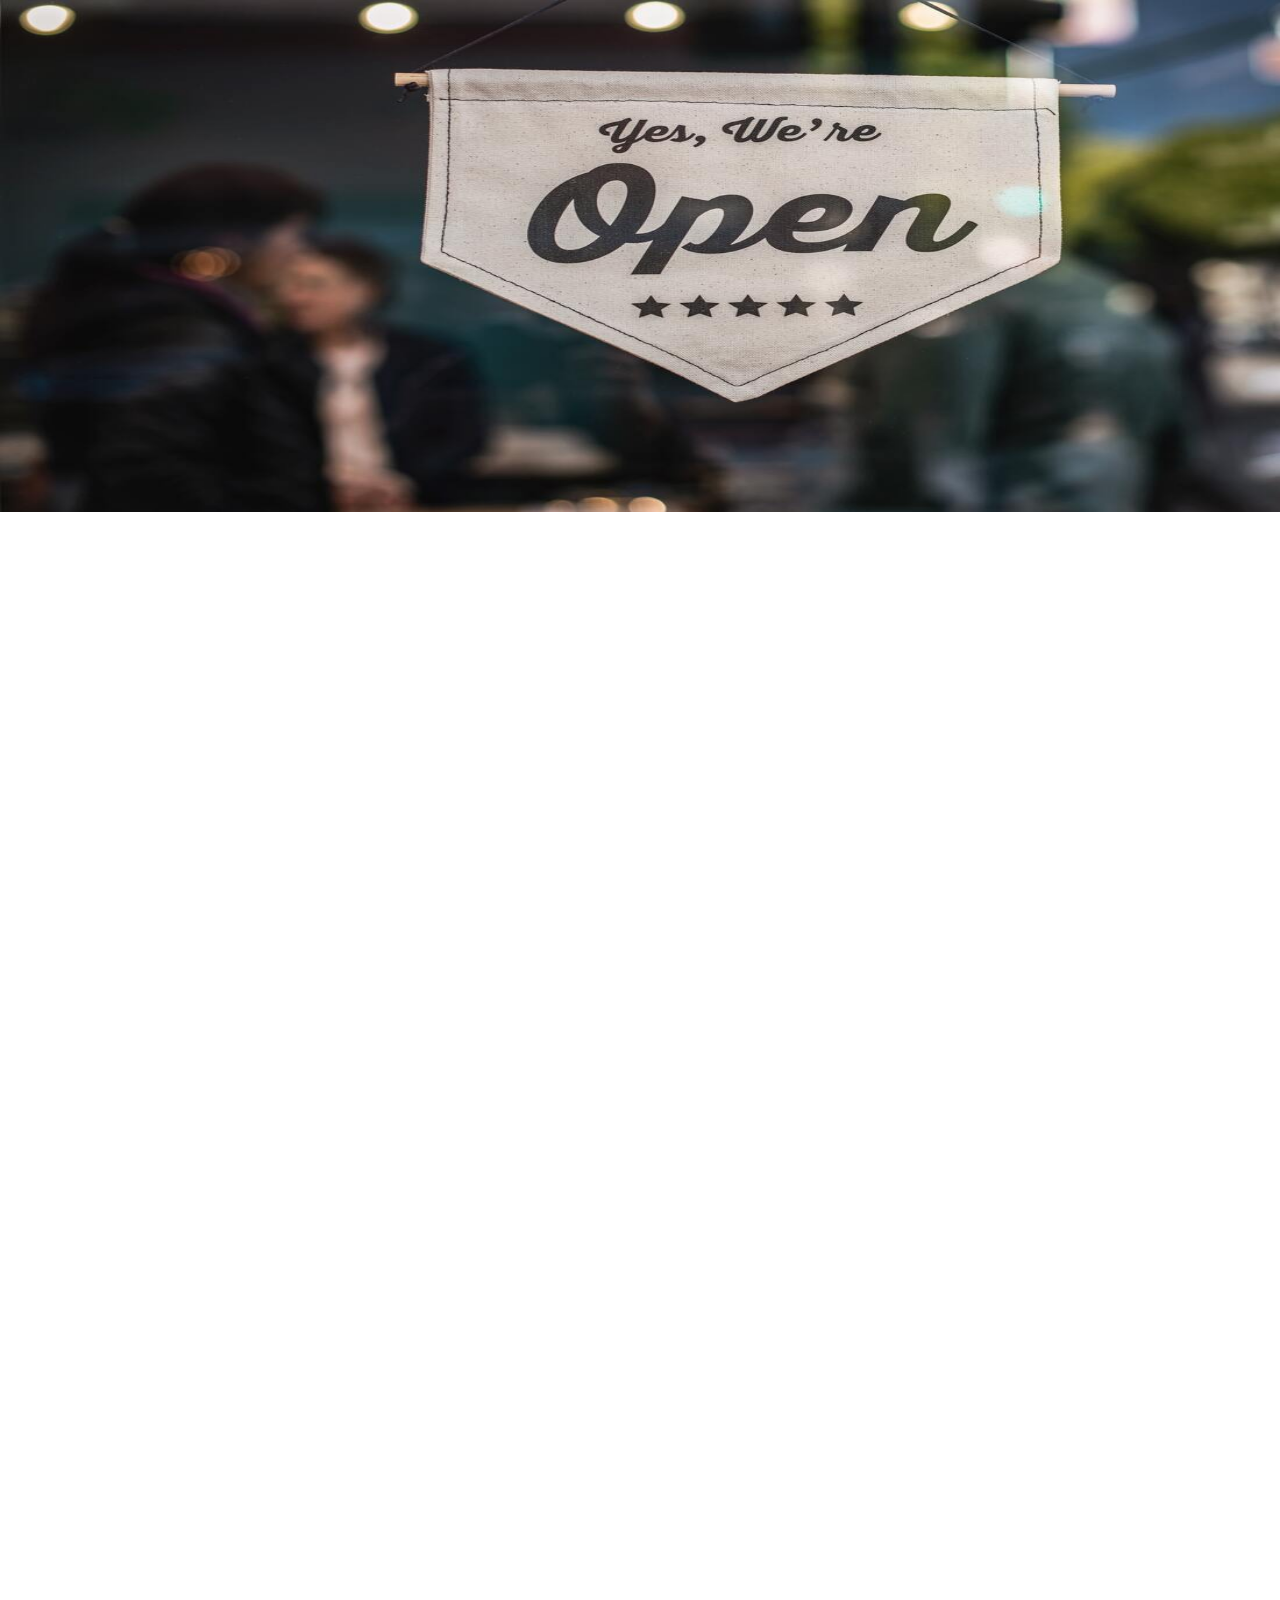
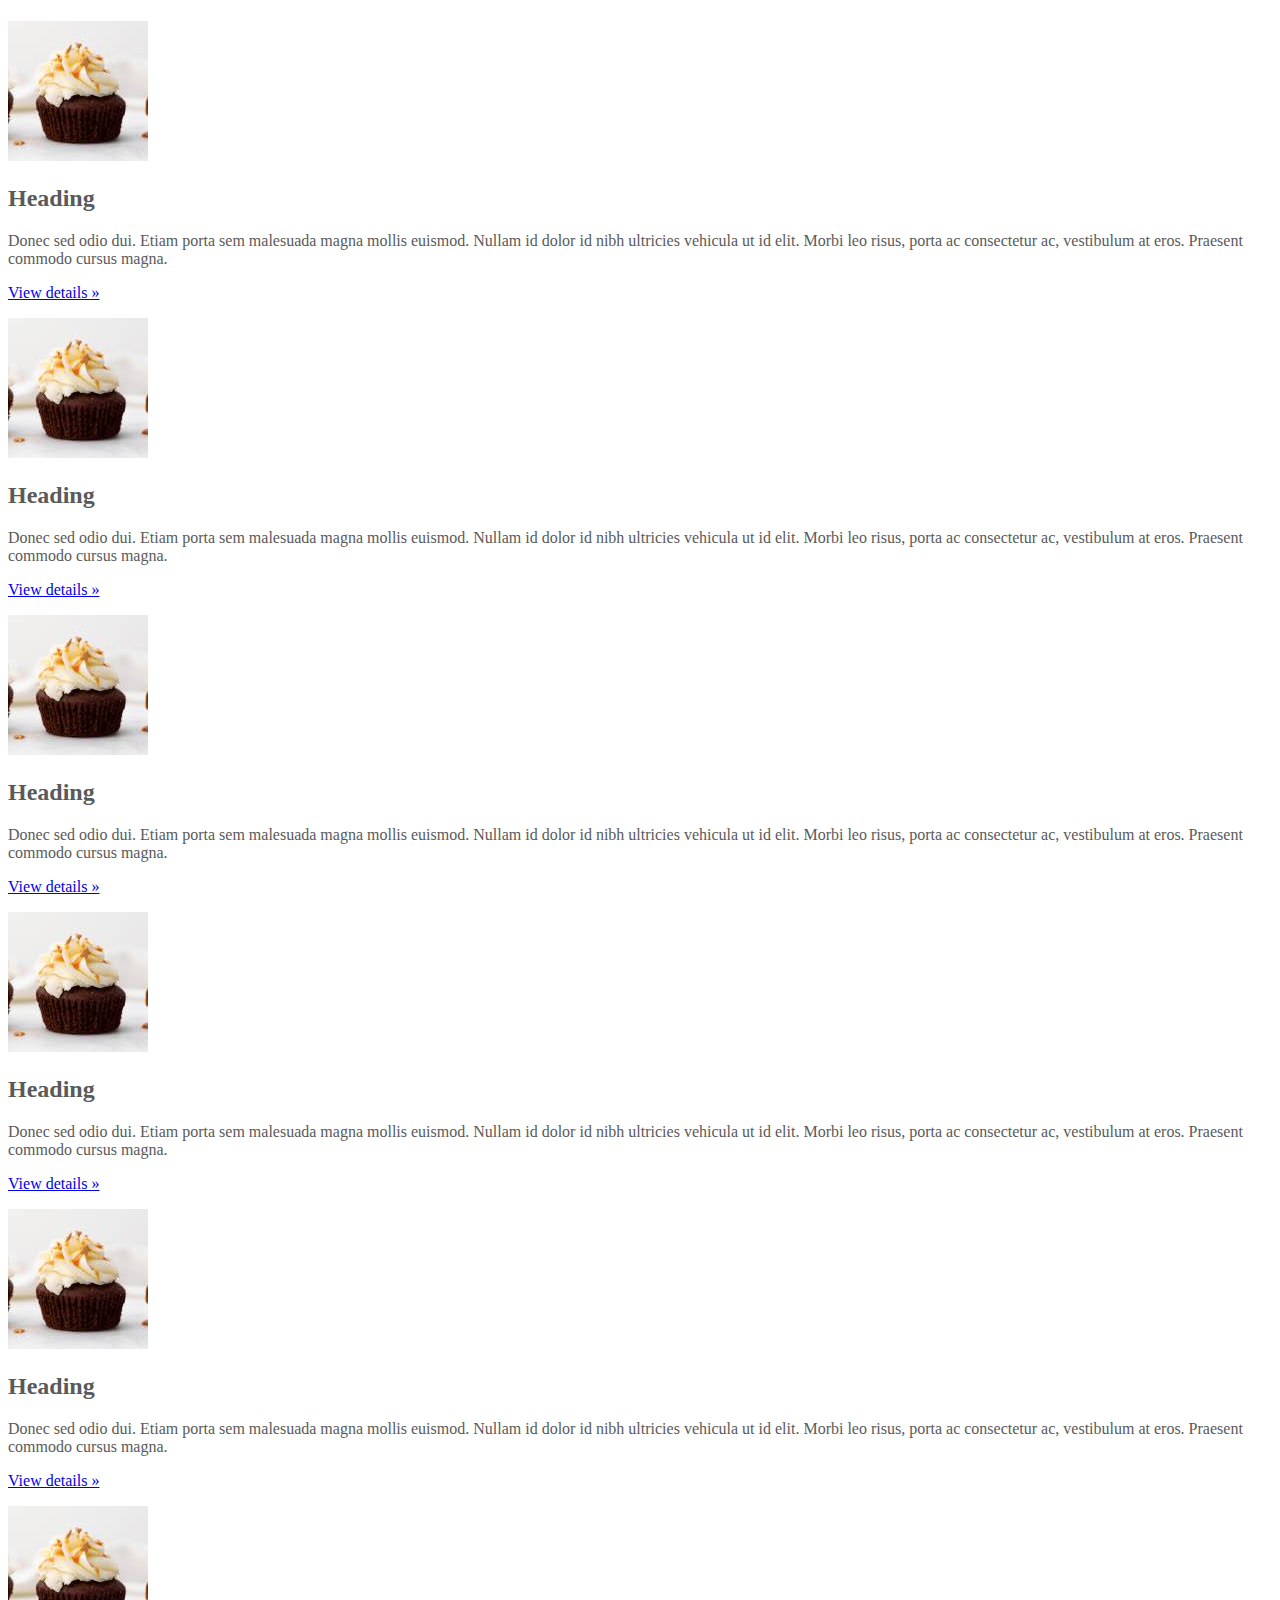
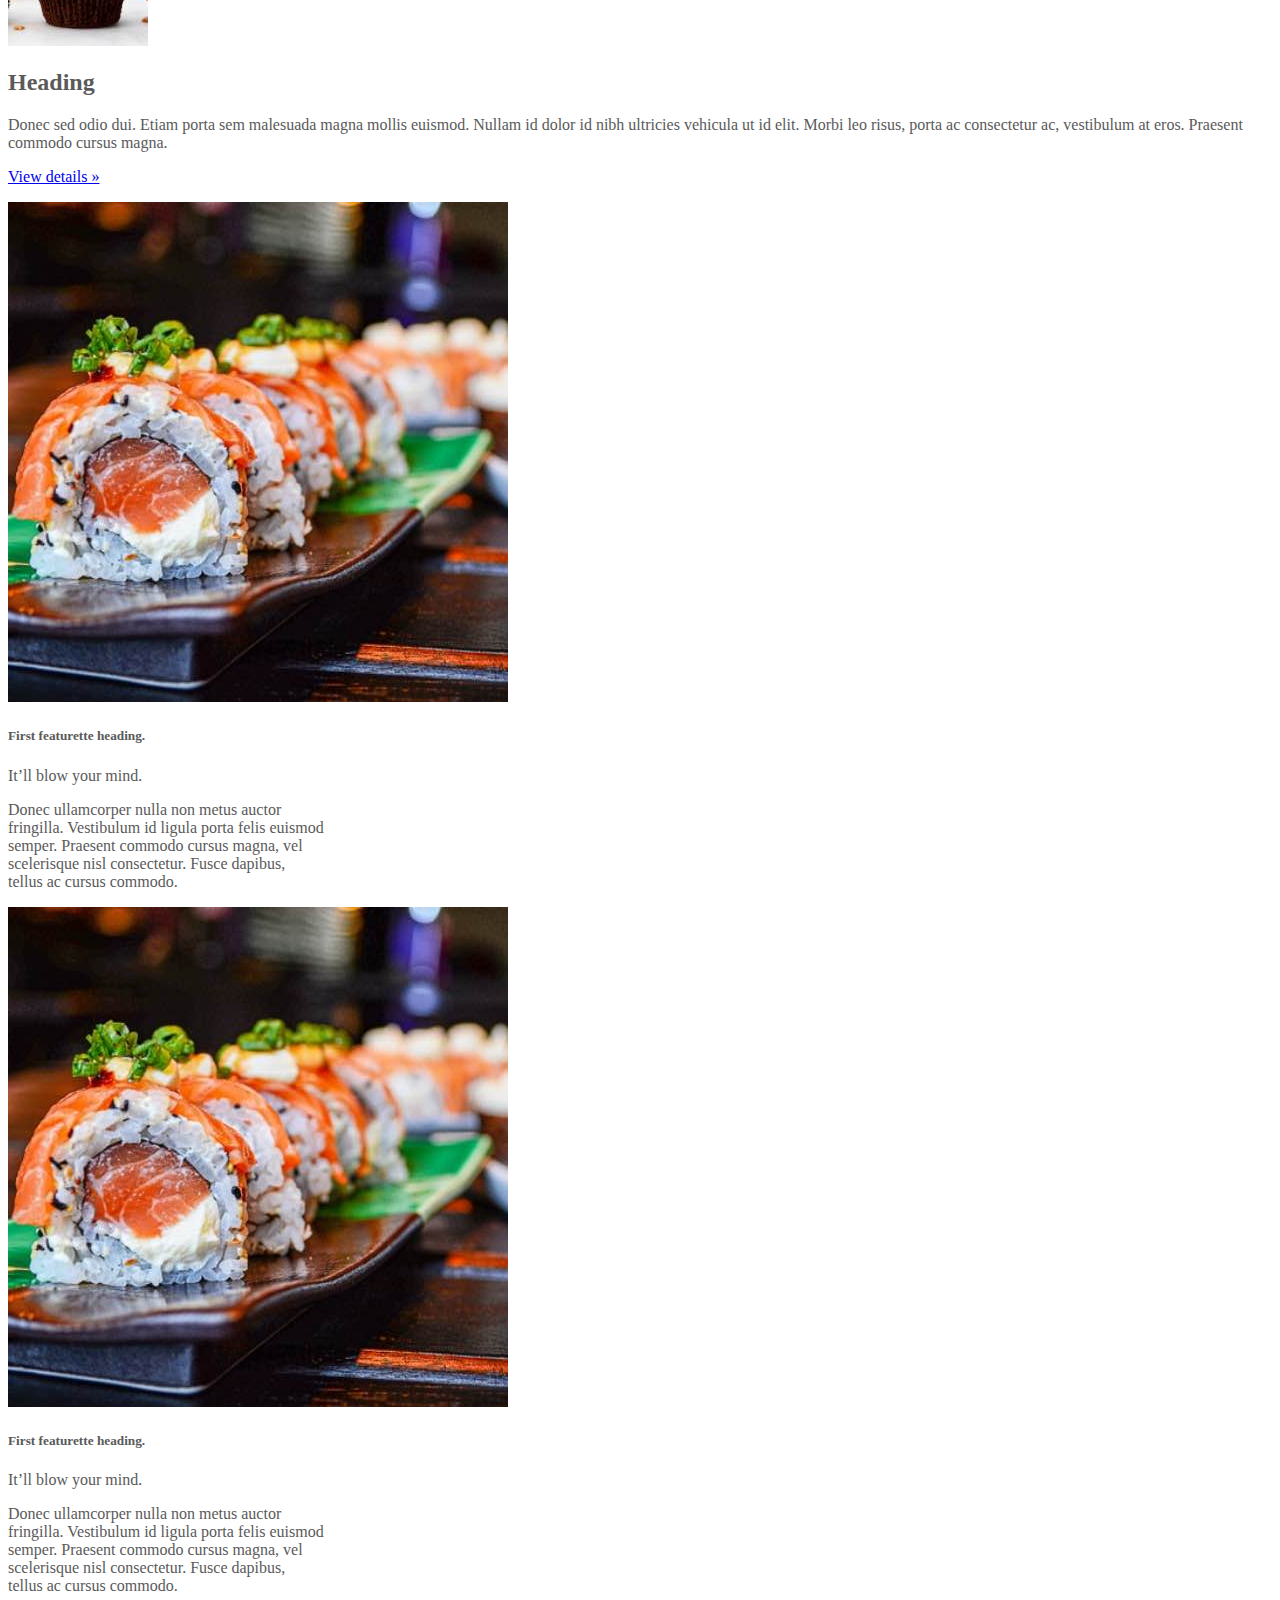
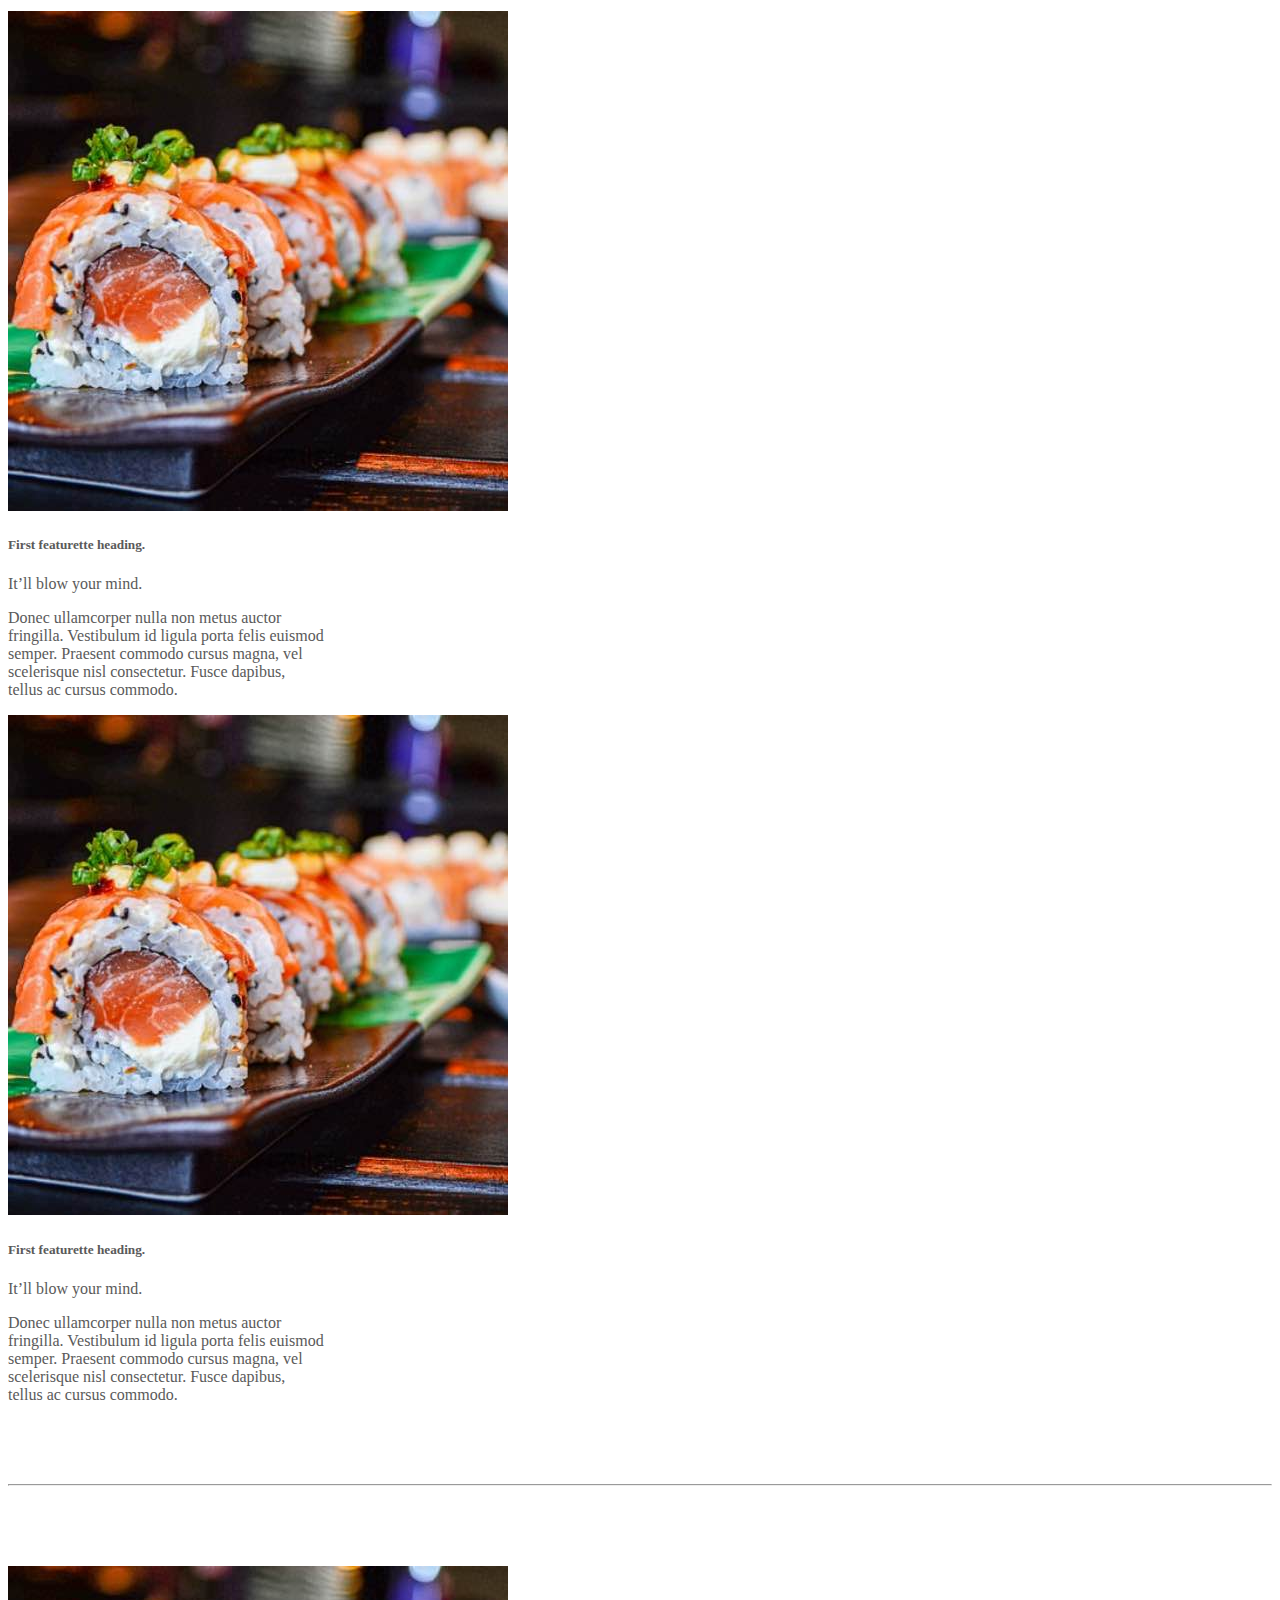
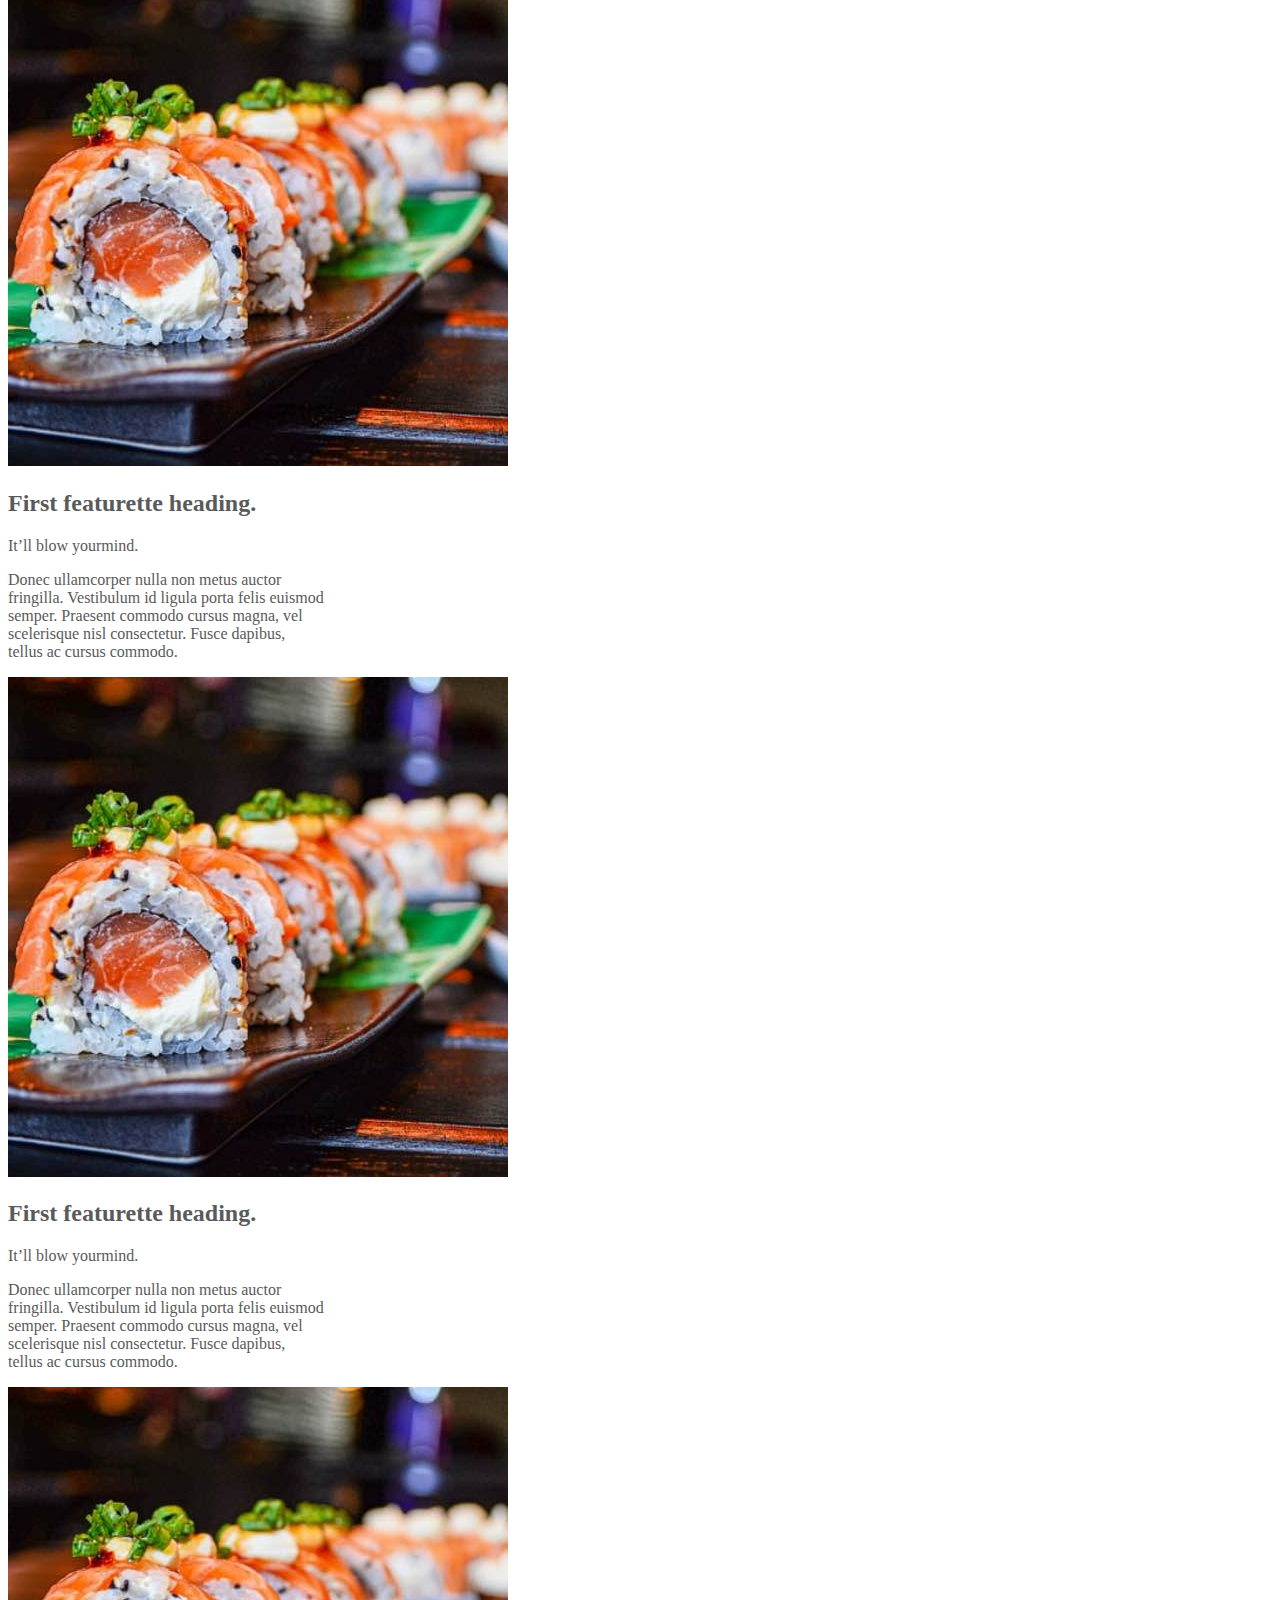
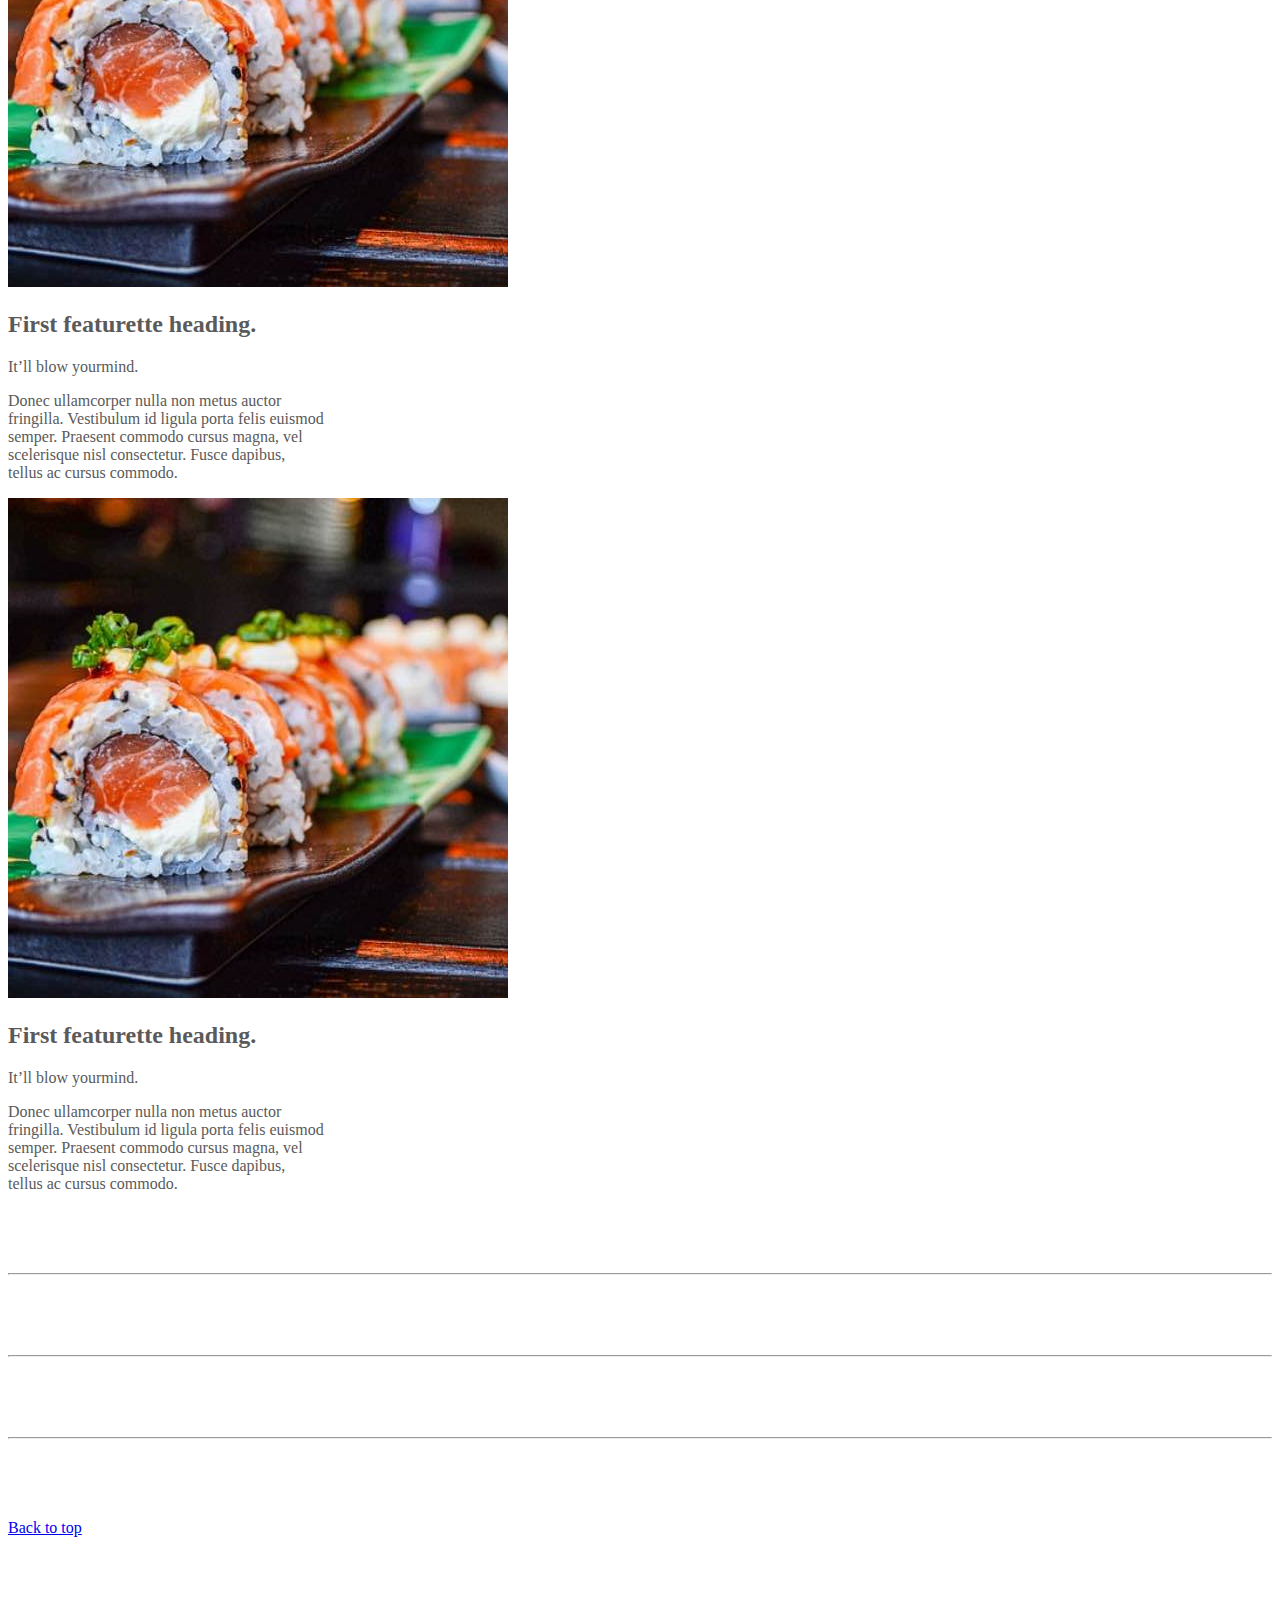
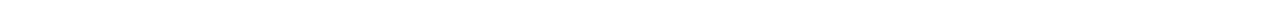
<file: kadai_006/index_for_student.html>
<!doctype html>
<html lang="en">
  <head>
    <meta charset="utf-8">
    <meta name="viewport" content="width=device-width, initial-scale=1">
    <meta name="description" content="">
    <meta name="author" content="Mark Otto, Jacob Thornton, and Bootstrap contributors">
    <meta name="generator" content="Hugo 0.79.0">
    <title>Carousel Template · Bootstrap v5.0</title>
    <link rel="canonical" href="https://getbootstrap.com/docs/5.0/examples/carousel/">
    <!-- ************************************************ bootstrap.min.cssの読み込み -->
    <link href="https://cdn.jsdelivr.net/npm/bootstrap@5.0.0-beta1/dist/css/bootstrap.min.css" rel="stylesheet" integrity="sha384-giJF6kkoqNQ00vy+HMDP7azOuL0xtbfIcaT9wjKHr8RbDVddVHyTfAAsrekwKmP1" crossorigin="anonymous">
    <!-- ************************************************ carousel.cssの読み込み -->
    <link href="carousel.css" rel="stylesheet">
    <!-- ************************************************ bootstrap.bundle.min.jsの読み込み -->
    <script src="https://cdn.jsdelivr.net/npm/bootstrap@5.0.0-beta1/dist/js/bootstrap.bundle.min.js" integrity="sha384-ygbV9kiqUc6oa4msXn9868pTtWMgiQaeYH7/t7LECLbyPA2x65Kgf80OJFdroafW" crossorigin="anonymous" defer></script>
  </head>
  <body>
    <main>
      <!-- ************************************************ カールセル開始 -->
      <!-- <div id="myCarousel" class="carousel slide" data-bs-ride="carousel"> -->
        <div id="myCarousel" class="carousel slide carousel-fade" data-bs-ride="carousel">
        <!-- <div class="carousel-inner"> -->
        <div class="carousel-inner">
          <!-- <div class="carousel-item active"> -->
          <div class="carousel-item active">
            <img src="img/top_1.jpg" alt="サンプル画像1">
            <div class="container">
              <!-- <div class="carousel-caption"> -->
              <div class="carousel-caption">
                <h1>Example headline.</h1>
                <p>Cras justo odio, dapibus ac facilisis in, egestas eget quam. Donec id elit non mi porta gravida at eget
                  metus. Nullam id dolor id nibh ultricies vehicula ut id elit.</p>
                <!-- <p><a class="btn btn-lg btn-primary" href="#" role="button">Sign up today</a></p> -->
                <p><a class="btn btn-lg btn-primary" href="#" role="button">Sign up today</a></p>
              </div>
            </div>
          </div>
          <div class="carousel-item">
            <img src="img/top_2.jpg" alt="サンプル画像2">
          </div>
          <div class="carousel-item">
            <img src="img/top_3.jpg" alt="サンプル画像3">
          </div>  
        </div>
      </div>
      <!-- ************************************************ カールセル終了 -->
           <!-- カルーセル終了 -->
<!--
   <div class="container">

    <style>
       
      /* ここにCSSを記載します。 */
      
        .button-test {
          /* パディング(余白)上下方向10px 左右方向30px */
          padding: 10px 30px;
          /* ボタンの幅 300px */
          width: 300px;
          /* 背景色 青 */
          background-color: blue;
          /* フォント色 白 */
          color: white;
          /* テキスト中央揃え */
         text-align: center;
         /* フォントを太く */
         font-weight: bold;
         /* ボタンの角を丸める */
         border-radius: 5px;
         /* 上下左右方向の余白外側30px */
         margin: 30px;
         /* ボタンの影 */
         box-shadow: 0 0 20px 0 rgba(0, 0, 0, 30%);
         }
    </style>

    buttonテスト 
    <button class="btn btn-secondary btn-lg shadow">ここを押す</button>
    <div class="button-test">ここを押す</div>      
    <a href="" class="btn btn-info btn-sm shadow">ここを押す</a>
    
    <button type="button" class="btn btn-primary">Primary</button>
    <a class="btn btn-primary" href="#" role="button">Link</a>
    <button type="button" class="btn btn-outline-primary">Primary</button>
    <button type="button" class="btn btn-primary btn-lg">Large button</button>
    <button type="button" class="btn btn-lg btn-primary" disabled>Primary button</button>
    <button type="button" class="btn btn-outline-secondary btn-sm shadow">Secondary</button>
    <button type="button" class="btn btn-outline-warning">Warning</button>
    <button type="button" class="btn btn-outline-info btn-lg" >Info</button>
    <button type="button" class="btn btn-outline-light shadow">Light</button>
    <button type="button" class="btn btn-outline-dark">Dark</button>

  
  </div>-->
  <!-- これ以前のコードは編集しないため省略しています -->

<!-- カルーセル終了 -->

 <div class="container">
  <div class="row">
    <div class="col-md-2 col-6 text-center">
      <img src="img/cake.jpg" class="rounded-circle" alt="サンプル画像2">
      <h2>Heading</h2>
      <p> Donec sed odio dui. Etiam porta sem malesuada magna mollis 
        euismod. Nullam id dolor id nibh ultricies vehicula ut id elit. 
        Morbi leo risus, porta ac consectetur ac, vestibulum at eros. 
        Praesent commodo cursus magna.
      </p>
      <p><a class="btn btn-secondary" href="#" role="button">View details &raquo;</a></p>
    </div>

    <div class="col-md-2 col-6 text-center">
      <img src="img/cake.jpg" class="rounded-circle" alt="サンプル画像2">
      <h2>Heading</h2>
      <p> Donec sed odio dui. Etiam porta sem malesuada magna mollis 
        euismod. Nullam id dolor id nibh ultricies vehicula ut id elit. 
        Morbi leo risus, porta ac consectetur ac, vestibulum at eros. 
        Praesent commodo cursus magna.
      </p>
      <p><a class="btn btn-secondary" href="#" role="button">View details &raquo;</a></p>
  
    </div>
    <div class="col-md-2 col-6 text-center">
      <img src="img/cake.jpg" class="rounded-circle" alt="サンプル画像2">
      <h2>Heading</h2>
      <p> Donec sed odio dui. Etiam porta sem malesuada magna mollis 
        euismod. Nullam id dolor id nibh ultricies vehicula ut id elit. 
        Morbi leo risus, porta ac consectetur ac, vestibulum at eros. 
        Praesent commodo cursus magna.
      </p>
      <p><a class="btn btn-secondary" href="#" role="button">View details &raquo;</a></p>
  
    </div>
    <div class="col-md-2 col-6 text-center">
      <img src="img/cake.jpg" class="rounded-circle" alt="サンプル画像2">
      <h2>Heading</h2>
      <p> Donec sed odio dui. Etiam porta sem malesuada magna mollis 
        euismod. Nullam id dolor id nibh ultricies vehicula ut id elit. 
        Morbi leo risus, porta ac consectetur ac, vestibulum at eros. 
        Praesent commodo cursus magna.
      </p>
      <p><a class="btn btn-secondary" href="#" role="button">View details &raquo;</a></p>
  
    </div>
    <div class="col-md-2 col-6 text-center">
      <img src="img/cake.jpg" class="rounded-circle" alt="サンプル画像2">
      <h2>Heading</h2>
      <p> Donec sed odio dui. Etiam porta sem malesuada magna mollis 
        euismod. Nullam id dolor id nibh ultricies vehicula ut id elit. 
        Morbi leo risus, porta ac consectetur ac, vestibulum at eros. 
        Praesent commodo cursus magna.
      </p>
      <p><a class="btn btn-secondary" href="#" role="button">View details &raquo;</a></p>
  
    </div>
    <div class="col-md-2 col-6 text-center">
      <img src="img/cake.jpg" class="rounded-circle" alt="サンプル画像2">
      <h2>Heading</h2>
      <p> Donec sed odio dui. Etiam porta sem malesuada magna mollis 
        euismod. Nullam id dolor id nibh ultricies vehicula ut id elit. 
        Morbi leo risus, porta ac consectetur ac, vestibulum at eros. 
        Praesent commodo cursus magna.
      </p>
      <p><a class="btn btn-secondary" href="#" role="button">View details &raquo;</a></p>
  
    </div>
  </div>
</div>

<!-- <div class="container marketing"> -->

<!--  これ以後のコードは編集しないため省略しています 

<div class="row row-cols-1 row-cols-md-3 g-4">
  <div class="col">
    <div class="card h-100">
      <img src="..." class="card-img-top" alt="...">
      <div class="card-body">
        <h5 class="card-title">Card title</h5>
        <p class="card-text">This is a longer card with supporting text below as a natural lead-in to additional content. This content is a little bit longer.</p>
      </div>
    </div>
  </div>
-->

<div class="row row-cols-1 row-cols-md-4">
  <div class="col">
    <div class="card">
      <img src="img/sushi.jpg" class="card-img-top" alt="サンプル画像3">
      <div class="card-body">
        <h5 class="card-title">First featurette heading.</h5>
        <p class="fs-4">It’ll blow your mind.</p>
        <p class="card-text fs-6"> Donec ullamcorper nulla non metus auctor <br>fringilla. Vestibulum id ligula porta felis
          euismod <br>
          semper. Praesent commodo cursus magna, vel <br>scelerisque nisl consectetur. Fusce dapibus, <br>tellus ac cursus
          commodo.
        </p>
      </div>
    </div>
  </div>
  <div class="col">
    <div class="card">
      <img src="img/sushi.jpg" class="card-img-top" alt="サンプル画像3">
      <div class="card-body">
        <h5 class="card-title">First featurette heading.</h5>
        <p class="fs-4">It’ll blow your mind.</p>
        <p class="card-text fs-6"> Donec ullamcorper nulla non metus auctor <br>fringilla. Vestibulum id ligula porta felis
          euismod <br>
          semper. Praesent commodo cursus magna, vel <br>scelerisque nisl consectetur. Fusce dapibus, <br>tellus ac cursus
          commodo.
        </p>
      </div>
    </div>
  </div>
  <div class="col">
    <div class="card">
      <img src="img/sushi.jpg" class="card-img-top" alt="サンプル画像3">
      <div class="card-body">
        <h5 class="card-title">First featurette heading.</h5>
        <p class="fs-4">It’ll blow your mind.</p>
        <p class="card-text fs-6"> Donec ullamcorper nulla non metus auctor <br>fringilla. Vestibulum id ligula porta felis
          euismod <br>
          semper. Praesent commodo cursus magna, vel <br>scelerisque nisl consectetur. Fusce dapibus, <br>tellus ac cursus
          commodo.
        </p>
      </div>
    </div>
  </div>
  <div class="col">
    <div class="card">
      <img src="img/sushi.jpg" class="card-img-top" alt="サンプル画像3">
      <div class="card-body">
        <h5 class="card-title">First featurette heading.</h5>
        <p class="fs-4">It’ll blow your mind.</p>
        <p class="card-text fs-6"> Donec ullamcorper nulla non metus auctor <br>fringilla. Vestibulum id ligula porta felis
          euismod <br>
          semper. Praesent commodo cursus magna, vel <br>scelerisque nisl consectetur. Fusce dapibus, <br>tellus ac cursus
          commodo.
        </p>
      </div>
    </div>
  </div>
</div>


        <hr class="featurette-divider">
        <!-- <div class="row"> -->
          <div class="row row-cols-1 row-cols-md-3 g-4">
            <div class="col">
              <div class="">
            <!-- <img src="img/sushi.jpg" class="img-fluid" alt=""> -->
               <img src="img/sushi.jpg" class="img-fluid" alt="サンプル画像3">
               <div class="card-body">
               <h2 class="fs-3 mt-5">First featurette heading.</h2>
              <p class="fs-4">It’ll blow yourmind.</p>
            </div>
          </div>
        </div>
            <!-- <p class="lead">Donec ullamcorper nulla non metus auctor fringilla. Vestibulum id ligula porta felis
              euismod
              semper. Praesent commodo cursus magna, vel scelerisque nisl consectetur. Fusce dapibus, tellus ac cursus
              commodo.</p> -->
            <p class="lead fs-6">
              Donec ullamcorper nulla non metus auctor <br>fringilla. Vestibulum id ligula porta felis
              euismod <br>
              semper. Praesent commodo cursus magna, vel <br>scelerisque nisl consectetur. Fusce dapibus, <br>tellus ac cursus
              commodo.
            </p>
          </div>
        
          <div class="col-md-3">
            <!-- <img src="img/sushi.jpg" class="img-fluid" alt=""> -->
            <img src="img/sushi.jpg" class="img-fluid" alt="サンプル画像3">
            <h2 class="fs-3 mt-5">First featurette heading.</h2>
              <p class="fs-4">It’ll blow yourmind.</p>
            
            <!-- <p class="lead">Donec ullamcorper nulla non metus auctor fringilla. Vestibulum id ligula porta felis
              euismod
              semper. Praesent commodo cursus magna, vel scelerisque nisl consectetur. Fusce dapibus, tellus ac cursus
              commodo.</p> -->
            <p class="lead fs-6">
              Donec ullamcorper nulla non metus auctor <br>fringilla. Vestibulum id ligula porta felis
              euismod <br>
              semper. Praesent commodo cursus magna, vel <br>scelerisque nisl consectetur. Fusce dapibus, <br>tellus ac cursus
              commodo.
            </p>
          </div>
        
          <div class="col-md-3">
            <!-- <img src="img/sushi.jpg" class="img-fluid" alt=""> -->
            <img src="img/sushi.jpg" class="img-fluid" alt="サンプル画像3">
            <h2 class="fs-3 mt-5">First featurette heading.</h2>
              <p class="fs-4">It’ll blow yourmind.</p>
            
            <!-- <p class="lead">Donec ullamcorper nulla non metus auctor fringilla. Vestibulum id ligula porta felis
              euismod
              semper. Praesent commodo cursus magna, vel scelerisque nisl consectetur. Fusce dapibus, tellus ac cursus
              commodo.</p> -->
            <p class="lead fs-6">
              Donec ullamcorper nulla non metus auctor <br>fringilla. Vestibulum id ligula porta felis
              euismod <br>
              semper. Praesent commodo cursus magna, vel <br>scelerisque nisl consectetur. Fusce dapibus, <br>tellus ac cursus
              commodo.
            </p>
          </div>
       
          <div class="col-md-3">
            <!-- <img src="img/sushi.jpg" class="img-fluid" alt=""> -->
            <img src="img/sushi.jpg" class="img-fluid" alt="サンプル画像3">
            <h2 class="fs-3 mt-5">First featurette heading.</h2>
              <p class="fs-4">It’ll blow yourmind.</p>
            
            <!-- <p class="lead">Donec ullamcorper nulla non metus auctor fringilla. Vestibulum id ligula porta felis
              euismod
              semper. Praesent commodo cursus magna, vel scelerisque nisl consectetur. Fusce dapibus, tellus ac cursus
              commodo.</p> -->
            <p class="lead fs-6">
              Donec ullamcorper nulla non metus auctor <br>fringilla. Vestibulum id ligula porta felis
              euismod <br>
              semper. Praesent commodo cursus magna, vel <br>scelerisque nisl consectetur. Fusce dapibus, <br>tellus ac cursus
              commodo.
            </p>
          </div>
        </div>


          <!-- <div class="col-md-5"> -->
         
        </div>
        <hr class="featurette-divider">
        <!-- ここにもう一つ左右を反転させたものを作ります。 -->
        <hr class="featurette-divider">
        <!-- ここにもう一つ左右を反転させたものを作ります。 -->
        <hr class="featurette-divider">
        <footer class="container">
          <!-- <p class="float-end"><a href="#">Back to top</a></p> -->
          <p class=""><a href="#">Back to top</a></p>
        </footer>
      </div>
    </main>
  </body>

</html>
</file>
<file: kadai_015/stylesheet/style.css>
/* ----------------------------------------------- 共通 */
html,
body {
  overflow-x: hidden;
}

body {
  color: #000000;
  font-family: 'Noto Sans JP', sans-serif;
  padding-bottom: 0;

}

p {
  line-height: 2.0em;
  font-weight: 100;
  font-style: normal;
  font-size: 14px;

}

.section_title {
  font-size: 36px;
  font-weight: 600;
}


/* ----------------------------------------------- ナビゲーションバー */
/* ----------------------------------------------- ナビゲーションメニュー */
.navbar_brand_logo {

  /* サイズを32pxの正方形へ変更 */
  width: 32px;
  height: 32px;

  /* imgはインライン要素なのでインラインブロックに設定 */
  display: inline-block;

  /* "SAMURAI KITCHEN" 文字との空白を15pxに設定 */
  margin-right: 15px;

}

/* これ以後のコードは編集しないため省略しています */

.my_navbar_brand, .my_nav_link {
  font-size: 16px;
  font-family: 'Lora', serif;
  color: #000000 !important;

} 

/* Bootstrapのボタンに初期設定されている周囲のborder（枠線）を消す */
.navbar-toggler {
  padding: 0 !important;
  border: none;
}

/* ハンバーガーボタンがチェック状態である（押されている）とき、閉じるボタン（×）を表示する */
#hamburger_btn_check:checked~.hamburger_btn .btn_close {
  display: block;
}

/* ハンバーガーボタンがチェック状態である（押されている）とき、ハンバーガーボタンを表示しない */
#hamburger_btn_check:checked~.hamburger_btn .btn_open {
  display: none;
}

/* 最初に表示した時は、閉じるボタン（×）は表示しない */
.btn_close {
  display: none;
}

/* ハンバーガーボタンが押されているかを判断するためのチェックボックスは隠す */
#hamburger_btn_check {
  display: none;
}




/* ----------------------------------------------- カールセル */
.my_carousel_caption {
  font-size: 52px;
  padding-top: 1.25rem;
  padding-bottom: 1.25rem;
  color: #fff;
  text-align: center;
  font-family: 'Lora', serif;
  line-height: 1.5em;

  

}
.my_carousel_caption::before {
  content: url(../img/logoSymbol_White.png);
  display: block;
}

/* スマートフォン画面幅（画面幅が最大375pxまで）の場合、以下のスタイルを適用。 */
@media screen and (max-width:375px) {
  .my_carousel_caption {

    /* フォントサイズを27pxにする */
    font-size: 27px;
  }
}

.carousel-item {
  height: 32rem;
}

.carousel-item>img {
  position: absolute;
  top: 0;
  left: 0;
  min-width: 100%;
  height: 32rem;
}



/* ----------------------------------------------- アバウト */

.about::after {
  content: "私たちについて";
}

.section_title::after {
    /* 疑似要素はデフォルトでインライン要素のためブロック要素に変更 */
    display: block;
 
    /* サブタイトル文字の大きさや余白を設定 */
    font-size: 14px;
    font-weight: 400;
    padding: 16px 0 16px;
  
    /* 下線の幅を100pに設定 */
    width: 100px;
  
    /* 下線を直線・1px・黒色に設定 */
    border-bottom: solid 1px #000000;

}

/* ----------------------------------------------- アバウト */
/* これ以前のコードは編集しないため省略しています */

.about_us_bg {
  background-color: #FFE6A5;
}

/* ----------------------------------------------- ギャラリー */


.gallery::after {
  content: "ギャラリー";
  margin: 0 auto 0;
}

/* ----------------------------------------------- メニュー */
.menu::after {
  content: "メニュー";
  margin: 0 auto 0;
}

.menu_title {
  font-size: 18px;
  font-weight: 600;
  font-style: normal;
}

.menu_price {
  font-size: 20px;
  font-weight: 400;
  font-family: 'Lora', serif;

}

/* ----------------------------------------------- メニュー */





/* ----------------------------------------------- レビュー */
/* 背景画像を設定 */
.review_wrapper {
  background-image: url(../img/background-reviews.jpg);
  background-repeat: no-repeat;
  background-size: cover;
}

/* サブタイトルを擬似要素で表示 */
.review::after {
  content: "お客様の声";
  margin: 0 auto 0;
  border-bottom: solid 1px #FFFFFF;
}

/* 白い背景色の高さを固定 */
.h_420 {
  height: 420px;
  position: relative;
}

/* レビューの画像を修正 */
.reviewer_img {
  /* サイズを48px  */
  width: 48px;
  height: 48px;

  /* 円形にします */
  border-radius: 50%;
  margin-right: 16px;
}

/* 星のアイコン画像です */
.star_img {
  /* サイズを25pxにします */
  width: 25px;
  height: 25px;
}

/* 詳細ボタンを下部に固定 */
.fix_bottom {
  /* positionプロパティで絶対配置 */
    position: absolute;
  /* ボタンのサイズ変更 */
    width: 80px;
    height: 44px;
  /* 左から24px、下から24pxの位置に配置 */
    left: 24px;
    bottom: 24px;
  }







/*----------chef---------*/

  .chef::after {
    content: "シェフ";
  }
  
  .section_title::after {
      /* 疑似要素はデフォルトでインライン要素のためブロック要素に変更 */
      display: block;
   
      /* サブタイトル文字の大きさや余白を設定 */
      font-size: 14px;
      font-weight: 400;
      padding: 16px 0 16px;
    
      /* 下線の幅を100pに設定 */
      width: 100px;
    
      /* 下線を直線・1px・黒色に設定 */
      border-bottom: solid 1px #000000;
  
  }

  .chef_us_bg {
    background-color: #fdf5e6;
  }

  .chef_us_bg h3, p {
    font-weight: 600;
  }

/* ----------------------------------------------- アクセス */
.access::after {
  content: "アクセス";
  margin: 0 auto 0;
}




/* ----------------------------------------------- フッター */
/* 背景色を画像の背景と同じ色に設定 */
#footer {
    background-color: #FAFAFA;
  }
  
  /* position:　absoluteで下からの距離で固定 */
.copy_right {
  font-size: 14px;

  /* 先祖要素のdivタグの左下の角を基準に絶対配置します */
  position: absolute;

  /* 下から1rem 左から12px */
  bottom: 1rem;
  left: 12px;
  display: flex;
}

/* copy_rightのクラスを適用したdivタグの子要素のpタグに適用される */
.copy_right>p {
  margin-right: 5rem;
  margin-bottom: 0;
}

/* copy_rightのクラスを適用したdivタグの子要素で、sns_imgクラスを適用しているimgタグに適用される */
.copy_right>img.sns_img {

  /* SNSアイコンのサイズ24px */
  height: 24px;
  width: 24px;

  /* 右方向へ余白10px */
  margin-right: 10px;
  margin-top: 0;
}

/* restaurant_info直下の子要素pタグ全てに適用される */
.restaurant_info p {
  font-weight: 400;
  line-height: 1.5;
  font-size: 16px;
}

/* restaurant_info直下の子要素imgタグ全てに適用される */
.restaurant_info　img {
  width: 20px;
  height: 20px;
  margin-right: 10px;
  line-height: 1.5;
  margin-top: auto;
}

/* サイトアイコンを64pxに設定 */
.footer_brand_logo {
  width: 64px;
  height: 64px;
  display: inline-block;
  /* 右側余白15px */
  margin-right: 15px;
}

/* サイトタイトルのフォントをserif体（明朝体）に設定 */
.footer_text {
  font-size: 24px;
  font-family: 'Lora', serif;
}

/* スマートフォン画面幅（最大991pxまで）でスタイルを適用 */
@media screen and (max-width: 991px) {
  .footer_text,
  .copy_right {
    margin-top: 2rem;
    text-align: center;
    position: relative;
  }

  .copy_right>p,img {
    margin-right: 1rem;
    font-size: 14px;
    margin: 0;
    line-height: 35px;
  }
}
</file>
<file: kadai_tutorial_output/stylesheet/style.css>
/* ----------------------------------------------- 共通 */
html,
body {
  overflow-x: hidden;
}

body {
  color: #000000;
  font-family: 'Noto Sans JP', sans-serif;
  padding-bottom: 0;

}

p {
  line-height: 2.0em;
  font-weight: 100;
  font-style: normal;
  font-size: 14px;

}

.section_title {
  font-size: 36px;
  font-weight: 600;
}


/* ----------------------------------------------- ナビゲーションバー */
/* ----------------------------------------------- ナビゲーションメニュー */
.navbar_brand_logo {

  /* サイズを32pxの正方形へ変更 */
  width: 32px;
  height: 32px;

  /* imgはインライン要素なのでインラインブロックに設定 */
  display: inline-block;

  /* "SAMURAI KITCHEN" 文字との空白を15pxに設定 */
  margin-right: 15px;

}

/* これ以後のコードは編集しないため省略しています */

.my_navbar_brand, .my_nav_link {
  font-size: 16px;
  font-family: 'Lora', serif;
  color: #000000 !important;

} 

/* Bootstrapのボタンに初期設定されている周囲のborder（枠線）を消す */
.navbar-toggler {
  padding: 0 !important;
  border: none;
}

/* ハンバーガーボタンがチェック状態である（押されている）とき、閉じるボタン（×）を表示する */
#hamburger_btn_check:checked~.hamburger_btn .btn_close {
  display: block;
}

/* ハンバーガーボタンがチェック状態である（押されている）とき、ハンバーガーボタンを表示しない */
#hamburger_btn_check:checked~.hamburger_btn .btn_open {
  display: none;
}

/* 最初に表示した時は、閉じるボタン（×）は表示しない */
.btn_close {
  display: none;
}

/* ハンバーガーボタンが押されているかを判断するためのチェックボックスは隠す */
#hamburger_btn_check {
  display: none;
}




/* ----------------------------------------------- カールセル */
.my_carousel_caption {
  font-size: 52px;
  padding-top: 1.25rem;
  padding-bottom: 1.25rem;
  color: #fff;
  text-align: center;
  font-family: 'Lora', serif;
  line-height: 1.5em;

  

}
.my_carousel_caption::before {
  content: url(../img/logoSymbol_White.png);
  display: block;
}

/* スマートフォン画面幅（画面幅が最大375pxまで）の場合、以下のスタイルを適用。 */
@media screen and (max-width:375px) {
  .my_carousel_caption {

    /* フォントサイズを27pxにする */
    font-size: 27px;
  }
}

.carousel-item {
  height: 32rem;
}

.carousel-item>img {
  position: absolute;
  top: 0;
  left: 0;
  min-width: 100%;
  height: 32rem;
}



/* ----------------------------------------------- アバウト */

.about::after {
  content: "私たちについて";
}

.section_title::after {
    /* 疑似要素はデフォルトでインライン要素のためブロック要素に変更 */
    display: block;
 
    /* サブタイトル文字の大きさや余白を設定 */
    font-size: 14px;
    font-weight: 400;
    padding: 16px 0 16px;
  
    /* 下線の幅を100pに設定 */
    width: 100px;
  
    /* 下線を直線・1px・黒色に設定 */
    border-bottom: solid 1px #000000;

}

/* ----------------------------------------------- アバウト */
/* これ以前のコードは編集しないため省略しています */

.about_us_bg {
  background-color: #FFE6A5;
}

/* ----------------------------------------------- ギャラリー */


.gallery::after {
  content: "ギャラリー";
  margin: 0 auto 0;
}

/* ----------------------------------------------- メニュー */
.menu::after {
  content: "メニュー";
  margin: 0 auto 0;
}

.menu_title {
  font-size: 18px;
  font-weight: 600;
  font-style: normal;
}

.menu_price {
  font-size: 20px;
  font-weight: 400;
  font-family: 'Lora', serif;

}

/* ----------------------------------------------- メニュー */





/* ----------------------------------------------- レビュー */
/* 背景画像を設定 */
.review_wrapper {
  background-image: url(../img/background-reviews.jpg);
  background-repeat: no-repeat;
  background-size: cover;
}

/* サブタイトルを擬似要素で表示 */
.review::after {
  content: "お客様の声";
  margin: 0 auto 0;
  border-bottom: solid 1px #FFFFFF;
}

/* 白い背景色の高さを固定 */
.h_420 {
  height: 420px;
  position: relative;
}

/* レビューの画像を修正 */
.reviewer_img {
  /* サイズを48px  */
  width: 48px;
  height: 48px;

  /* 円形にします */
  border-radius: 50%;
  margin-right: 16px;
}

/* 星のアイコン画像です */
.star_img {
  /* サイズを25pxにします */
  width: 25px;
  height: 25px;
}

/* 詳細ボタンを下部に固定 */
.fix_bottom {
  /* positionプロパティで絶対配置 */
    position: absolute;
  /* ボタンのサイズ変更 */
    width: 80px;
    height: 44px;
  /* 左から24px、下から24pxの位置に配置 */
    left: 24px;
    bottom: 24px;
  }




/* ----------------------------------------------- アクセス */
.access::after {
  content: "アクセス";
  margin: 0 auto 0;
}




/* ----------------------------------------------- フッター */
/* 背景色を画像の背景と同じ色に設定 */
#footer {
    background-color: #FAFAFA;
  }
  
  /* position:　absoluteで下からの距離で固定 */
.copy_right {
  font-size: 14px;

  /* 先祖要素のdivタグの左下の角を基準に絶対配置します */
  position: absolute;

  /* 下から1rem 左から12px */
  bottom: 1rem;
  left: 12px;
  display: flex;
}

/* copy_rightのクラスを適用したdivタグの子要素のpタグに適用される */
.copy_right>p {
  margin-right: 5rem;
  margin-bottom: 0;
}

/* copy_rightのクラスを適用したdivタグの子要素で、sns_imgクラスを適用しているimgタグに適用される */
.copy_right>img.sns_img {

  /* SNSアイコンのサイズ24px */
  height: 24px;
  width: 24px;

  /* 右方向へ余白10px */
  margin-right: 10px;
  margin-top: 0;
}

/* restaurant_info直下の子要素pタグ全てに適用される */
.restaurant_info p {
  font-weight: 400;
  line-height: 1.5;
  font-size: 16px;
}

/* restaurant_info直下の子要素imgタグ全てに適用される */
.restaurant_info　img {
  width: 20px;
  height: 20px;
  margin-right: 10px;
  line-height: 1.5;
  margin-top: auto;
}

/* サイトアイコンを64pxに設定 */
.footer_brand_logo {
  width: 64px;
  height: 64px;
  display: inline-block;
  /* 右側余白15px */
  margin-right: 15px;
}

/* サイトタイトルのフォントをserif体（明朝体）に設定 */
.footer_text {
  font-size: 24px;
  font-family: 'Lora', serif;
}

/* スマートフォン画面幅（最大991pxまで）でスタイルを適用 */
@media screen and (max-width: 991px) {
  .footer_text,
  .copy_right {
    margin-top: 2rem;
    text-align: center;
    position: relative;
  }

  .copy_right>p,img {
    margin-right: 1rem;
    font-size: 14px;
    margin: 0;
    line-height: 35px;
  }
}
</file>
<file: kadai_003/carousel.css>
/* ----------------------------------------------- 全体の文字色修正と下部の余白の調整 */
body {
  /* padding-top: 3rem; */
  padding-bottom: 3rem;
  color: #5a5a5a;
}

/* ----------------------------------------------- カルーセルのカスタマイズ */
.carousel {
  margin-bottom: 4rem;
}

.carousel-caption {
  bottom: 3rem;
  z-index: 10;
}

.carousel-item {
  height: 32rem;
}

.carousel-item > img {
  position: absolute;
  top: 0;
  left: 0;
  min-width: 100%;
  height: 32rem;
}

/* ----------------------------------------------- マーケティングコンテンツ */
.marketing .col-lg-4 {
  margin-bottom: 1.5rem;
  text-align: center;
}

.marketing h2 {
  font-weight: 400;
}

/* rtl:begin:ignore */
.marketing .col-lg-4 p {
  margin-right: .75rem;
  margin-left: .75rem;
}

/* rtl:end:ignore */

/* ----------------------------------------------- フィーチャーレット */
.featurette-divider {
  margin: 5rem 0;
  /* Space out the Bootstrap <hr> more */
}

.featurette-heading {
  font-weight: 300;
  line-height: 1;
  /* rtl:remove */
  letter-spacing: -.05rem;
}

/* ----------------------------------------------- レスポンシブデザイン */
@media (min-width: 40em) {
  .carousel-caption p {
    margin-bottom: 1.25rem;
    font-size: 1.25rem;
    line-height: 1.4;
  }

  .featurette-heading {
    font-size: 50px;
  }
}

@media (min-width: 62em) {
  .featurette-heading {
    margin-top: 7rem;
  }
}
</file>
<file: kadai_004/carousel.css>
/* ----------------------------------------------- 全体の文字色修正と下部の余白の調整 */
body {
  /* padding-top: 3rem; */
  padding-bottom: 3rem;
  color: #5a5a5a;
}

/* ----------------------------------------------- カルーセルのカスタマイズ */
.carousel {
  margin-bottom: 4rem;
}

.carousel-caption {
  bottom: 3rem;
  z-index: 10;
}

.carousel-item {
  height: 32rem;
}

.carousel-item > img {
  position: absolute;
  top: 0;
  left: 0;
  min-width: 100%;
  height: 32rem;
}

/* ----------------------------------------------- マーケティングコンテンツ */
.marketing .col-lg-4 {
  margin-bottom: 1.5rem;
  text-align: center;
}

.marketing h2 {
  font-weight: 400;
}

/* rtl:begin:ignore */
.marketing .col-lg-4 p {
  margin-right: .75rem;
  margin-left: .75rem;
}

/* rtl:end:ignore */

/* ----------------------------------------------- フィーチャーレット */
.featurette-divider {
  margin: 5rem 0;
  /* Space out the Bootstrap <hr> more */
}

.featurette-heading {
  font-weight: 300;
  line-height: 1;
  /* rtl:remove */
  letter-spacing: -.05rem;
}

/* ----------------------------------------------- レスポンシブデザイン */
@media (min-width: 40em) {
  .carousel-caption p {
    margin-bottom: 1.25rem;
    font-size: 1.25rem;
    line-height: 1.4;
  }

  .featurette-heading {
    font-size: 50px;
  }
}

@media (min-width: 62em) {
  .featurette-heading {
    margin-top: 7rem;
  }
}
</file>
<file: kadai_005/carousel.css>
/* ----------------------------------------------- 全体の文字色修正と下部の余白の調整 */
body {
  /* padding-top: 3rem; */
  padding-bottom: 3rem;
  color: #5a5a5a;
}

/* ----------------------------------------------- カルーセルのカスタマイズ */
.carousel {
  margin-bottom: 4rem;
}

.carousel-caption {
  bottom: 3rem;
  z-index: 10;
}

.carousel-item {
  height: 32rem;
}

.carousel-item > img {
  position: absolute;
  top: 0;
  left: 0;
  min-width: 100%;
  height: 32rem;
}

/* ----------------------------------------------- マーケティングコンテンツ */
.marketing .col-lg-4 {
  margin-bottom: 1.5rem;
  text-align: center;
}

.marketing h2 {
  font-weight: 400;
}

/* rtl:begin:ignore */
.marketing .col-lg-4 p {
  margin-right: .75rem;
  margin-left: .75rem;
}

/* rtl:end:ignore */

/* ----------------------------------------------- フィーチャーレット */
.featurette-divider {
  margin: 5rem 0;
  /* Space out the Bootstrap <hr> more */
}

.featurette-heading {
  font-weight: 300;
  line-height: 1;
  /* rtl:remove */
  letter-spacing: -.05rem;
}

/* ----------------------------------------------- レスポンシブデザイン */
@media (min-width: 40em) {
  .carousel-caption p {
    margin-bottom: 1.25rem;
    font-size: 1.25rem;
    line-height: 1.4;
  }

  .featurette-heading {
    font-size: 50px;
  }
}

@media (min-width: 62em) {
  .featurette-heading {
    margin-top: 7rem;
  }
}
</file>
<file: kadai_006/carousel.css>
/* ----------------------------------------------- 全体の文字色修正と下部の余白の調整 */
body {
  /* padding-top: 3rem; */
  padding-bottom: 3rem;
  color: #5a5a5a;
}

/* ----------------------------------------------- カルーセルのカスタマイズ */
.carousel {
  margin-bottom: 4rem;
}

.carousel-caption {
  bottom: 3rem;
  z-index: 10;
}

.carousel-item {
  height: 32rem;
}

.carousel-item > img {
  position: absolute;
  top: 0;
  left: 0;
  min-width: 100%;
  height: 32rem;
}

/* ----------------------------------------------- マーケティングコンテンツ */
.marketing .col-lg-4 {
  margin-bottom: 1.5rem;
  text-align: center;
}

.marketing h2 {
  font-weight: 400;
}

/* rtl:begin:ignore */
.marketing .col-lg-4 p {
  margin-right: .75rem;
  margin-left: .75rem;
}

/* rtl:end:ignore */

/* ----------------------------------------------- フィーチャーレット */
.featurette-divider {
  margin: 5rem 0;
  /* Space out the Bootstrap <hr> more */
}

.featurette-heading {
  font-weight: 300;
  line-height: 1;
  /* rtl:remove */
  letter-spacing: -.05rem;
}

/* ----------------------------------------------- レスポンシブデザイン */
@media (min-width: 40em) {
  .carousel-caption p {
    margin-bottom: 1.25rem;
    font-size: 1.25rem;
    line-height: 1.4;
  }

  .featurette-heading {
    font-size: 50px;
  }
}

@media (min-width: 62em) {
  .featurette-heading {
    margin-top: 7rem;
  }
}
</file>
